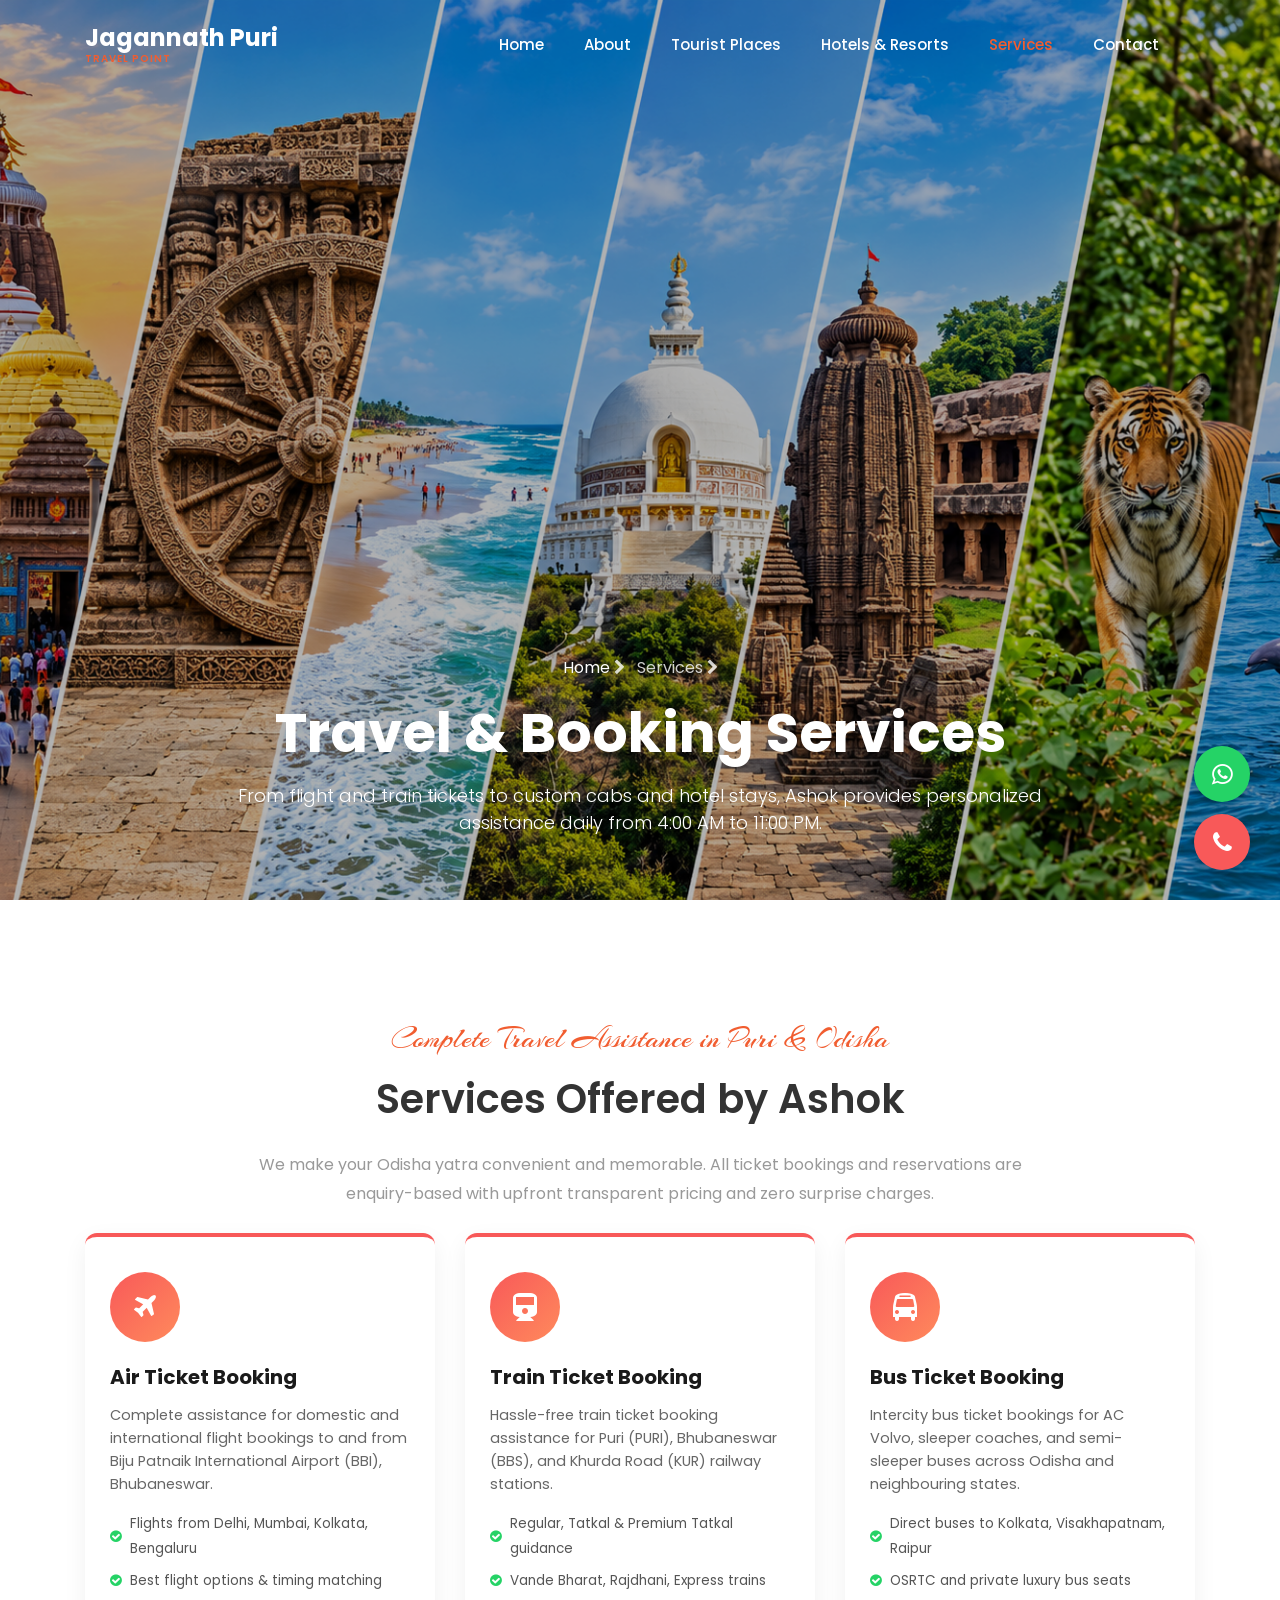
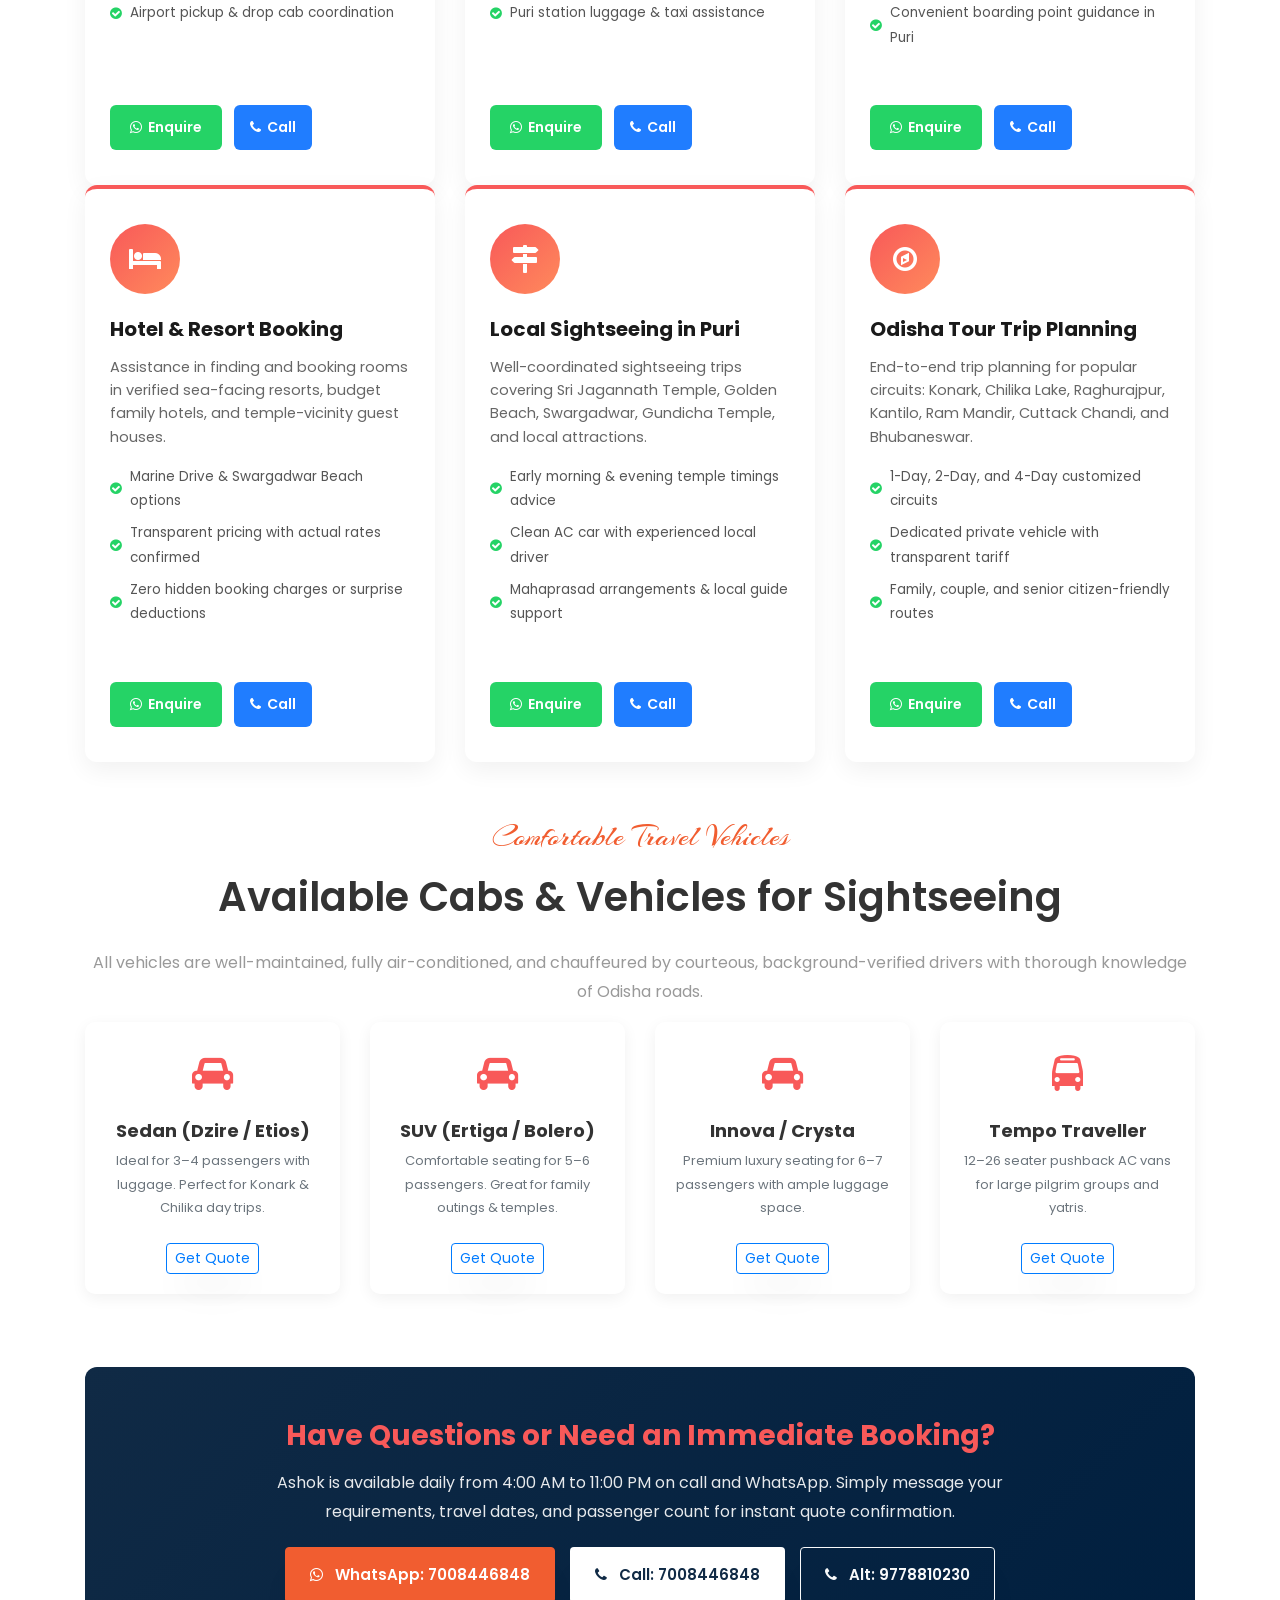
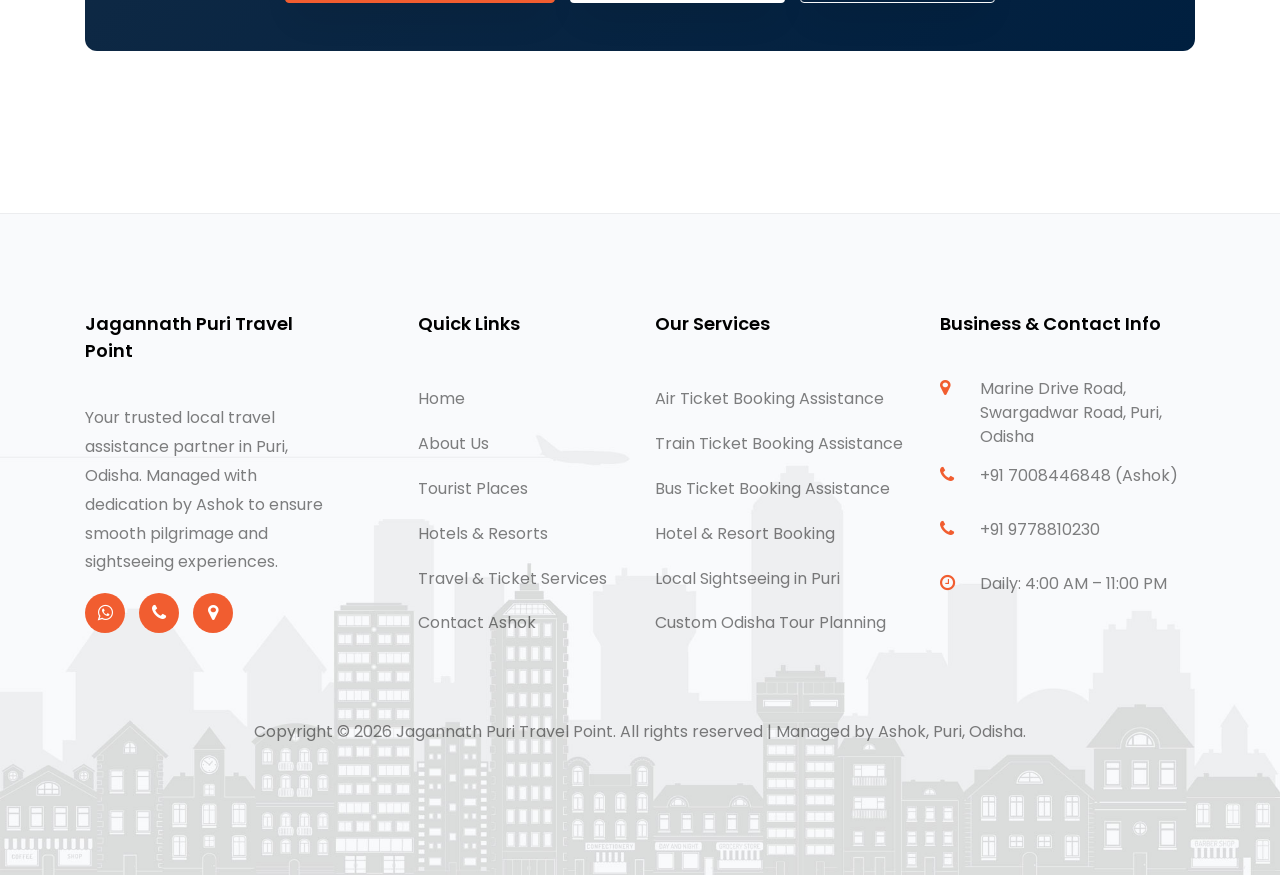
<file: blog-single.html>
<!DOCTYPE html>
<html lang="en">
<head>
  <meta http-equiv="refresh" content="0; url=services.html" />
  <title>Services | Jagannath Puri Travel Point</title>
  <script>window.location.href = "services.html";</script>
</head>
<body>
  <p>Redirecting to <a href="services.html">Services</a>...</p>
</body>
</html>
</file>
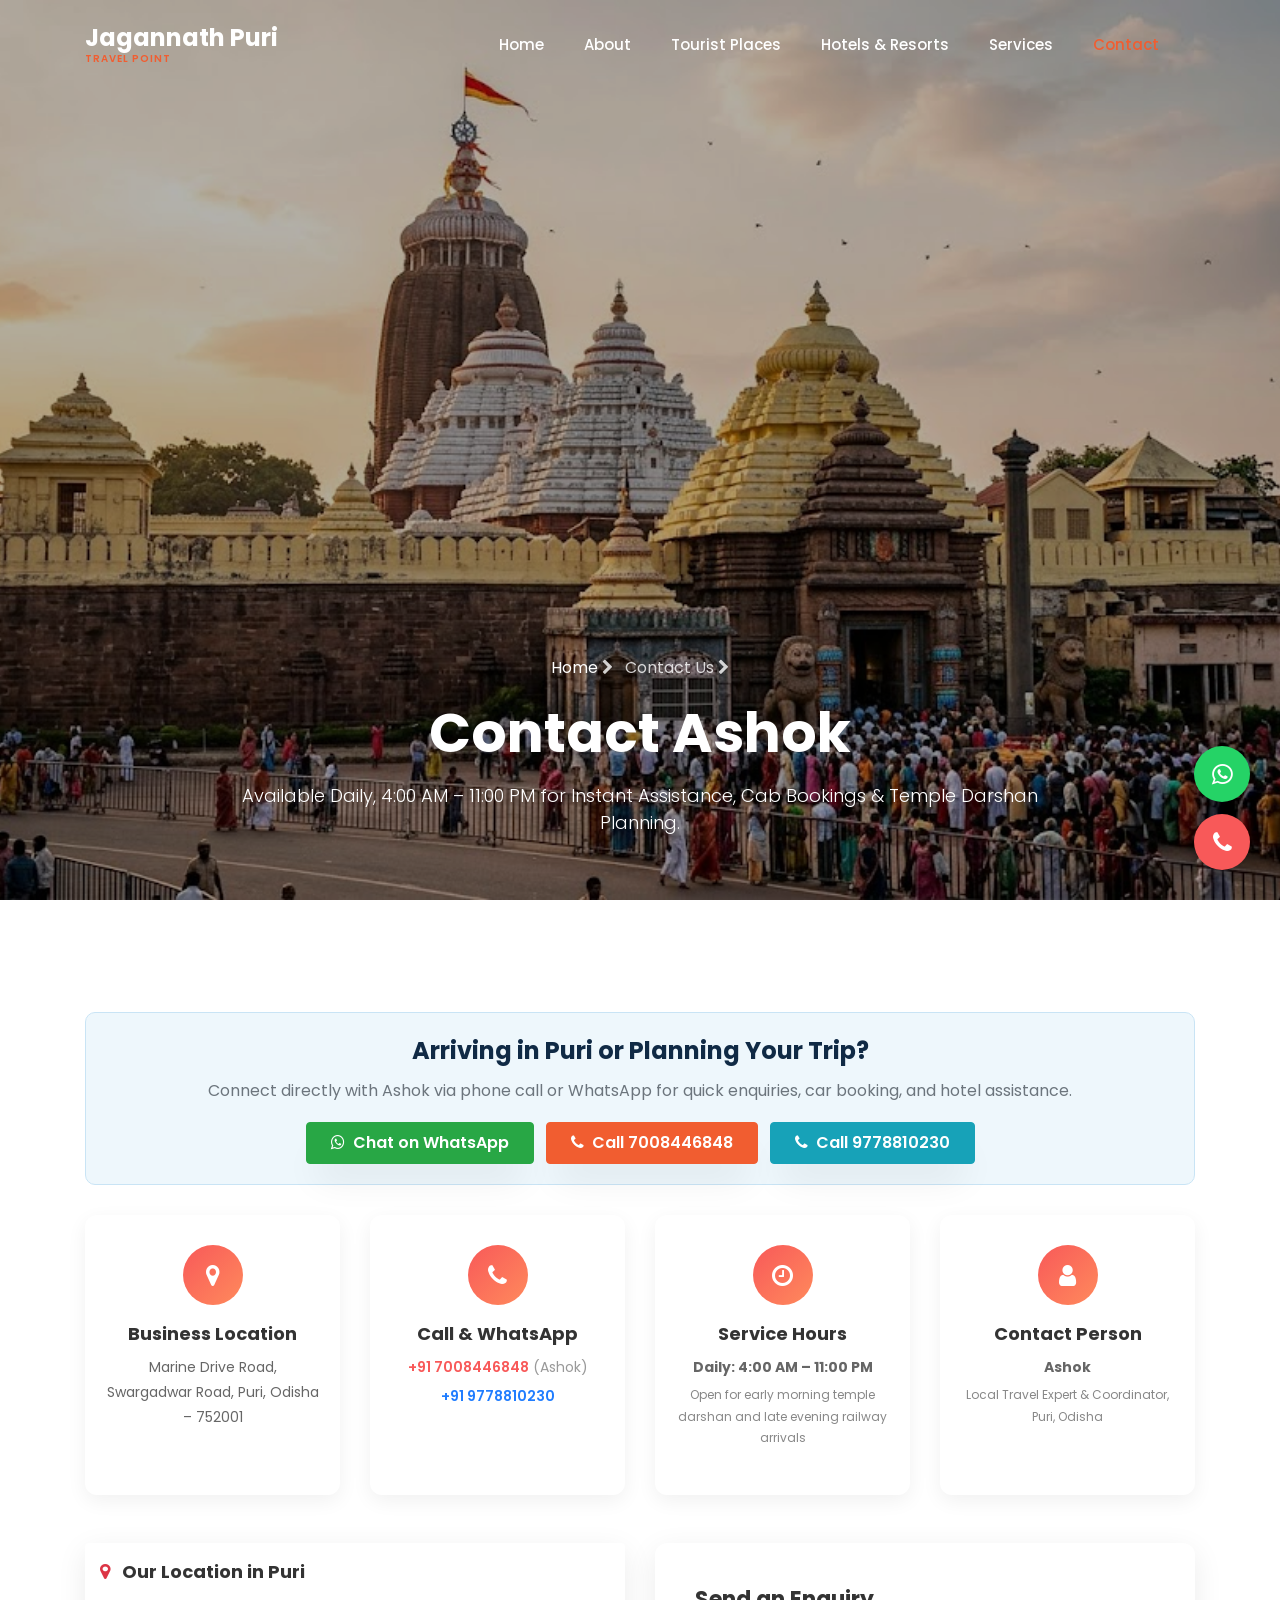
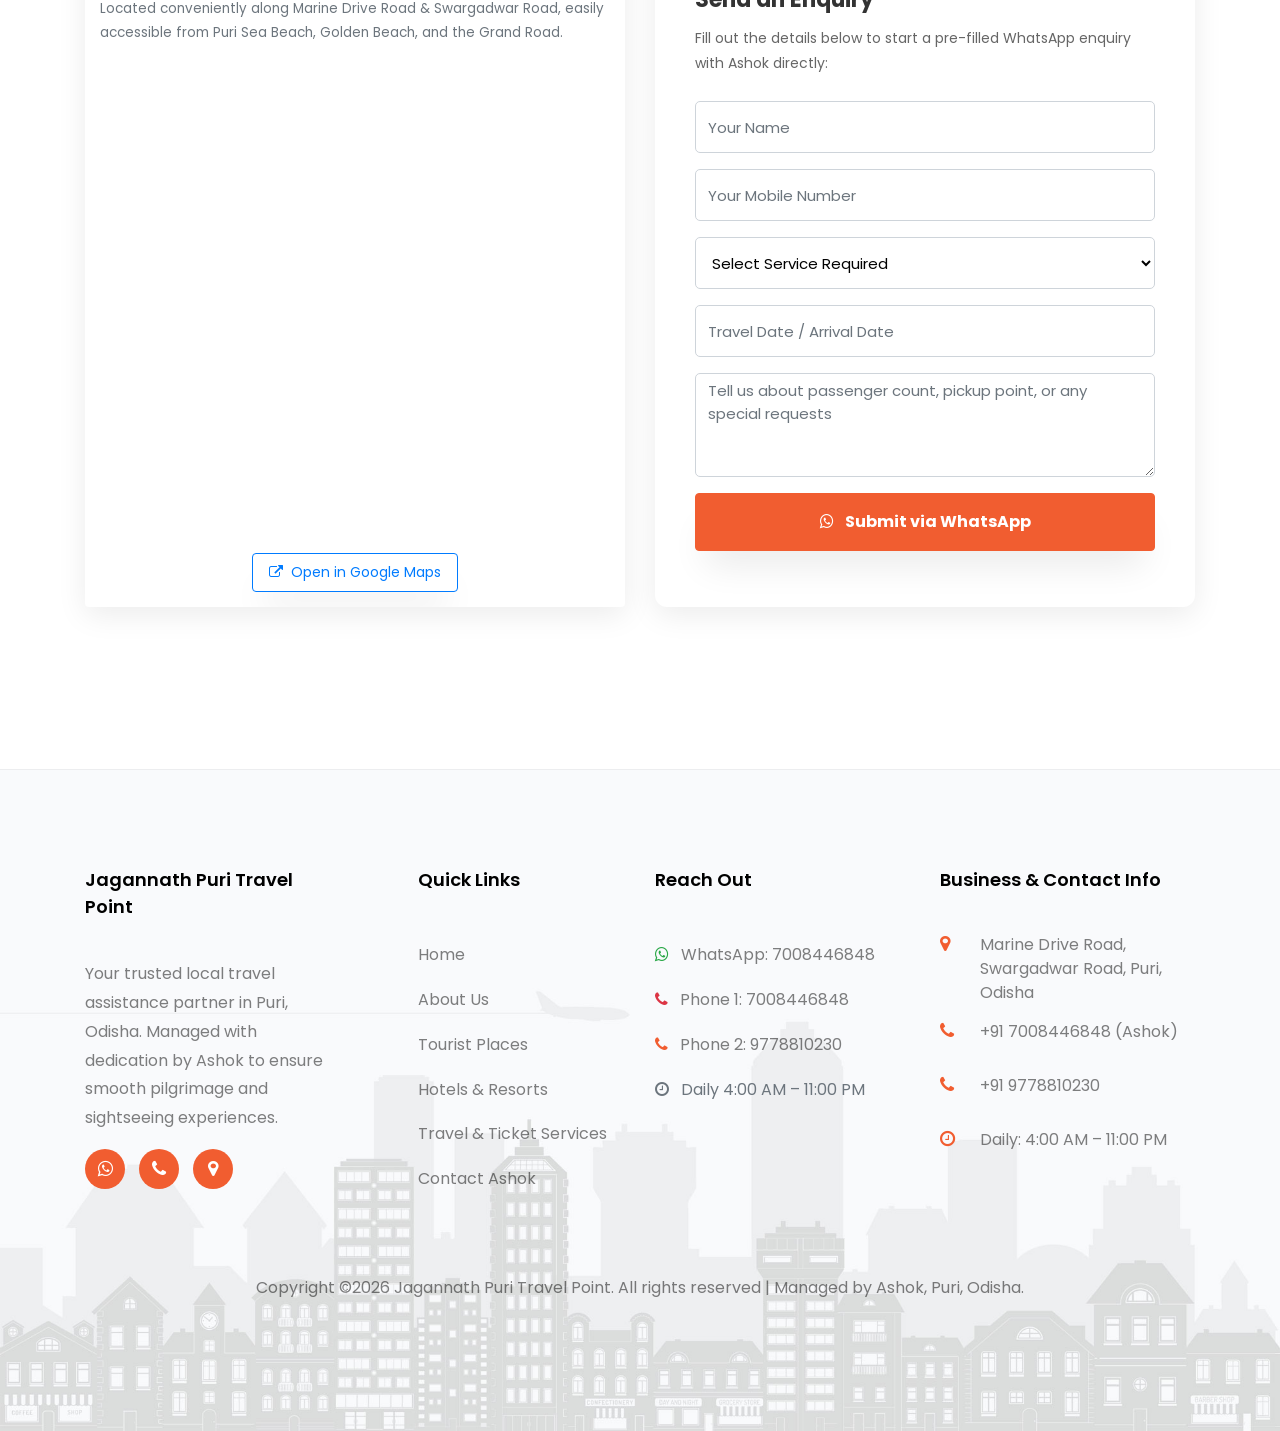
<file: contact.html>
<!DOCTYPE html>
<html lang="en">
<head>
  <title>Contact Us | Jagannath Puri Travel Point - Ashok: 7008446848</title>
  <meta charset="utf-8">
  <meta name="viewport" content="width=device-width, initial-scale=1, shrink-to-fit=no">
  <meta name="description" content="Contact Ashok at Jagannath Puri Travel Point for Puri & Odisha tour planning, cab booking, hotels, and tickets. Location: Marine Drive Road, Swargadwar Road, Puri. Call 7008446848 or 9778810230.">

  <link href="https://fonts.googleapis.com/css?family=Poppins:300,400,500,600,700,800,900" rel="stylesheet">
  <link href="https://fonts.googleapis.com/css2?family=Arizonia&display=swap" rel="stylesheet">
  <link rel="stylesheet" href="https://stackpath.bootstrapcdn.com/font-awesome/4.7.0/css/font-awesome.min.css">
  <link rel="stylesheet" href="css/animate.css">
  <link rel="stylesheet" href="css/owl.carousel.min.css">
  <link rel="stylesheet" href="css/owl.theme.default.min.css">
  <link rel="stylesheet" href="css/magnific-popup.css">
  <link rel="stylesheet" href="css/bootstrap-datepicker.css">
  <link rel="stylesheet" href="css/jquery.timepicker.css">
  <link rel="stylesheet" href="css/flaticon.css">
  <link rel="stylesheet" href="css/style.css">

  <style>
    /* Floating Contact Buttons */
    .floating-btns {
      position: fixed;
      bottom: 30px;
      right: 30px;
      z-index: 9999;
      display: flex;
      flex-direction: column;
      gap: 12px;
    }
    .floating-btns a {
      display: flex;
      align-items: center;
      justify-content: center;
      width: 56px;
      height: 56px;
      border-radius: 50%;
      color: #fff;
      font-size: 24px;
      text-decoration: none;
      box-shadow: 0 4px 15px rgba(0,0,0,0.3);
      transition: transform 0.3s ease, box-shadow 0.3s ease;
    }
    .floating-btns a:hover {
      transform: scale(1.15);
      box-shadow: 0 6px 20px rgba(0,0,0,0.4);
    }
    .btn-whatsapp { background: #25D366; }
    .btn-call-float { background: #f85959; }

    /* Contact Info Cards */
    .contact-card-item {
      background: #fff;
      border-radius: 12px;
      padding: 30px 20px;
      box-shadow: 0 6px 20px rgba(0,0,0,0.06);
      transition: transform 0.3s ease;
      height: 100%;
    }
    .contact-card-item:hover {
      transform: translateY(-5px);
    }
    .contact-card-item .icon-circle {
      width: 60px;
      height: 60px;
      border-radius: 50%;
      background: linear-gradient(135deg, #f85959, #ff8a5c);
      color: #fff;
      display: flex;
      align-items: center;
      justify-content: center;
      font-size: 24px;
      margin: 0 auto 15px;
    }
    .contact-form-card {
      background: #fff;
      border-radius: 12px;
      padding: 40px;
      box-shadow: 0 8px 30px rgba(0,0,0,0.08);
    }
    .quick-cta-bar {
      background: #eef7fc;
      border: 1px solid #c9e4f5;
      border-radius: 10px;
      padding: 20px;
      margin-bottom: 30px;
    }
  </style>
</head>
<body>
  
  <nav class="navbar navbar-expand-lg navbar-dark ftco_navbar bg-dark ftco-navbar-light" id="ftco-navbar">
    <div class="container">
      <a class="navbar-brand" href="index.html">Jagannath Puri<span>Travel Point</span></a>
      <button class="navbar-toggler" type="button" data-toggle="collapse" data-target="#ftco-nav" aria-controls="ftco-nav" aria-expanded="false" aria-label="Toggle navigation">
        <span class="oi oi-menu"></span> Menu
      </button>

      <div class="collapse navbar-collapse" id="ftco-nav">
        <ul class="navbar-nav ml-auto">
          <li class="nav-item"><a href="index.html" class="nav-link">Home</a></li>
          <li class="nav-item"><a href="about.html" class="nav-link">About</a></li>
          <li class="nav-item"><a href="destination.html" class="nav-link">Tourist Places</a></li>
          <li class="nav-item"><a href="hotel.html" class="nav-link">Hotels & Resorts</a></li>
          <li class="nav-item"><a href="services.html" class="nav-link">Services</a></li>
          <li class="nav-item active"><a href="contact.html" class="nav-link">Contact</a></li>
        </ul>
      </div>
    </div>
  </nav>
  <!-- END nav -->
  
  <section class="hero-wrap hero-wrap-2 js-fullheight" style="background-image: url('images/bg_1.jpg');">
    <div class="overlay"></div>
    <div class="container">
      <div class="row no-gutters slider-text js-fullheight align-items-end justify-content-center">
        <div class="col-md-9 ftco-animate pb-5 text-center">
         <p class="breadcrumbs"><span class="mr-2"><a href="index.html">Home <i class="fa fa-chevron-right"></i></a></span> <span>Contact Us <i class="fa fa-chevron-right"></i></span></p>
         <h1 class="mb-0 bread">Contact Ashok</h1>
         <p class="text-white mt-3" style="font-size: 18px;">Available Daily, 4:00 AM – 11:00 PM for Instant Assistance, Cab Bookings & Temple Darshan Planning.</p>
       </div>
     </div>
   </div>
 </section>

 <section class="ftco-section contact-section">
  <div class="container">
    
    <!-- Quick Callout -->
    <div class="quick-cta-bar text-center ftco-animate">
      <h4 style="color: #102a45; font-weight: 700; margin-bottom: 8px;">Arriving in Puri or Planning Your Trip?</h4>
      <p class="mb-3 text-muted">Connect directly with Ashok via phone call or WhatsApp for quick enquiries, car booking, and hotel assistance.</p>
      <div class="d-flex justify-content-center flex-wrap" style="gap: 12px;">
        <a href="https://wa.me/917008446848?text=Hello%20Ashok%2C%20I%20am%20planning%20a%20trip%20to%20Puri%20and%20need%20travel%20assistance." target="_blank" class="btn btn-success px-4 py-2" style="font-weight: 600;"><i class="fa fa-whatsapp mr-1"></i> Chat on WhatsApp</a>
        <a href="tel:7008446848" class="btn btn-primary px-4 py-2" style="font-weight: 600;"><i class="fa fa-phone mr-1"></i> Call 7008446848</a>
        <a href="tel:9778810230" class="btn btn-info px-4 py-2" style="font-weight: 600;"><i class="fa fa-phone mr-1"></i> Call 9778810230</a>
      </div>
    </div>

    <!-- Contact Info Cards -->
    <div class="row d-flex contact-info mb-5">
      <div class="col-md-3 d-flex ftco-animate">
        <div class="contact-card-item text-center w-100">
          <div class="icon-circle">
            <span class="fa fa-map-marker"></span>
          </div>
          <h4 style="font-size: 18px; font-weight: 700; margin-bottom: 8px;">Business Location</h4>
          <p style="font-size: 14px; color: #666;">Marine Drive Road, Swargadwar Road, Puri, Odisha – 752001</p>
        </div>
      </div>
      <div class="col-md-3 d-flex ftco-animate">
        <div class="contact-card-item text-center w-100">
          <div class="icon-circle">
            <span class="fa fa-phone"></span>
          </div>
          <h4 style="font-size: 18px; font-weight: 700; margin-bottom: 8px;">Call & WhatsApp</h4>
          <p style="font-size: 14px; margin-bottom: 4px;"><a href="tel:7008446848" style="color: #f85959; font-weight: 600;">+91 7008446848</a> (Ashok)</p>
          <p style="font-size: 14px;"><a href="tel:9778810230" style="color: #207dff; font-weight: 600;">+91 9778810230</a></p>
        </div>
      </div>
      <div class="col-md-3 d-flex ftco-animate">
        <div class="contact-card-item text-center w-100">
          <div class="icon-circle">
            <span class="fa fa-clock-o"></span>
          </div>
          <h4 style="font-size: 18px; font-weight: 700; margin-bottom: 8px;">Service Hours</h4>
          <p style="font-size: 14px; color: #666; margin-bottom: 4px;"><strong>Daily: 4:00 AM – 11:00 PM</strong></p>
          <p style="font-size: 12px; color: #888;">Open for early morning temple darshan and late evening railway arrivals</p>
        </div>
      </div>
      <div class="col-md-3 d-flex ftco-animate">
        <div class="contact-card-item text-center w-100">
          <div class="icon-circle">
            <span class="fa fa-user"></span>
          </div>
          <h4 style="font-size: 18px; font-weight: 700; margin-bottom: 8px;">Contact Person</h4>
          <p style="font-size: 14px; color: #666; margin-bottom: 4px;"><strong>Ashok</strong></p>
          <p style="font-size: 12px; color: #888;">Local Travel Expert & Coordinator, Puri, Odisha</p>
        </div>
      </div>
    </div>

    <!-- Contact Form & Map Section -->
    <div class="row block-9">
      <div class="col-md-6 order-md-last d-flex ftco-animate">
        <div class="contact-form-card w-100">
          <h3 style="font-weight: 700; font-size: 22px; margin-bottom: 10px;">Send an Enquiry</h3>
          <p style="color: #666; font-size: 14px; margin-bottom: 25px;">Fill out the details below to start a pre-filled WhatsApp enquiry with Ashok directly:</p>
          
          <form id="enquiryForm" onsubmit="handleFormSubmit(event)">
            <div class="form-group">
              <input type="text" id="custName" class="form-control" placeholder="Your Name" required>
            </div>
            <div class="form-group">
              <input type="tel" id="custPhone" class="form-control" placeholder="Your Mobile Number" required>
            </div>
            <div class="form-group">
              <select id="custService" class="form-control" required>
                <option value="">Select Service Required</option>
                <option value="Local Sightseeing in Puri">Local Sightseeing in Puri</option>
                <option value="Kantilo Nilamadhaba Temple Tour">Kantilo Nilamadhaba Temple Tour</option>
                <option value="Ram Mandir & Local Temples">Ram Mandir & Local Temples</option>
                <option value="Sakhigopal & Raghurajpur Tour">Sakhigopal & Raghurajpur Tour</option>
                <option value="Konark & Chandrabhaga Beach Cab">Konark & Chandrabhaga Beach Cab</option>
                <option value="Chilika Lake & Dolphin Cruise">Chilika Lake & Dolphin Cruise</option>
                <option value="Cuttack Chandi & Bhubaneswar Tour">Cuttack Chandi & Bhubaneswar Tour</option>
                <option value="Hotel / Resort Room Booking">Hotel / Resort Room Booking</option>
                <option value="Flight / Train / Bus Ticket Booking">Flight / Train / Bus Ticket Booking</option>
                <option value="Cab / Taxi Rental">Cab / Taxi Rental</option>
              </select>
            </div>
            <div class="form-group">
              <input type="text" id="custTravelDate" class="form-control" placeholder="Travel Date / Arrival Date">
            </div>
            <div class="form-group">
              <textarea id="custMessage" cols="30" rows="4" class="form-control" placeholder="Tell us about passenger count, pickup point, or any special requests"></textarea>
            </div>
            <div class="form-group">
              <button type="submit" class="btn btn-primary py-3 px-5 w-100 font-weight-bold" style="background: #25D366; border-color: #25D366; font-size: 16px;">
                <i class="fa fa-whatsapp mr-2"></i> Submit via WhatsApp
              </button>
            </div>
          </form>

          <script>
            function handleFormSubmit(e) {
              e.preventDefault();
              var name = document.getElementById('custName').value.trim();
              var phone = document.getElementById('custPhone').value.trim();
              var service = document.getElementById('custService').value;
              var date = document.getElementById('custTravelDate').value.trim();
              var msg = document.getElementById('custMessage').value.trim();

              var text = "Hello Ashok ji,\nMy Name: " + name + "\nPhone: " + phone;
              if (service) text += "\nService: " + service;
              if (date) text += "\nDate: " + date;
              if (msg) text += "\nNotes: " + msg;

              var waUrl = "https://wa.me/917008446848?text=" + encodeURIComponent(text);
              window.open(waUrl, '_blank');
            }
          </script>
        </div>
      </div>

      <div class="col-md-6 d-flex ftco-animate">
        <div class="w-100 rounded overflow-hidden" style="min-height: 450px; box-shadow: 0 8px 30px rgba(0,0,0,0.08); border-radius: 12px; background: #fff; padding: 15px; display: flex; flex-direction: column;">
          <h4 style="font-weight: 700; margin-bottom: 12px; font-size: 18px;"><i class="fa fa-map-marker text-danger mr-2"></i> Our Location in Puri</h4>
          <p class="text-muted" style="font-size: 13.5px; margin-bottom: 15px;">Located conveniently along Marine Drive Road & Swargadwar Road, easily accessible from Puri Sea Beach, Golden Beach, and the Grand Road.</p>
          <div style="flex: 1; min-height: 350px; border-radius: 8px; overflow: hidden;">
            <iframe 
              src="https://www.google.com/maps/embed?pb=!1m18!1m12!1m3!1d15011.666110368144!2d85.81594243682973!3d19.799307738363748!2m3!1f0!2f0!3f0!3m2!1i1024!2i768!4f13.1!3m3!1m2!1s0x3a19c402a46c646b%3A0x7d025b3992b49cf5!2sSwargadwar%20Beach!5e0!3m2!1sen!2sin!4v1700000000000!5m2!1sen!2sin" 
              width="100%" 
              height="100%" 
              style="border:0; min-height: 350px;" 
              allowfullscreen="" 
              loading="lazy" 
              referrerpolicy="no-referrer-when-downgrade">
            </iframe>
          </div>
          <div class="mt-3 text-center">
            <a href="https://maps.google.com/?q=Marine+Drive+Road+Swargadwar+Puri+Odisha" target="_blank" class="btn btn-outline-primary btn-sm px-3 py-2">
              <i class="fa fa-external-link mr-1"></i> Open in Google Maps
            </a>
          </div>
        </div>
      </div>
    </div>

  </div>
</section>

<!-- Footer -->
<footer class="ftco-footer bg-bottom ftco-no-pt" style="background-image: url(images/bg_3.jpg); margin-top: 50px;">
  <div class="container">
    <div class="row mb-5">
      <div class="col-md pt-5">
        <div class="ftco-footer-widget pt-md-5 mb-4">
          <h2 class="ftco-heading-2">Jagannath Puri Travel Point</h2>
          <p>Your trusted local travel assistance partner in Puri, Odisha. Managed with dedication by Ashok to ensure smooth pilgrimage and sightseeing experiences.</p>
          <ul class="ftco-footer-social list-unstyled float-md-left float-lft">
            <li class="ftco-animate"><a href="https://wa.me/917008446848" target="_blank"><span class="fa fa-whatsapp"></span></a></li>
            <li class="ftco-animate"><a href="tel:7008446848"><span class="fa fa-phone"></span></a></li>
            <li class="ftco-animate"><a href="contact.html"><span class="fa fa-map-marker"></span></a></li>
          </ul>
        </div>
      </div>
      <div class="col-md pt-5">
        <div class="ftco-footer-widget pt-md-5 mb-4 ml-md-5">
          <h2 class="ftco-heading-2">Quick Links</h2>
          <ul class="list-unstyled">
            <li><a href="index.html" class="py-2 d-block">Home</a></li>
            <li><a href="about.html" class="py-2 d-block">About Us</a></li>
            <li><a href="destination.html" class="py-2 d-block">Tourist Places</a></li>
            <li><a href="hotel.html" class="py-2 d-block">Hotels & Resorts</a></li>
            <li><a href="services.html" class="py-2 d-block">Travel & Ticket Services</a></li>
            <li><a href="contact.html" class="py-2 d-block">Contact Ashok</a></li>
          </ul>
        </div>
      </div>
      <div class="col-md pt-5">
        <div class="ftco-footer-widget pt-md-5 mb-4">
          <h2 class="ftco-heading-2">Reach Out</h2>
          <ul class="list-unstyled">
            <li><a href="https://wa.me/917008446848" class="py-2 d-block" target="_blank"><i class="fa fa-whatsapp mr-2 text-success"></i> WhatsApp: 7008446848</a></li>
            <li><a href="tel:7008446848" class="py-2 d-block"><i class="fa fa-phone mr-2 text-danger"></i> Phone 1: 7008446848</a></li>
            <li><a href="tel:9778810230" class="py-2 d-block"><i class="fa fa-phone mr-2 text-primary"></i> Phone 2: 9778810230</a></li>
            <li><span class="py-2 d-block text-muted"><i class="fa fa-clock-o mr-2"></i> Daily 4:00 AM – 11:00 PM</span></li>
          </ul>
        </div>
      </div>
      <div class="col-md pt-5">
        <div class="ftco-footer-widget pt-md-5 mb-4">
          <h2 class="ftco-heading-2">Business & Contact Info</h2>
          <div class="block-23 mb-3">
            <ul>
              <li><span class="icon fa fa-map-marker"></span><span class="text">Marine Drive Road, Swargadwar Road, Puri, Odisha</span></li>
              <li><a href="tel:7008446848"><span class="icon fa fa-phone"></span><span class="text">+91 7008446848 (Ashok)</span></a></li>
              <li><a href="tel:9778810230"><span class="icon fa fa-phone"></span><span class="text">+91 9778810230</span></a></li>
              <li><span class="icon fa fa-clock-o"></span><span class="text">Daily: 4:00 AM – 11:00 PM</span></li>
            </ul>
          </div>
        </div>
      </div>
    </div>
    <div class="row">
      <div class="col-md-12 text-center">
        <p>Copyright &copy;<script>document.write(new Date().getFullYear());</script> Jagannath Puri Travel Point. All rights reserved | Managed by Ashok, Puri, Odisha.</p>
      </div>
    </div>
  </div>
</footer>

<!-- Floating WhatsApp & Call Buttons -->
<div class="floating-btns">
  <a href="https://wa.me/917008446848?text=Hello%20Ashok%2C%20I%20am%20visiting%20Puri%20and%20would%20like%20to%20enquire%20about%20travel%20assistance." target="_blank" class="btn-whatsapp" title="Chat on WhatsApp">
    <i class="fa fa-whatsapp"></i>
  </a>
  <a href="tel:7008446848" class="btn-call-float" title="Call Ashok Now">
    <i class="fa fa-phone"></i>
  </a>
</div>

<!-- loader -->
<div id="ftco-loader" class="show fullscreen"><svg class="circular" width="48px" height="48px"><circle class="path-bg" cx="24" cy="24" r="22" fill="none" stroke-width="4" stroke="#eeeeee"/><circle class="path" cx="24" cy="24" r="22" fill="none" stroke-width="4" stroke-miterlimit="10" stroke="#F96D41"/></svg></div>

<script src="js/jquery.min.js"></script>
<script src="js/jquery-migrate-3.0.1.min.js"></script>
<script src="js/popper.min.js"></script>
<script src="js/bootstrap.min.js"></script>
<script src="js/jquery.easing.1.3.js"></script>
<script src="js/jquery.waypoints.min.js"></script>
<script src="js/jquery.stellar.min.js"></script>
<script src="js/owl.carousel.min.js"></script>
<script src="js/jquery.magnific-popup.min.js"></script>
<script src="js/jquery.animateNumber.min.js"></script>
<script src="js/bootstrap-datepicker.js"></script>
<script src="js/scrollax.min.js"></script>
<script src="js/main.js"></script>

</body>
</html>
</file>
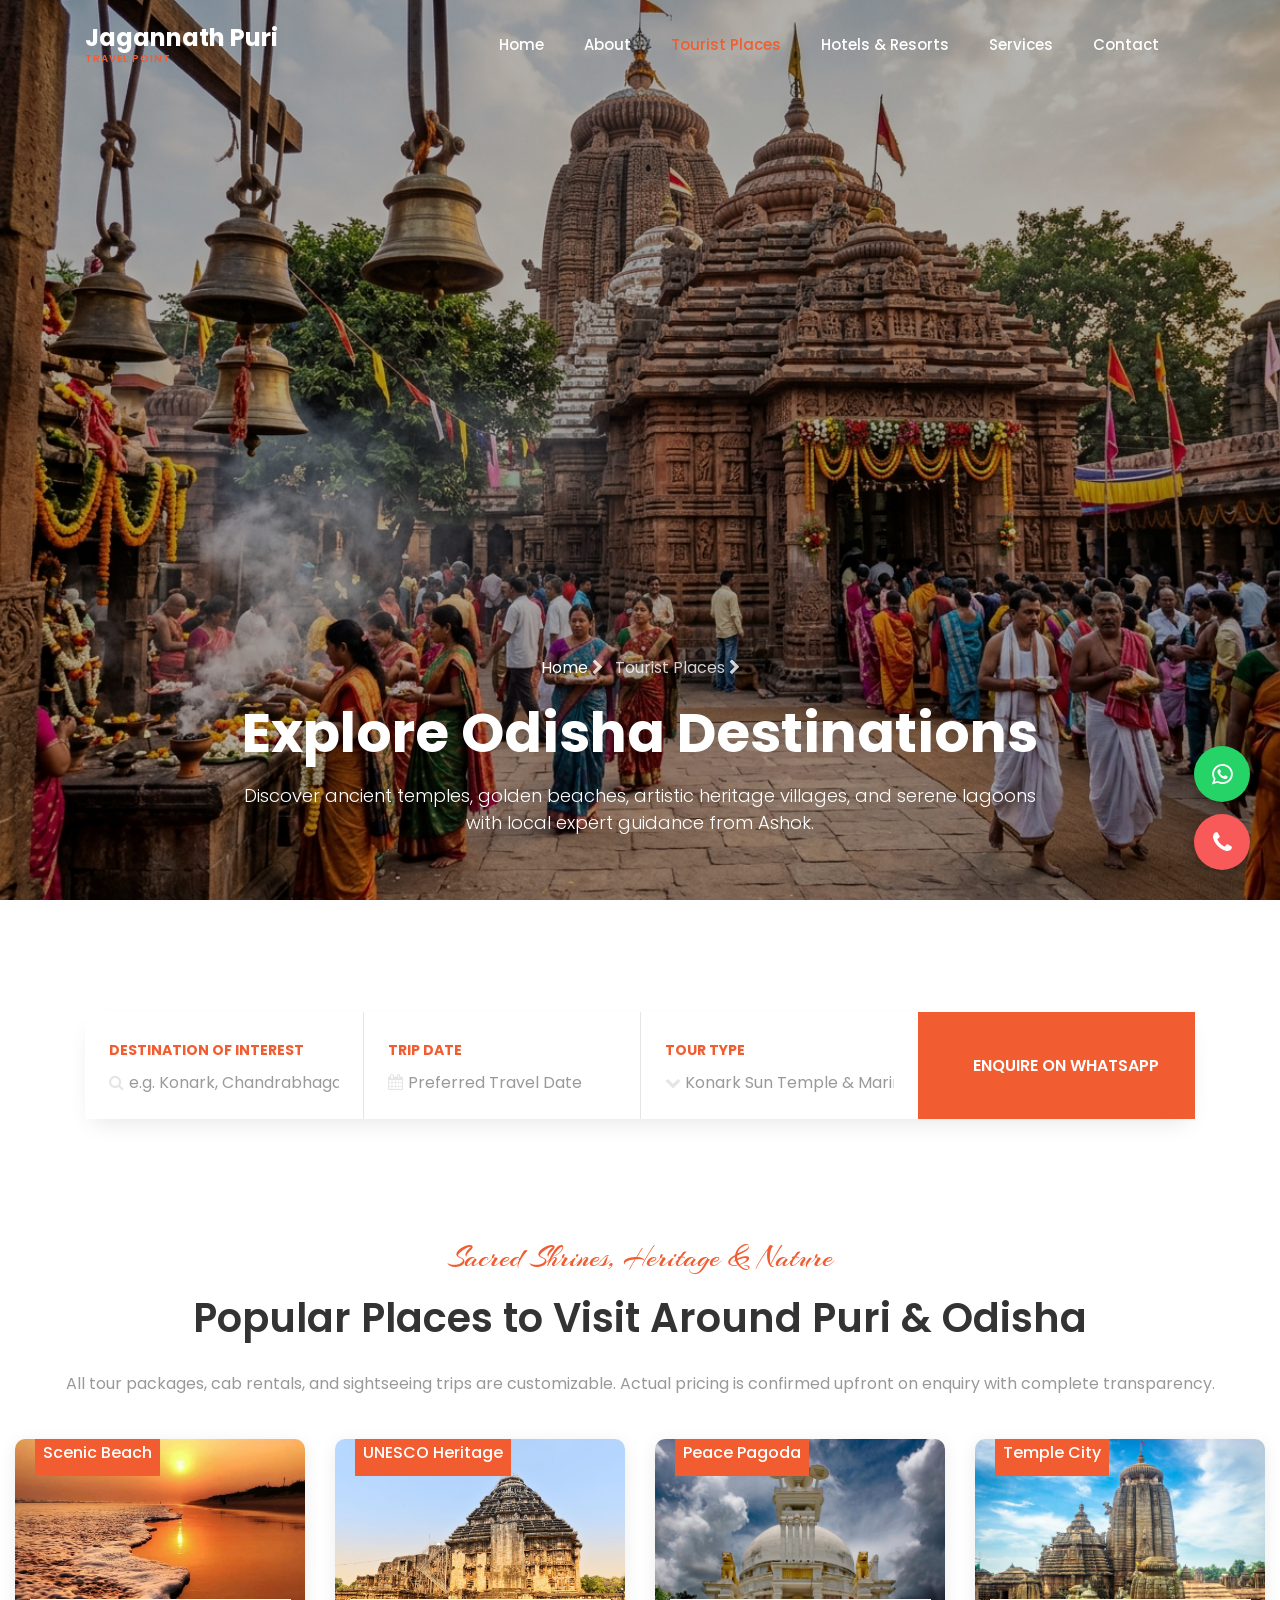
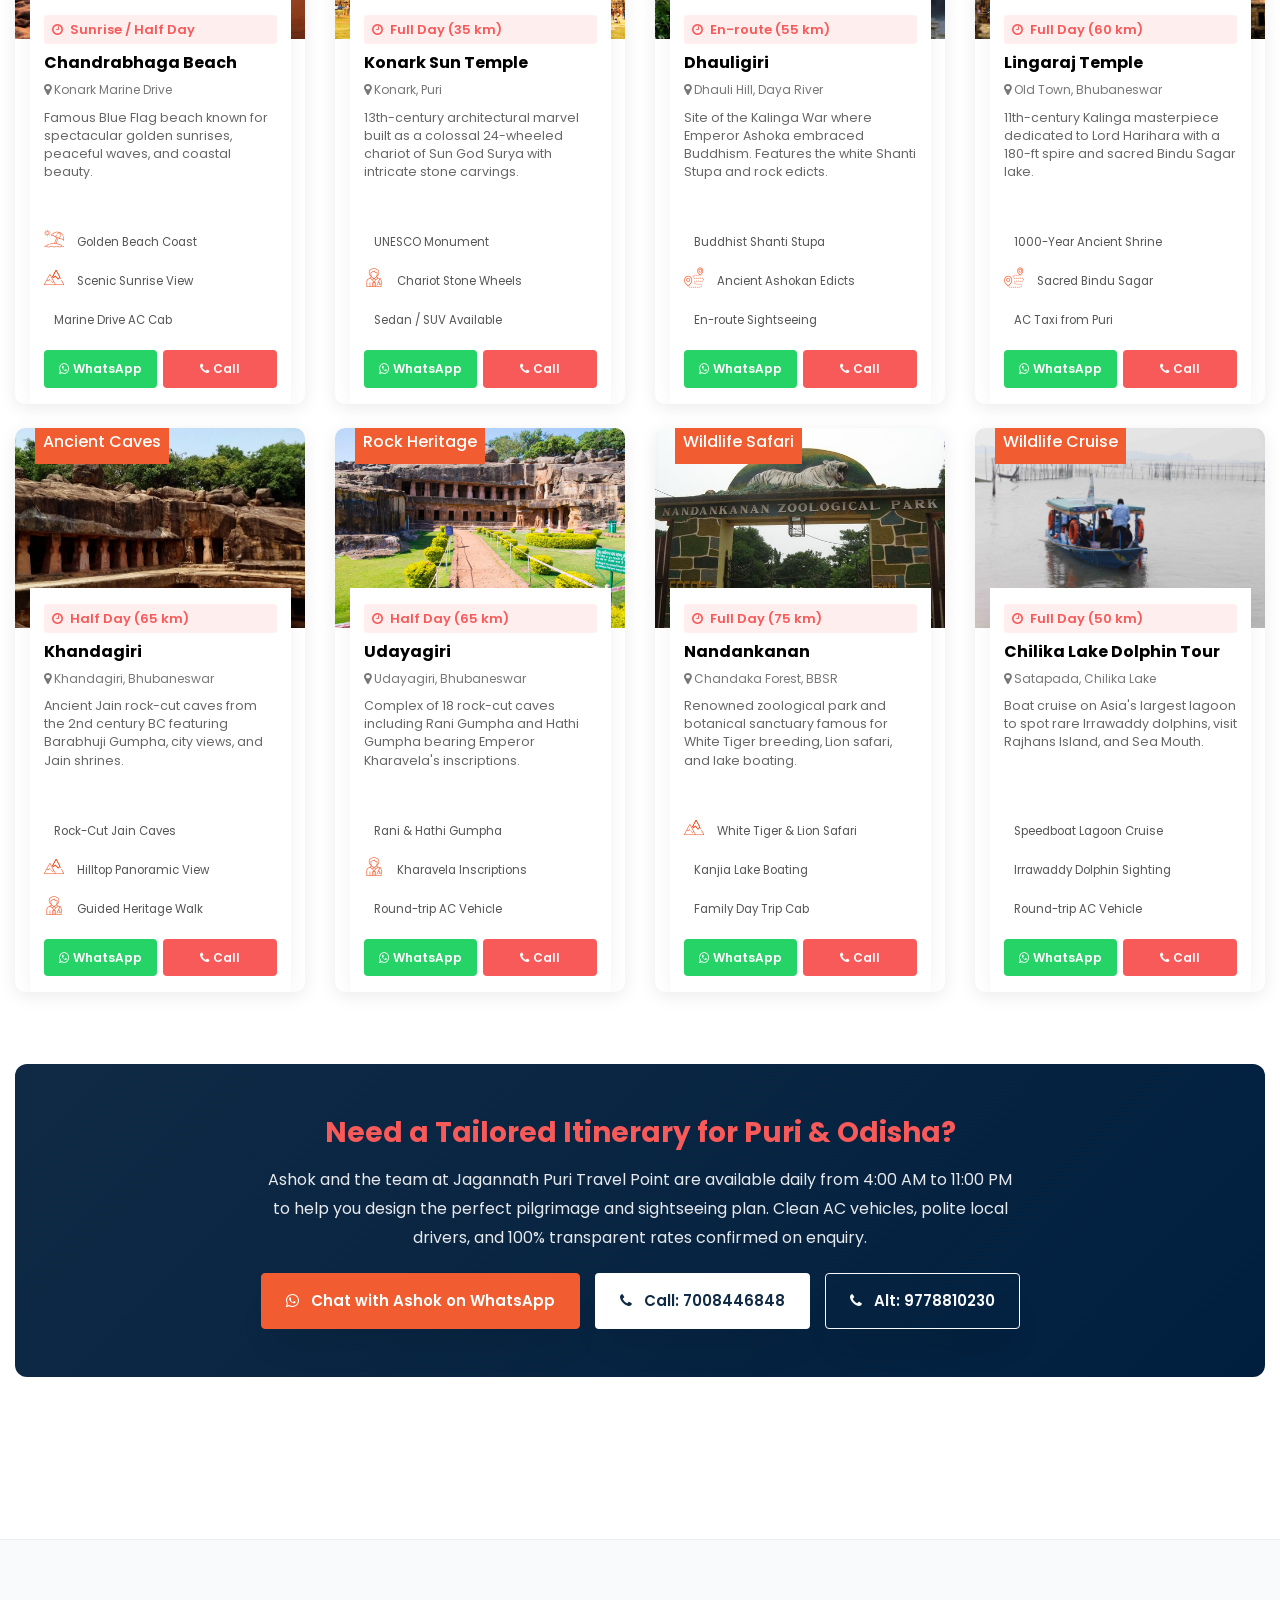
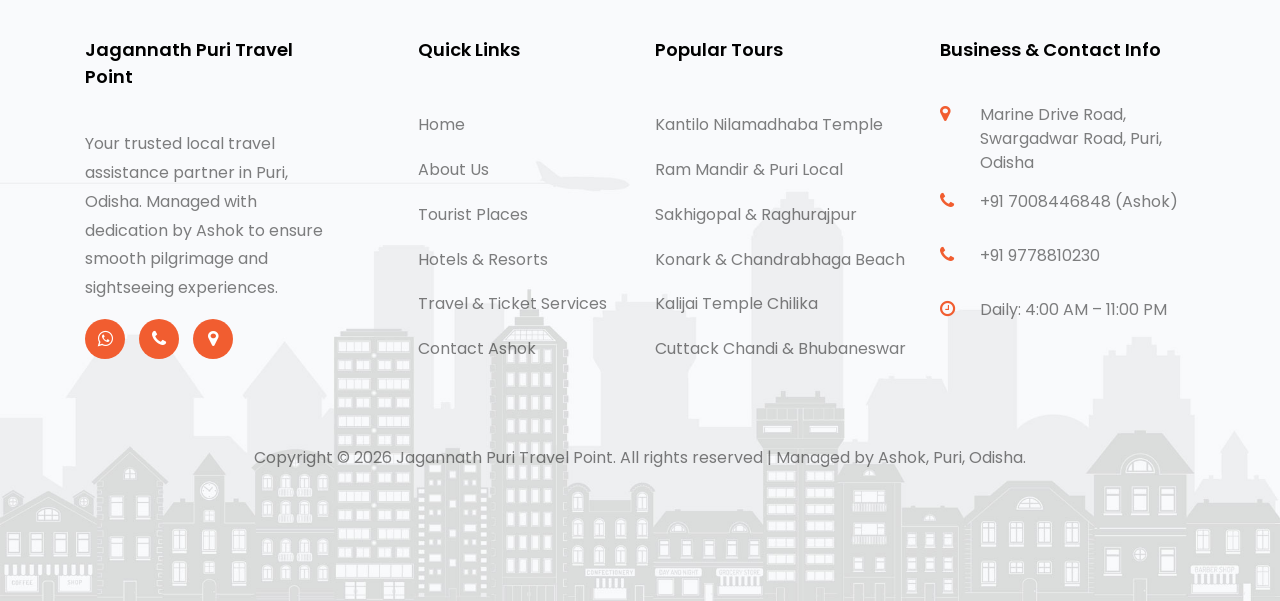
<file: destination.html>
<!DOCTYPE html>
<html lang="en">

<head>
  <title>Tourist Places in Puri & Odisha | Jagannath Puri Travel Point</title>
  <meta charset="utf-8">
  <meta name="viewport" content="width=device-width, initial-scale=1, shrink-to-fit=no">
  <meta name="description"
    content="Explore popular tourist places around Puri and Odisha with Jagannath Puri Travel Point. Tours to Jagannath Temple, Kantilo Nilamadhaba, Ram Mandir, Sakhigopal, Raghurajpur, Cuttack Chandi, Chilika Lake, Konark, and more. Contact Ashok: 7008446848.">

  <link href="https://fonts.googleapis.com/css?family=Poppins:300,400,500,600,700,800,900" rel="stylesheet">
  <link href="https://fonts.googleapis.com/css2?family=Arizonia&display=swap" rel="stylesheet">
  <link rel="stylesheet" href="https://stackpath.bootstrapcdn.com/font-awesome/4.7.0/css/font-awesome.min.css">
  <link rel="stylesheet" href="css/animate.css">
  <link rel="stylesheet" href="css/owl.carousel.min.css">
  <link rel="stylesheet" href="css/owl.theme.default.min.css">
  <link rel="stylesheet" href="css/magnific-popup.css">
  <link rel="stylesheet" href="css/bootstrap-datepicker.css">
  <link rel="stylesheet" href="css/jquery.timepicker.css">
  <link rel="stylesheet" href="css/flaticon.css">
  <link rel="stylesheet" href="css/style.css">

  <style>
    /* Floating Contact Buttons */
    .floating-btns {
      position: fixed;
      bottom: 30px;
      right: 30px;
      z-index: 9999;
      display: flex;
      flex-direction: column;
      gap: 12px;
    }

    .floating-btns a {
      display: flex;
      align-items: center;
      justify-content: center;
      width: 56px;
      height: 56px;
      border-radius: 50%;
      color: #fff;
      font-size: 24px;
      text-decoration: none;
      box-shadow: 0 4px 15px rgba(0, 0, 0, 0.3);
      transition: transform 0.3s ease, box-shadow 0.3s ease;
    }

    .floating-btns a:hover {
      transform: scale(1.15);
      box-shadow: 0 6px 20px rgba(0, 0, 0, 0.4);
    }

    .btn-whatsapp {
      background: #25D366;
    }

    .btn-call-float {
      background: #f85959;
    }

    /* Enquiry Button for Place Cards */
    .project-wrap .btn-enquire {
      display: inline-block;
      background: #f85959;
      color: #fff;
      padding: 8px 18px;
      border-radius: 4px;
      font-size: 13px;
      font-weight: 500;
      margin-top: 10px;
      transition: background 0.3s;
      text-decoration: none;
    }

    .project-wrap .btn-enquire:hover {
      background: #e04848;
      color: #fff;
    }

    .project-wrap .btn-call-sm {
      display: inline-block;
      background: #207dff;
      color: #fff;
      padding: 8px 16px;
      border-radius: 4px;
      font-size: 13px;
      font-weight: 500;
      margin-top: 10px;
      margin-left: 6px;
      transition: background 0.3s;
      text-decoration: none;
    }

    .project-wrap .btn-call-sm:hover {
      background: #1062d4;
      color: #fff;
    }

    /* 4-Card Grid & Container Styles */
    .container-wide {
      max-width: 1360px !important;
      width: 100%;
    }

    .places-grid .project-wrap {
      height: 100%;
      display: flex;
      flex-direction: column;
      border-radius: 10px;
      overflow: hidden;
      box-shadow: 0 4px 18px rgba(0, 0, 0, 0.08);
      transition: transform 0.3s ease, box-shadow 0.3s ease;
      background: #fff;
    }

    .places-grid .project-wrap:hover {
      transform: translateY(-6px);
      box-shadow: 0 12px 28px rgba(0, 0, 0, 0.15);
    }

    .places-grid .project-wrap .img {
      height: 200px;
      background-size: cover;
      background-position: center center;
      position: relative;
    }

    .places-grid .project-wrap .text {
      flex: 1;
      display: flex;
      flex-direction: column;
      justify-content: space-between;
      padding: 16px 14px !important;
    }

    .places-grid .project-wrap .text h3 {
      font-size: 16px;
      font-weight: 700;
      margin-bottom: 5px;
      line-height: 1.35;
    }

    .places-grid .project-wrap .text .location {
      font-size: 12px;
      color: #777;
      margin-bottom: 8px;
    }

    .places-grid .project-wrap .text p.place-desc {
      font-size: 12.5px;
      color: #666;
      line-height: 1.45;
      margin-bottom: 10px;
      flex-grow: 1;
    }

    .places-grid .project-wrap ul {
      margin-bottom: 12px;
      padding-left: 0;
      list-style: none;
    }

    .places-grid .project-wrap ul li {
      font-size: 11.5px;
      color: #555;
      margin-bottom: 3px;
    }

    .places-grid .card-action-btns {
      display: flex;
      gap: 6px;
      margin-top: auto;
      width: 100%;
    }

    .places-grid .card-action-btns .btn-enquire {
      flex: 1;
      background: #25D366;
      color: #fff;
      padding: 8px 4px;
      font-size: 12px;
      font-weight: 600;
      border-radius: 4px;
      text-decoration: none;
      display: inline-flex;
      align-items: center;
      justify-content: center;
      margin: 0;
      transition: background 0.3s;
    }

    .places-grid .card-action-btns .btn-enquire:hover {
      background: #1da851;
      color: #fff;
    }

    .places-grid .card-action-btns .btn-call-sm {
      flex: 1;
      background: #f85959;
      color: #fff;
      padding: 8px 4px;
      font-size: 12px;
      font-weight: 600;
      border-radius: 4px;
      text-decoration: none;
      display: inline-flex;
      align-items: center;
      justify-content: center;
      margin: 0;
      transition: background 0.3s;
    }

    .places-grid .card-action-btns .btn-call-sm:hover {
      background: #e04848;
      color: #fff;
    }

    .badge-timing {
      display: inline-block;
      background: rgba(248, 89, 89, 0.1);
      color: #f85959;
      font-size: 12px;
      font-weight: 600;
      padding: 3px 8px;
      border-radius: 4px;
      margin-bottom: 8px;
    }
  </style>
</head>

<body>

  <nav class="navbar navbar-expand-lg navbar-dark ftco_navbar bg-dark ftco-navbar-light" id="ftco-navbar">
    <div class="container">
      <a class="navbar-brand" href="index.html">Jagannath Puri<span>Travel Point</span></a>
      <button class="navbar-toggler" type="button" data-toggle="collapse" data-target="#ftco-nav"
        aria-controls="ftco-nav" aria-expanded="false" aria-label="Toggle navigation">
        <span class="oi oi-menu"></span> Menu
      </button>

      <div class="collapse navbar-collapse" id="ftco-nav">
        <ul class="navbar-nav ml-auto">
          <li class="nav-item"><a href="index.html" class="nav-link">Home</a></li>
          <li class="nav-item"><a href="about.html" class="nav-link">About</a></li>
          <li class="nav-item active"><a href="destination.html" class="nav-link">Tourist Places</a></li>
          <li class="nav-item"><a href="hotel.html" class="nav-link">Hotels & Resorts</a></li>
          <li class="nav-item"><a href="services.html" class="nav-link">Services</a></li>
          <li class="nav-item"><a href="contact.html" class="nav-link">Contact</a></li>
        </ul>
      </div>
    </div>
  </nav>
  <!-- END nav -->

  <section class="hero-wrap hero-wrap-2 js-fullheight"
    style="background-image: url('images/website-images/cuttack-chandi-temple.jpg');">
    <div class="overlay"></div>
    <div class="container">
      <div class="row no-gutters slider-text js-fullheight align-items-end justify-content-center">
        <div class="col-md-9 ftco-animate pb-5 text-center">
          <p class="breadcrumbs"><span class="mr-2"><a href="index.html">Home <i
                  class="fa fa-chevron-right"></i></a></span> <span>Tourist Places <i
                class="fa fa-chevron-right"></i></span></p>
          <h1 class="mb-0 bread">Explore Odisha Destinations</h1>
          <p class="text-white mt-3" style="font-size: 18px;">Discover ancient temples, golden beaches, artistic
            heritage villages, and serene lagoons with local expert guidance from Ashok.</p>
        </div>
      </div>
    </div>
  </section>

  <section class="ftco-section ftco-no-pb">
    <div class="container">
      <div class="row">
        <div class="col-md-12">
          <div class="search-wrap-1 ftco-animate">
            <form action="contact.html" class="search-property-1">
              <div class="row no-gutters">
                <div class="col-lg d-flex">
                  <div class="form-group p-4 border-0">
                    <label for="#">Destination of Interest</label>
                    <div class="form-field">
                      <div class="icon"><span class="fa fa-search"></span></div>
                      <input type="text" class="form-control"
                        placeholder="e.g. Konark, Chandrabhaga, Chilika, Lingaraj, Nandankanan">
                    </div>
                  </div>
                </div>
                <div class="col-lg d-flex">
                  <div class="form-group p-4">
                    <label for="#">Trip Date</label>
                    <div class="form-field">
                      <div class="icon"><span class="fa fa-calendar"></span></div>
                      <input type="text" class="form-control checkin_date" placeholder="Preferred Travel Date">
                    </div>
                  </div>
                </div>
                <div class="col-lg d-flex">
                  <div class="form-group p-4">
                    <label for="#">Tour Type</label>
                    <div class="form-field">
                      <div class="select-wrap">
                        <div class="icon"><span class="fa fa-chevron-down"></span></div>
                        <select name="" id="" class="form-control">
                          <option value="">Konark Sun Temple & Marine Drive</option>
                          <option value="">Chandrabhaga Beach Sunrise</option>
                          <option value="">Chilika Lake Dolphin Cruise</option>
                          <option value="">Lingaraj Temple Pilgrimage</option>
                          <option value="">Dhauligiri Peace Pagoda</option>
                          <option value="">Khandagiri & Udayagiri Caves</option>
                          <option value="">Nandankanan Zoological Park Safari</option>
                          <option value="">Custom Odisha Sightseeing Package</option>
                        </select>
                      </div>
                    </div>
                  </div>
                </div>
                <div class="col-lg d-flex">
                  <div class="form-group d-flex w-100 border-0">
                    <div class="form-field w-100 align-items-center d-flex">
                      <a href="https://wa.me/917008446848?text=Hello%20Ashok%20ji%2C%20I%20want%20to%20plan%20a%20tour%20in%20Puri%20and%20Odisha."
                        target="_blank"
                        class="align-self-stretch form-control btn btn-primary text-center d-flex align-items-center justify-content-center"
                        style="color: #fff !important; font-weight: 600;">Enquire on WhatsApp</a>
                    </div>
                  </div>
                </div>
              </div>
            </form>
          </div>
        </div>
      </div>
    </div>
  </section>

  <section class="ftco-section">
    <div class="container container-wide">
      <div class="row justify-content-center pb-4">
        <div class="col-md-12 heading-section text-center ftco-animate">
          <span class="subheading">Sacred Shrines, Heritage & Nature</span>
          <h2 class="mb-4">Popular Places to Visit Around Puri & Odisha</h2>
          <p>All tour packages, cab rentals, and sightseeing trips are customizable. Actual pricing is confirmed upfront
            on enquiry with complete transparency.</p>
        </div>
      </div>

      <div class="row places-grid">

        <!-- 1. Chandrabhaga Beach -->
        <div class="col-lg-3 col-md-6 mb-4 ftco-animate">
          <div class="project-wrap">
            <a href="https://wa.me/917008446848?text=Hello%20Ashok%2C%20I%20want%20to%20enquire%20about%20Chandrabhaga%20Beach%20tour."
              target="_blank" class="img" style="background-image: url('images/visit/Chandrabhaga.jpg');">
              <span class="price">Scenic Beach</span>
            </a>
            <div class="text">
              <span class="badge-timing"><i class="fa fa-clock-o mr-1"></i> Sunrise / Half Day</span>
              <h3><a
                  href="https://wa.me/917008446848?text=Hello%20Ashok%2C%20I%20want%20to%20enquire%20about%20Chandrabhaga%20Beach%20tour."
                  target="_blank">Chandrabhaga Beach</a></h3>
              <p class="location"><span class="fa fa-map-marker"></span> Konark Marine Drive</p>
              <p class="place-desc">Famous Blue Flag beach known for spectacular golden sunrises, peaceful waves, and
                coastal beauty.</p>
              <ul>
                <li><span class="flaticon-sun-umbrella"></span> Golden Beach Coast</li>
                <li><span class="flaticon-mountains"></span> Scenic Sunrise View</li>
                <li><span class="flaticon-car"></span> Marine Drive AC Cab</li>
              </ul>
              <div class="card-action-btns">
                <a href="https://wa.me/917008446848?text=Hello%20Ashok%2C%20I%20want%20to%20enquire%20about%20Chandrabhaga%20Beach%20tour."
                  target="_blank" class="btn-enquire"><i class="fa fa-whatsapp mr-1"></i> WhatsApp</a>
                <a href="tel:7008446848" class="btn-call-sm"><i class="fa fa-phone mr-1"></i> Call</a>
              </div>
            </div>
          </div>
        </div>

        <!-- 2. Konark Sun Temple -->
        <div class="col-lg-3 col-md-6 mb-4 ftco-animate">
          <div class="project-wrap">
            <a href="https://wa.me/917008446848?text=Hello%20Ashok%2C%20I%20want%20to%20enquire%20about%20Konark%20Sun%20Temple%20tour."
              target="_blank" class="img" style="background-image: url('images/visit/Konark_Temple.jpg');">
              <span class="price">UNESCO Heritage</span>
            </a>
            <div class="text">
              <span class="badge-timing"><i class="fa fa-clock-o mr-1"></i> Full Day (35 km)</span>
              <h3><a
                  href="https://wa.me/917008446848?text=Hello%20Ashok%2C%20I%20want%20to%20enquire%20about%20Konark%20Sun%20Temple%20tour."
                  target="_blank">Konark Sun Temple</a></h3>
              <p class="location"><span class="fa fa-map-marker"></span> Konark, Puri</p>
              <p class="place-desc">13th-century architectural marvel built as a colossal 24-wheeled chariot of Sun God
                Surya with intricate stone carvings.</p>
              <ul>
                <li><span class="flaticon-museum"></span> UNESCO Monument</li>
                <li><span class="flaticon-tour-guide"></span> Chariot Stone Wheels</li>
                <li><span class="flaticon-car"></span> Sedan / SUV Available</li>
              </ul>
              <div class="card-action-btns">
                <a href="https://wa.me/917008446848?text=Hello%20Ashok%2C%20I%20want%20to%20enquire%20about%20Konark%20Sun%20Temple%20tour."
                  target="_blank" class="btn-enquire"><i class="fa fa-whatsapp mr-1"></i> WhatsApp</a>
                <a href="tel:7008446848" class="btn-call-sm"><i class="fa fa-phone mr-1"></i> Call</a>
              </div>
            </div>
          </div>
        </div>

        <!-- 3. Dhauligiri (Peace Pagoda) -->
        <div class="col-lg-3 col-md-6 mb-4 ftco-animate">
          <div class="project-wrap">
            <a href="https://wa.me/917008446848?text=Hello%20Ashok%2C%20I%20want%20to%20enquire%20about%20Dhauligiri%20Shanti%20Stupa%20tour."
              target="_blank" class="img" style="background-image: url('images/visit/Dhauli_Giri.jpg');">
              <span class="price">Peace Pagoda</span>
            </a>
            <div class="text">
              <span class="badge-timing"><i class="fa fa-clock-o mr-1"></i> En-route (55 km)</span>
              <h3><a
                  href="https://wa.me/917008446848?text=Hello%20Ashok%2C%20I%20want%20to%20enquire%20about%20Dhauligiri%20Shanti%20Stupa%20tour."
                  target="_blank">Dhauligiri</a></h3>
              <p class="location"><span class="fa fa-map-marker"></span> Dhauli Hill, Daya River</p>
              <p class="place-desc">Site of the Kalinga War where Emperor Ashoka embraced Buddhism. Features the white
                Shanti Stupa and rock edicts.</p>
              <ul>
                <li><span class="flaticon-monument"></span> Buddhist Shanti Stupa</li>
                <li><span class="flaticon-route"></span> Ancient Ashokan Edicts</li>
                <li><span class="flaticon-car"></span> En-route Sightseeing</li>
              </ul>
              <div class="card-action-btns">
                <a href="https://wa.me/917008446848?text=Hello%20Ashok%2C%20I%20want%20to%20enquire%20about%20Dhauligiri%20Shanti%20Stupa%20tour."
                  target="_blank" class="btn-enquire"><i class="fa fa-whatsapp mr-1"></i> WhatsApp</a>
                <a href="tel:7008446848" class="btn-call-sm"><i class="fa fa-phone mr-1"></i> Call</a>
              </div>
            </div>
          </div>
        </div>

        <!-- 4. Lingaraj Temple -->
        <div class="col-lg-3 col-md-6 mb-4 ftco-animate">
          <div class="project-wrap">
            <a href="https://wa.me/917008446848?text=Hello%20Ashok%2C%20I%20want%20to%20enquire%20about%20Lingaraj%20Temple%20tour."
              target="_blank" class="img" style="background-image: url('images/visit/Lingaraj_Temple.jpg');">
              <span class="price">Temple City</span>
            </a>
            <div class="text">
              <span class="badge-timing"><i class="fa fa-clock-o mr-1"></i> Full Day (60 km)</span>
              <h3><a
                  href="https://wa.me/917008446848?text=Hello%20Ashok%2C%20I%20want%20to%20enquire%20about%20Lingaraj%20Temple%20tour."
                  target="_blank">Lingaraj Temple</a></h3>
              <p class="location"><span class="fa fa-map-marker"></span> Old Town, Bhubaneswar</p>
              <p class="place-desc">11th-century Kalinga masterpiece dedicated to Lord Harihara with a 180-ft spire and
                sacred Bindu Sagar lake.</p>
              <ul>
                <li><span class="flaticon-temple"></span> 1000-Year Ancient Shrine</li>
                <li><span class="flaticon-route"></span> Sacred Bindu Sagar</li>
                <li><span class="flaticon-car"></span> AC Taxi from Puri</li>
              </ul>
              <div class="card-action-btns">
                <a href="https://wa.me/917008446848?text=Hello%20Ashok%2C%20I%20want%20to%20enquire%20about%20Lingaraj%20Temple%20tour."
                  target="_blank" class="btn-enquire"><i class="fa fa-whatsapp mr-1"></i> WhatsApp</a>
                <a href="tel:7008446848" class="btn-call-sm"><i class="fa fa-phone mr-1"></i> Call</a>
              </div>
            </div>
          </div>
        </div>

        <!-- 5. Khandagiri -->
        <div class="col-lg-3 col-md-6 mb-4 ftco-animate">
          <div class="project-wrap">
            <a href="https://wa.me/917008446848?text=Hello%20Ashok%2C%20I%20want%20to%20enquire%20about%20Khandagiri%20Caves%20trip."
              target="_blank" class="img" style="background-image: url('images/visit/Khandagiri.jpg');">
              <span class="price">Ancient Caves</span>
            </a>
            <div class="text">
              <span class="badge-timing"><i class="fa fa-clock-o mr-1"></i> Half Day (65 km)</span>
              <h3><a
                  href="https://wa.me/917008446848?text=Hello%20Ashok%2C%20I%20want%20to%20enquire%20about%20Khandagiri%20Caves%20trip."
                  target="_blank">Khandagiri</a></h3>
              <p class="location"><span class="fa fa-map-marker"></span> Khandagiri, Bhubaneswar</p>
              <p class="place-desc">Ancient Jain rock-cut caves from the 2nd century BC featuring Barabhuji Gumpha, city
                views, and Jain shrines.</p>
              <ul>
                <li><span class="flaticon-museum"></span> Rock-Cut Jain Caves</li>
                <li><span class="flaticon-mountains"></span> Hilltop Panoramic View</li>
                <li><span class="flaticon-tour-guide"></span> Guided Heritage Walk</li>
              </ul>
              <div class="card-action-btns">
                <a href="https://wa.me/917008446848?text=Hello%20Ashok%2C%20I%20want%20to%20enquire%20about%20Khandagiri%20Caves%20trip."
                  target="_blank" class="btn-enquire"><i class="fa fa-whatsapp mr-1"></i> WhatsApp</a>
                <a href="tel:7008446848" class="btn-call-sm"><i class="fa fa-phone mr-1"></i> Call</a>
              </div>
            </div>
          </div>
        </div>

        <!-- 6. Udayagiri -->
        <div class="col-lg-3 col-md-6 mb-4 ftco-animate">
          <div class="project-wrap">
            <a href="https://wa.me/917008446848?text=Hello%20Ashok%2C%20I%20want%20to%20enquire%20about%20Udayagiri%20Caves%20trip."
              target="_blank" class="img" style="background-image: url('images/visit/Udayagiri.jpg');">
              <span class="price">Rock Heritage</span>
            </a>
            <div class="text">
              <span class="badge-timing"><i class="fa fa-clock-o mr-1"></i> Half Day (65 km)</span>
              <h3><a
                  href="https://wa.me/917008446848?text=Hello%20Ashok%2C%20I%20want%20to%20enquire%20about%20Udayagiri%20Caves%20trip."
                  target="_blank">Udayagiri</a></h3>
              <p class="location"><span class="fa fa-map-marker"></span> Udayagiri, Bhubaneswar</p>
              <p class="place-desc">Complex of 18 rock-cut caves including Rani Gumpha and Hathi Gumpha bearing Emperor
                Kharavela's inscriptions.</p>
              <ul>
                <li><span class="flaticon-museum"></span> Rani & Hathi Gumpha</li>
                <li><span class="flaticon-tour-guide"></span> Kharavela Inscriptions</li>
                <li><span class="flaticon-car"></span> Round-trip AC Vehicle</li>
              </ul>
              <div class="card-action-btns">
                <a href="https://wa.me/917008446848?text=Hello%20Ashok%2C%20I%20want%20to%20enquire%20about%20Udayagiri%20Caves%20trip."
                  target="_blank" class="btn-enquire"><i class="fa fa-whatsapp mr-1"></i> WhatsApp</a>
                <a href="tel:7008446848" class="btn-call-sm"><i class="fa fa-phone mr-1"></i> Call</a>
              </div>
            </div>
          </div>
        </div>

        <!-- 7. Nandankanan -->
        <div class="col-lg-3 col-md-6 mb-4 ftco-animate">
          <div class="project-wrap">
            <a href="https://wa.me/917008446848?text=Hello%20Ashok%2C%20I%20want%20to%20enquire%20about%20Nandankanan%20Zoological%20Park%20tour."
              target="_blank" class="img" style="background-image: url('images/visit/Nandankanan_Wildlife.jpg');">
              <span class="price">Wildlife Safari</span>
            </a>
            <div class="text">
              <span class="badge-timing"><i class="fa fa-clock-o mr-1"></i> Full Day (75 km)</span>
              <h3><a
                  href="https://wa.me/917008446848?text=Hello%20Ashok%2C%20I%20want%20to%20enquire%20about%20Nandankanan%20Zoological%20Park%20tour."
                  target="_blank">Nandankanan</a></h3>
              <p class="location"><span class="fa fa-map-marker"></span> Chandaka Forest, BBSR</p>
              <p class="place-desc">Renowned zoological park and botanical sanctuary famous for White Tiger breeding,
                Lion safari, and lake boating.</p>
              <ul>
                <li><span class="flaticon-mountains"></span> White Tiger & Lion Safari</li>
                <li><span class="flaticon-boat"></span> Kanjia Lake Boating</li>
                <li><span class="flaticon-car"></span> Family Day Trip Cab</li>
              </ul>
              <div class="card-action-btns">
                <a href="https://wa.me/917008446848?text=Hello%20Ashok%2C%20I%20want%20to%20enquire%20about%20Nandankanan%20Zoological%20Park%20tour."
                  target="_blank" class="btn-enquire"><i class="fa fa-whatsapp mr-1"></i> WhatsApp</a>
                <a href="tel:7008446848" class="btn-call-sm"><i class="fa fa-phone mr-1"></i> Call</a>
              </div>
            </div>
          </div>
        </div>

        <!-- 8. Chilika Lake Dolphin Tour -->
        <div class="col-lg-3 col-md-6 mb-4 ftco-animate">
          <div class="project-wrap">
            <a href="https://wa.me/917008446848?text=Hello%20Ashok%2C%20I%20want%20to%20enquire%20about%20Chilika%20Lake%20Dolphin%20Tour."
              target="_blank" class="img" style="background-image: url('images/visit/Chilika_Dolphin.jpg');">
              <span class="price">Wildlife Cruise</span>
            </a>
            <div class="text">
              <span class="badge-timing"><i class="fa fa-clock-o mr-1"></i> Full Day (50 km)</span>
              <h3><a
                  href="https://wa.me/917008446848?text=Hello%20Ashok%2C%20I%20want%20to%20enquire%20about%20Chilika%20Lake%20Dolphin%20Tour."
                  target="_blank">Chilika Lake Dolphin Tour</a></h3>
              <p class="location"><span class="fa fa-map-marker"></span> Satapada, Chilika Lake</p>
              <p class="place-desc">Boat cruise on Asia's largest lagoon to spot rare Irrawaddy dolphins, visit Rajhans
                Island, and Sea Mouth.</p>
              <ul>
                <li><span class="flaticon-boat"></span> Speedboat Lagoon Cruise</li>
                <li><span class="flaticon-sea"></span> Irrawaddy Dolphin Sighting</li>
                <li><span class="flaticon-car"></span> Round-trip AC Vehicle</li>
              </ul>
              <div class="card-action-btns">
                <a href="https://wa.me/917008446848?text=Hello%20Ashok%2C%20I%20want%20to%20enquire%20about%20Chilika%20Lake%20Dolphin%20Tour."
                  target="_blank" class="btn-enquire"><i class="fa fa-whatsapp mr-1"></i> WhatsApp</a>
                <a href="tel:7008446848" class="btn-call-sm"><i class="fa fa-phone mr-1"></i> Call</a>
              </div>
            </div>
          </div>
        </div>

      </div>

      <!-- Booking Notice Card -->
      <div class="row mt-5">
        <div class="col-md-12">
          <div class="p-4 p-md-5 text-center"
            style="background: linear-gradient(135deg, #102a45, #001f3f); border-radius: 12px; color: #fff;">
            <h3 style="color: #f85959; font-weight: 700; margin-bottom: 12px;">Need a Tailored Itinerary for Puri &
              Odisha?</h3>
            <p style="max-width: 750px; margin: 0 auto 20px; font-size: 16px; opacity: 0.9;">Ashok and the team at
              Jagannath Puri Travel Point are available daily from 4:00 AM to 11:00 PM to help you design the perfect
              pilgrimage and sightseeing plan. Clean AC vehicles, polite local drivers, and 100% transparent rates
              confirmed on enquiry.</p>
            <div class="d-flex justify-content-center flex-wrap" style="gap: 15px;">
              <a href="https://wa.me/917008446848?text=Hello%20Ashok%2C%20please%20help%20me%20design%20a%20customized%20Odisha%20tour%20itinerary."
                target="_blank" class="btn btn-primary px-4 py-3" style="font-weight: 600; font-size: 15px;"><i
                  class="fa fa-whatsapp mr-2"></i> Chat with Ashok on WhatsApp</a>
              <a href="tel:7008446848" class="btn btn-white px-4 py-3"
                style="font-weight: 600; font-size: 15px; background: #fff; color: #102a45;"><i
                  class="fa fa-phone mr-2"></i> Call: 7008446848</a>
              <a href="tel:9778810230" class="btn btn-outline-light px-4 py-3"
                style="font-weight: 600; font-size: 15px;"><i class="fa fa-phone mr-2"></i> Alt: 9778810230</a>
            </div>
          </div>
        </div>
      </div>

    </div>
  </section>

  <!-- Footer -->
  <footer class="ftco-footer bg-bottom ftco-no-pt" style="background-image: url(images/bg_3.jpg); margin-top: 50px;">
    <div class="container">
      <div class="row mb-5">
        <div class="col-md pt-5">
          <div class="ftco-footer-widget pt-md-5 mb-4">
            <h2 class="ftco-heading-2">Jagannath Puri Travel Point</h2>
            <p>Your trusted local travel assistance partner in Puri, Odisha. Managed with dedication by Ashok to ensure
              smooth pilgrimage and sightseeing experiences.</p>
            <ul class="ftco-footer-social list-unstyled float-md-left float-lft">
              <li class="ftco-animate"><a href="https://wa.me/917008446848" target="_blank"><span
                    class="fa fa-whatsapp"></span></a></li>
              <li class="ftco-animate"><a href="tel:7008446848"><span class="fa fa-phone"></span></a></li>
              <li class="ftco-animate"><a href="contact.html"><span class="fa fa-map-marker"></span></a></li>
            </ul>
          </div>
        </div>
        <div class="col-md pt-5">
          <div class="ftco-footer-widget pt-md-5 mb-4 ml-md-5">
            <h2 class="ftco-heading-2">Quick Links</h2>
            <ul class="list-unstyled">
              <li><a href="index.html" class="py-2 d-block">Home</a></li>
              <li><a href="about.html" class="py-2 d-block">About Us</a></li>
              <li><a href="destination.html" class="py-2 d-block">Tourist Places</a></li>
              <li><a href="hotel.html" class="py-2 d-block">Hotels & Resorts</a></li>
              <li><a href="services.html" class="py-2 d-block">Travel & Ticket Services</a></li>
              <li><a href="contact.html" class="py-2 d-block">Contact Ashok</a></li>
            </ul>
          </div>
        </div>
        <div class="col-md pt-5">
          <div class="ftco-footer-widget pt-md-5 mb-4">
            <h2 class="ftco-heading-2">Popular Tours</h2>
            <ul class="list-unstyled">
              <li><a href="destination.html" class="py-2 d-block">Kantilo Nilamadhaba Temple</a></li>
              <li><a href="destination.html" class="py-2 d-block">Ram Mandir & Puri Local</a></li>
              <li><a href="destination.html" class="py-2 d-block">Sakhigopal & Raghurajpur</a></li>
              <li><a href="destination.html" class="py-2 d-block">Konark & Chandrabhaga Beach</a></li>
              <li><a href="destination.html" class="py-2 d-block">Kalijai Temple Chilika</a></li>
              <li><a href="destination.html" class="py-2 d-block">Cuttack Chandi & Bhubaneswar</a></li>
            </ul>
          </div>
        </div>
        <div class="col-md pt-5">
          <div class="ftco-footer-widget pt-md-5 mb-4">
            <h2 class="ftco-heading-2">Business & Contact Info</h2>
            <div class="block-23 mb-3">
              <ul>
                <li><span class="icon fa fa-map-marker"></span><span class="text">Marine Drive Road, Swargadwar Road,
                    Puri, Odisha</span></li>
                <li><a href="tel:7008446848"><span class="icon fa fa-phone"></span><span class="text">+91 7008446848
                      (Ashok)</span></a></li>
                <li><a href="tel:9778810230"><span class="icon fa fa-phone"></span><span class="text">+91
                      9778810230</span></a></li>
                <li><span class="icon fa fa-clock-o"></span><span class="text">Daily: 4:00 AM – 11:00 PM</span></li>
              </ul>
            </div>
          </div>
        </div>
      </div>
      <div class="row">
        <div class="col-md-12 text-center">
          <p>Copyright &copy;
            <script>document.write(new Date().getFullYear());</script> Jagannath Puri Travel Point. All rights reserved
            | Managed by Ashok, Puri, Odisha.
          </p>
        </div>
      </div>
    </div>
  </footer>

  <!-- Floating WhatsApp & Call Buttons -->
  <div class="floating-btns">
    <a href="https://wa.me/917008446848?text=Hello%20Ashok%2C%20I%20am%20visiting%20Puri%20and%20would%20like%20to%20enquire%20about%20travel%20assistance."
      target="_blank" class="btn-whatsapp" title="Chat on WhatsApp">
      <i class="fa fa-whatsapp"></i>
    </a>
    <a href="tel:7008446848" class="btn-call-float" title="Call Ashok Now">
      <i class="fa fa-phone"></i>
    </a>
  </div>

  <!-- loader -->
  <div id="ftco-loader" class="show fullscreen"><svg class="circular" width="48px" height="48px">
      <circle class="path-bg" cx="24" cy="24" r="22" fill="none" stroke-width="4" stroke="#eeeeee" />
      <circle class="path" cx="24" cy="24" r="22" fill="none" stroke-width="4" stroke-miterlimit="10"
        stroke="#F96D41" />
    </svg></div>

  <script src="js/jquery.min.js"></script>
  <script src="js/jquery-migrate-3.0.1.min.js"></script>
  <script src="js/popper.min.js"></script>
  <script src="js/bootstrap.min.js"></script>
  <script src="js/jquery.easing.1.3.js"></script>
  <script src="js/jquery.waypoints.min.js"></script>
  <script src="js/jquery.stellar.min.js"></script>
  <script src="js/owl.carousel.min.js"></script>
  <script src="js/jquery.magnific-popup.min.js"></script>
  <script src="js/jquery.animateNumber.min.js"></script>
  <script src="js/bootstrap-datepicker.js"></script>
  <script src="js/scrollax.min.js"></script>
  <script src="js/main.js"></script>

</body>

</html>
</file>
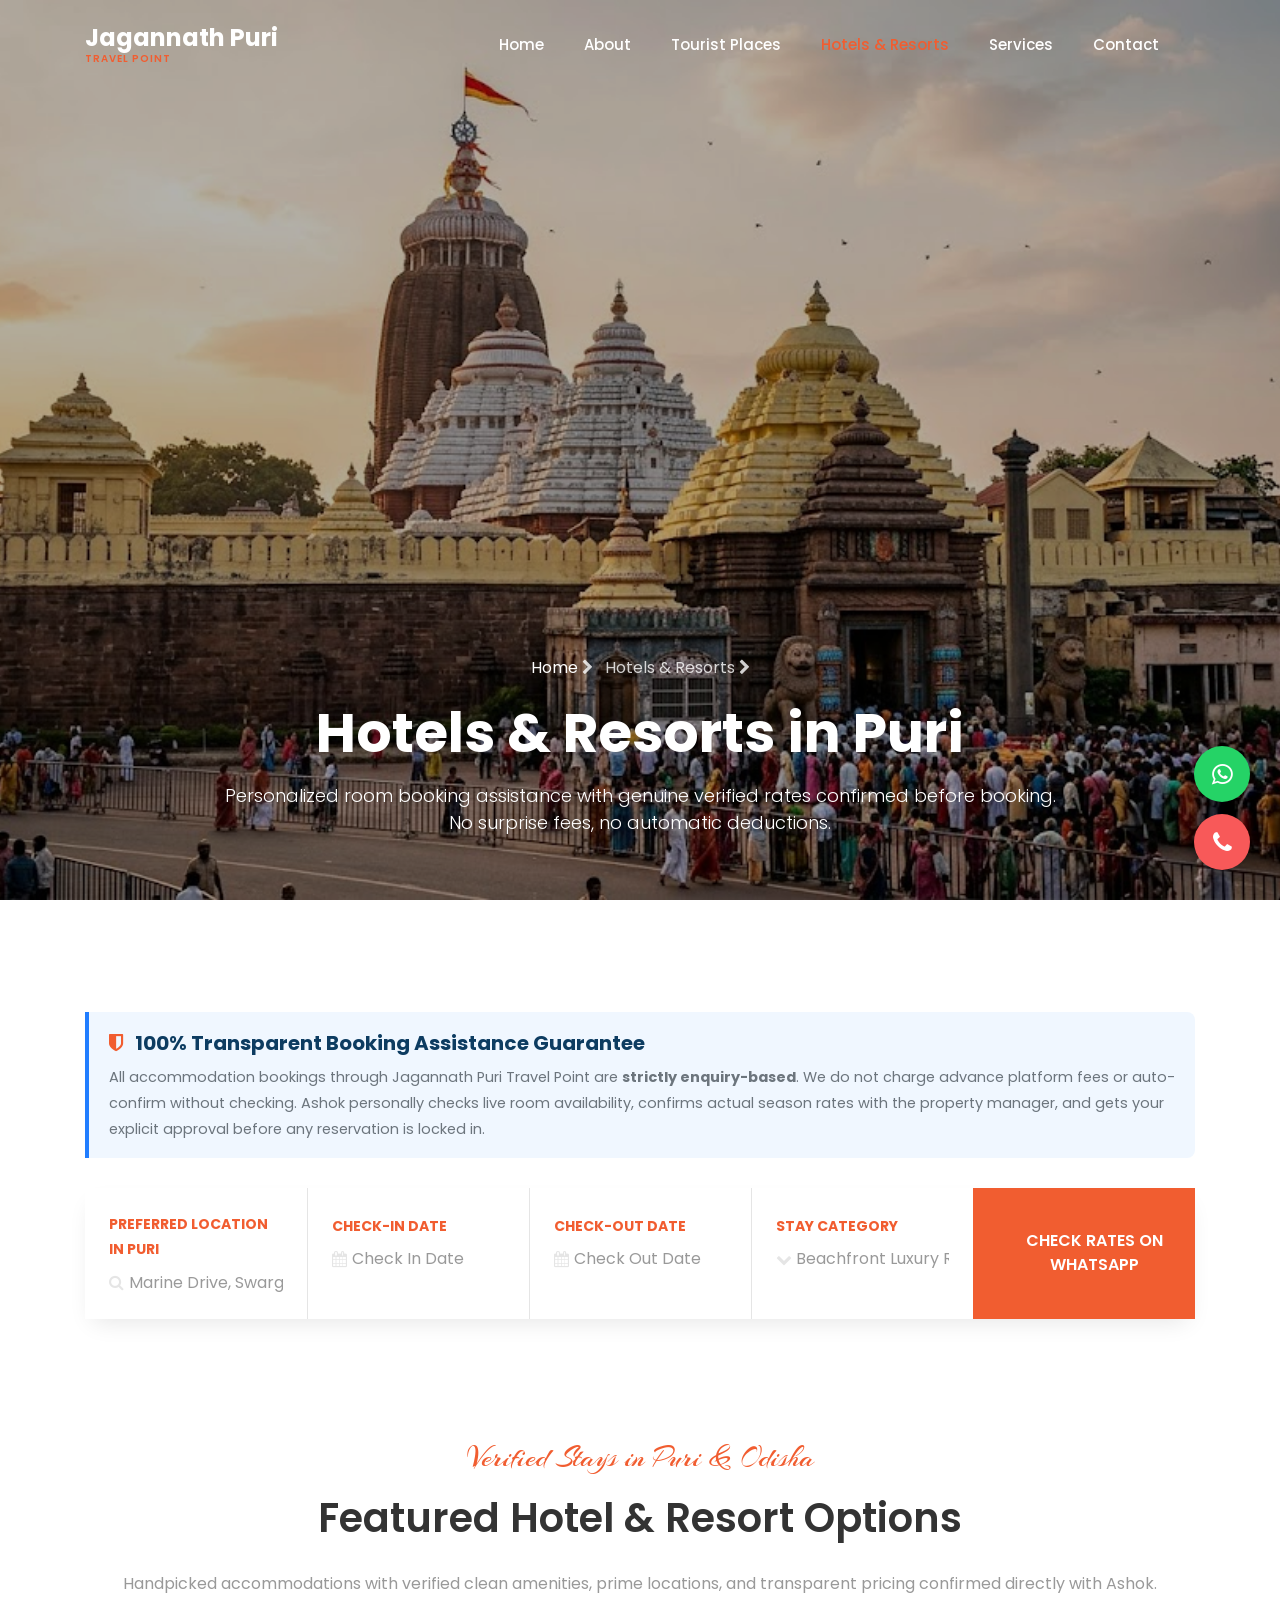
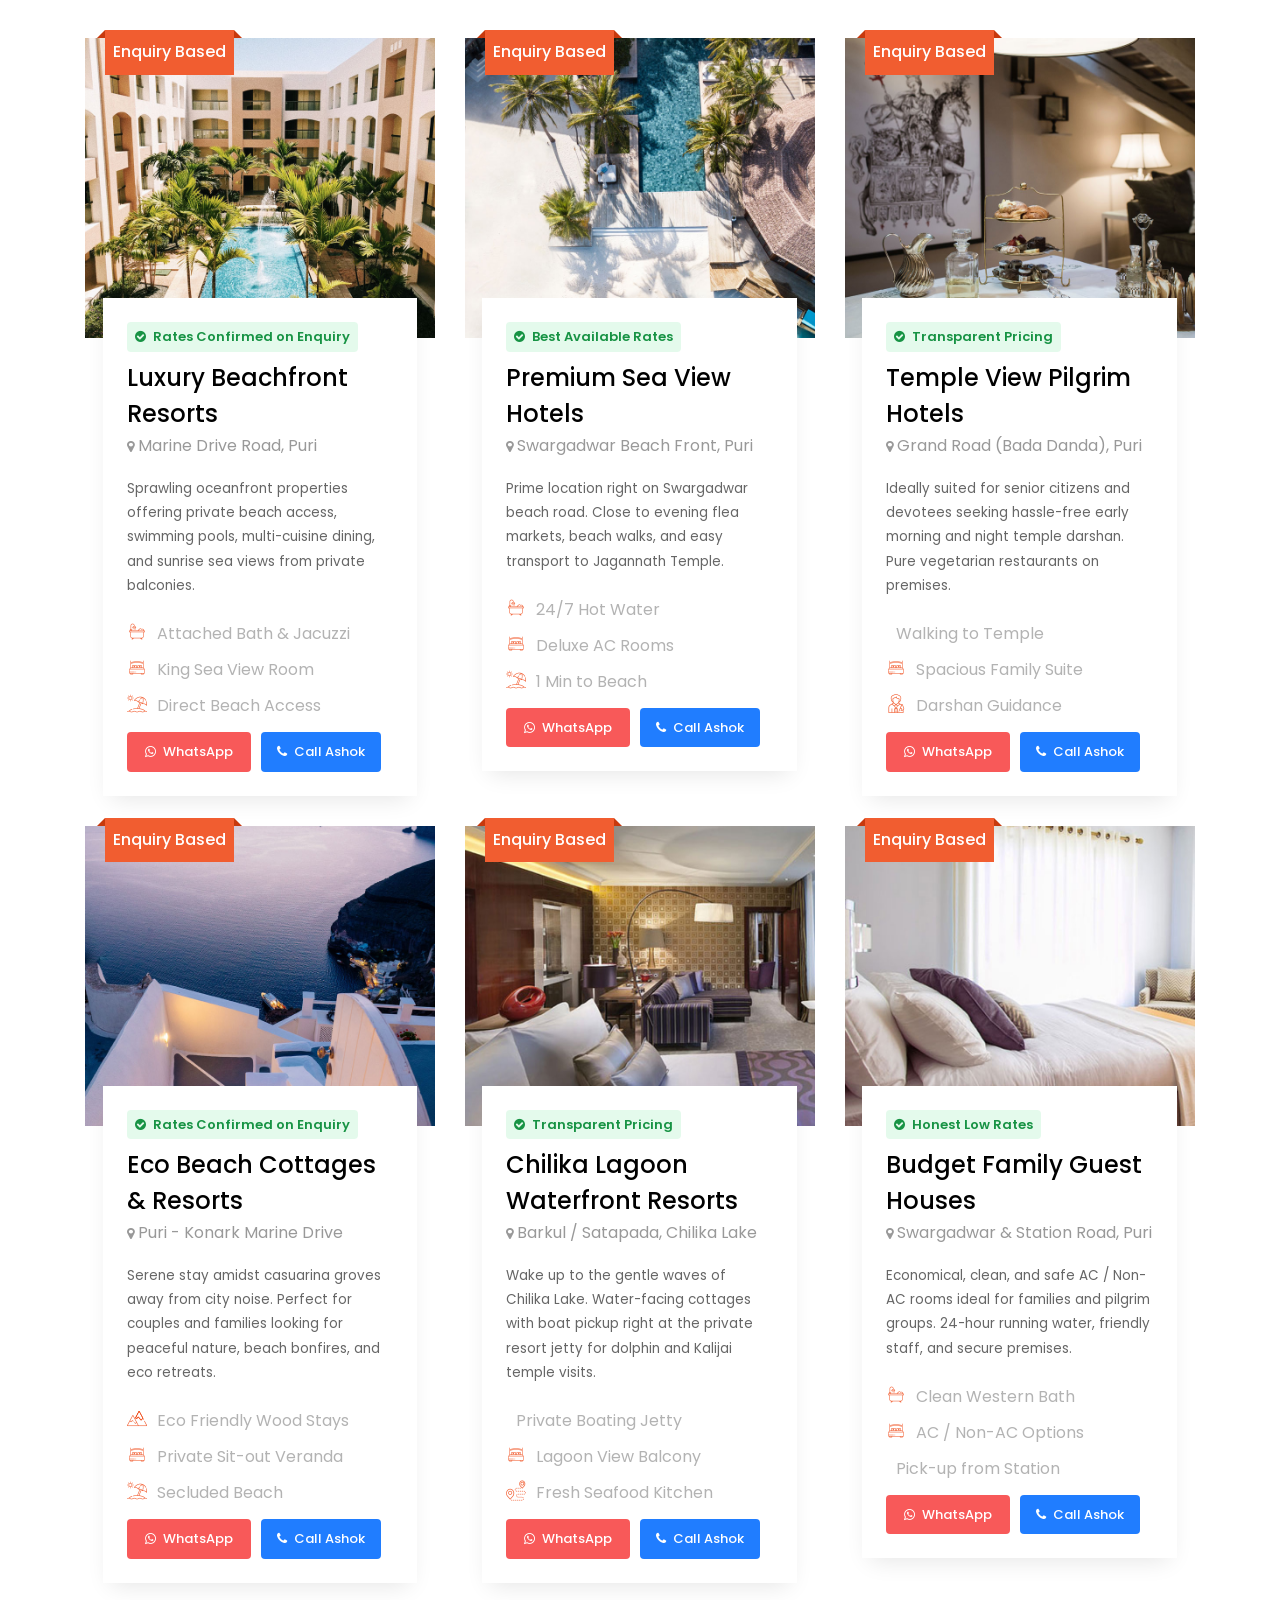
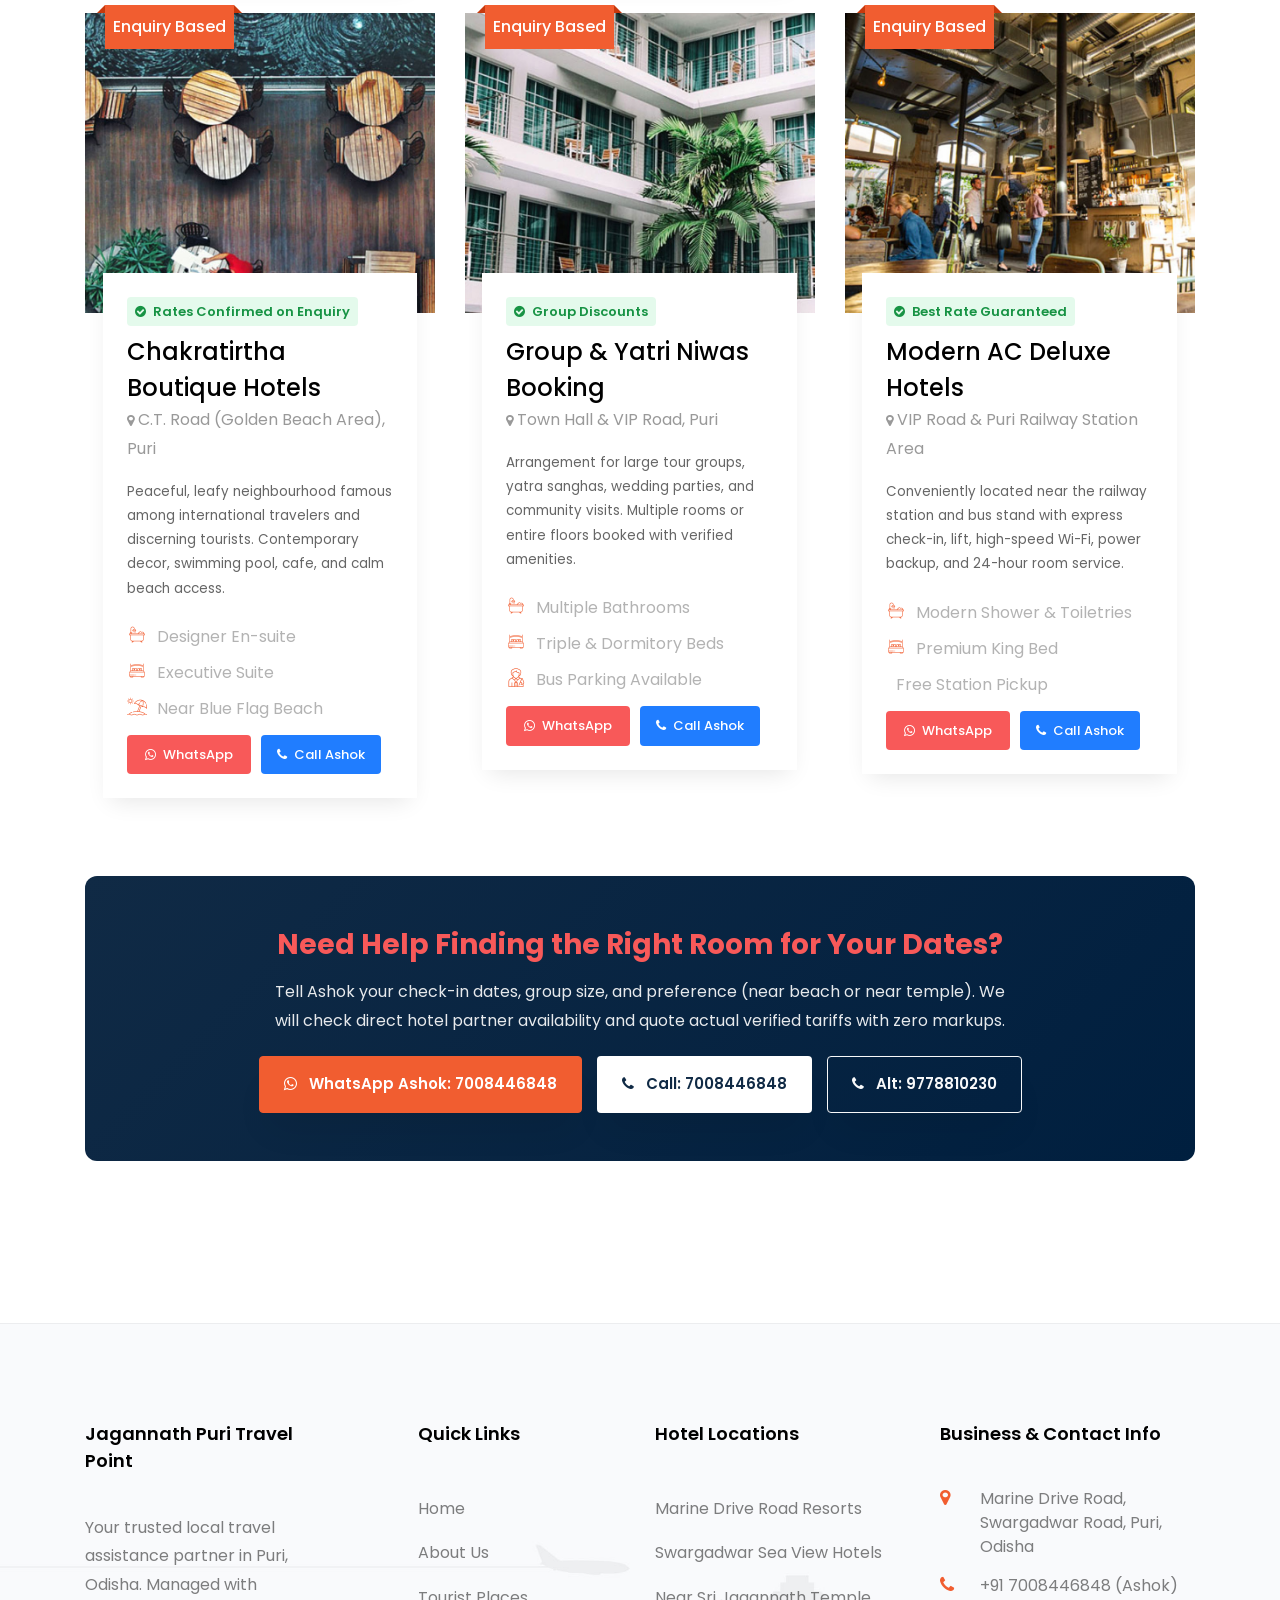
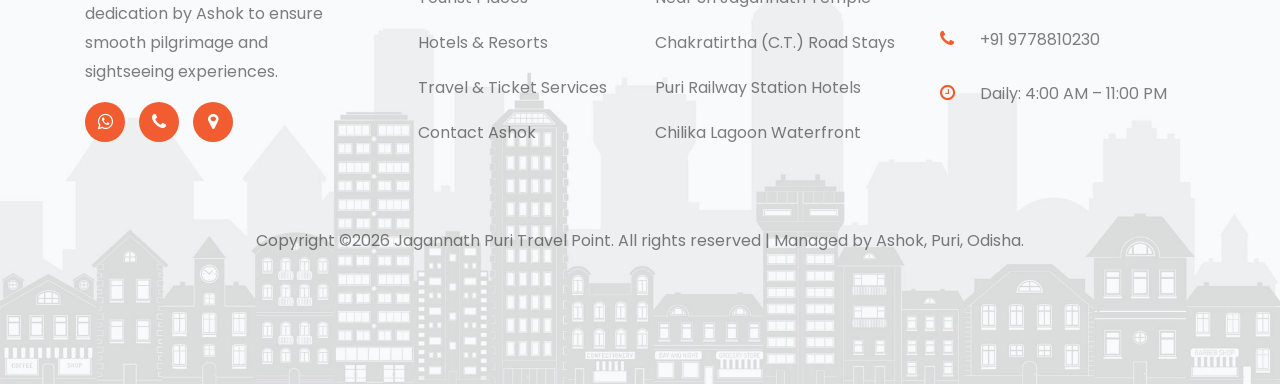
<file: hotel.html>
<!DOCTYPE html>
<html lang="en">
<head>
  <title>Hotels & Resorts Booking Assistance in Puri | Jagannath Puri Travel Point</title>
  <meta charset="utf-8">
  <meta name="viewport" content="width=device-width, initial-scale=1, shrink-to-fit=no">
  <meta name="description" content="Get reliable hotel and resort room booking assistance in Puri, Marine Drive Road, and Swargadwar with Jagannath Puri Travel Point. Transparent pricing, best available rates confirmed before booking. Contact Ashok: 7008446848.">

  <link href="https://fonts.googleapis.com/css?family=Poppins:300,400,500,600,700,800,900" rel="stylesheet">
  <link href="https://fonts.googleapis.com/css2?family=Arizonia&display=swap" rel="stylesheet">
  <link rel="stylesheet" href="https://stackpath.bootstrapcdn.com/font-awesome/4.7.0/css/font-awesome.min.css">
  <link rel="stylesheet" href="css/animate.css">
  <link rel="stylesheet" href="css/owl.carousel.min.css">
  <link rel="stylesheet" href="css/owl.theme.default.min.css">
  <link rel="stylesheet" href="css/magnific-popup.css">
  <link rel="stylesheet" href="css/bootstrap-datepicker.css">
  <link rel="stylesheet" href="css/jquery.timepicker.css">
  <link rel="stylesheet" href="css/flaticon.css">
  <link rel="stylesheet" href="css/style.css">

  <style>
    /* Floating Contact Buttons */
    .floating-btns {
      position: fixed;
      bottom: 30px;
      right: 30px;
      z-index: 9999;
      display: flex;
      flex-direction: column;
      gap: 12px;
    }
    .floating-btns a {
      display: flex;
      align-items: center;
      justify-content: center;
      width: 56px;
      height: 56px;
      border-radius: 50%;
      color: #fff;
      font-size: 24px;
      text-decoration: none;
      box-shadow: 0 4px 15px rgba(0,0,0,0.3);
      transition: transform 0.3s ease, box-shadow 0.3s ease;
    }
    .floating-btns a:hover {
      transform: scale(1.15);
      box-shadow: 0 6px 20px rgba(0,0,0,0.4);
    }
    .btn-whatsapp { background: #25D366; }
    .btn-call-float { background: #f85959; }

    /* Enquiry Button for Cards */
    .project-wrap .btn-enquire {
      display: inline-block;
      background: #f85959;
      color: #fff;
      padding: 8px 18px;
      border-radius: 4px;
      font-size: 13px;
      font-weight: 500;
      margin-top: 10px;
      transition: background 0.3s;
      text-decoration: none;
    }
    .project-wrap .btn-enquire:hover {
      background: #e04848;
      color: #fff;
    }
    .project-wrap .btn-call-sm {
      display: inline-block;
      background: #207dff;
      color: #fff;
      padding: 8px 16px;
      border-radius: 4px;
      font-size: 13px;
      font-weight: 500;
      margin-top: 10px;
      margin-left: 6px;
      transition: background 0.3s;
      text-decoration: none;
    }
    .project-wrap .btn-call-sm:hover {
      background: #1062d4;
      color: #fff;
    }
    .badge-transparency {
      display: inline-block;
      background: rgba(37, 211, 102, 0.12);
      color: #179344;
      font-size: 12px;
      font-weight: 600;
      padding: 3px 8px;
      border-radius: 4px;
      margin-bottom: 8px;
    }
    .info-callout {
      background: #f0f7ff;
      border-left: 4px solid #207dff;
      padding: 16px 20px;
      border-radius: 0 8px 8px 0;
      margin-bottom: 30px;
    }
  </style>
</head>
<body>
  
  <nav class="navbar navbar-expand-lg navbar-dark ftco_navbar bg-dark ftco-navbar-light" id="ftco-navbar">
    <div class="container">
      <a class="navbar-brand" href="index.html">Jagannath Puri<span>Travel Point</span></a>
      <button class="navbar-toggler" type="button" data-toggle="collapse" data-target="#ftco-nav" aria-controls="ftco-nav" aria-expanded="false" aria-label="Toggle navigation">
        <span class="oi oi-menu"></span> Menu
      </button>

      <div class="collapse navbar-collapse" id="ftco-nav">
        <ul class="navbar-nav ml-auto">
          <li class="nav-item"><a href="index.html" class="nav-link">Home</a></li>
          <li class="nav-item"><a href="about.html" class="nav-link">About</a></li>
          <li class="nav-item"><a href="destination.html" class="nav-link">Tourist Places</a></li>
          <li class="nav-item active"><a href="hotel.html" class="nav-link">Hotels & Resorts</a></li>
          <li class="nav-item"><a href="services.html" class="nav-link">Services</a></li>
          <li class="nav-item"><a href="contact.html" class="nav-link">Contact</a></li>
        </ul>
      </div>
    </div>
  </nav>
  <!-- END nav -->
  
  <section class="hero-wrap hero-wrap-2 js-fullheight" style="background-image: url('images/bg_1.jpg');">
    <div class="overlay"></div>
    <div class="container">
      <div class="row no-gutters slider-text js-fullheight align-items-end justify-content-center">
        <div class="col-md-9 ftco-animate pb-5 text-center">
         <p class="breadcrumbs"><span class="mr-2"><a href="index.html">Home <i class="fa fa-chevron-right"></i></a></span> <span>Hotels & Resorts <i class="fa fa-chevron-right"></i></span></p>
         <h1 class="mb-0 bread">Hotels & Resorts in Puri</h1>
         <p class="text-white mt-3" style="font-size: 18px;">Personalized room booking assistance with genuine verified rates confirmed before booking. No surprise fees, no automatic deductions.</p>
       </div>
     </div>
   </div>
 </section>

 <section class="ftco-section ftco-no-pb">
   <div class="container">
      <div class="row">
       <div class="col-md-12">
          <!-- Transparency Banner -->
          <div class="info-callout ftco-animate">
            <h5 style="color: #0d3c61; font-weight: 700; margin-bottom: 6px;"><i class="fa fa-shield mr-2 text-primary"></i> 100% Transparent Booking Assistance Guarantee</h5>
            <p class="mb-0 text-muted" style="font-size: 14.5px;">All accommodation bookings through Jagannath Puri Travel Point are <strong>strictly enquiry-based</strong>. We do not charge advance platform fees or auto-confirm without checking. Ashok personally checks live room availability, confirms actual season rates with the property manager, and gets your explicit approval before any reservation is locked in.</p>
          </div>

          <div class="search-wrap-1 ftco-animate">
             <form action="contact.html" class="search-property-1">
                <div class="row no-gutters">
                   <div class="col-lg d-flex">
                      <div class="form-group p-4 border-0">
                         <label for="#">Preferred Location in Puri</label>
                         <div class="form-field">
                           <div class="icon"><span class="fa fa-search"></span></div>
                           <input type="text" class="form-control" placeholder="Marine Drive, Swargadwar, Near Temple">
                       </div>
                   </div>
               </div>
               <div class="col-lg d-flex">
                  <div class="form-group p-4">
                     <label for="#">Check-in Date</label>
                     <div class="form-field">
                       <div class="icon"><span class="fa fa-calendar"></span></div>
                       <input type="text" class="form-control checkin_date" placeholder="Check In Date">
                   </div>
               </div>
           </div>
           <div class="col-lg d-flex">
              <div class="form-group p-4">
                 <label for="#">Check-out Date</label>
                 <div class="form-field">
                   <div class="icon"><span class="fa fa-calendar"></span></div>
                   <input type="text" class="form-control checkout_date" placeholder="Check Out Date">
               </div>
           </div>
         </div>
         <div class="col-lg d-flex">
          <div class="form-group p-4">
             <label for="#">Stay Category</label>
             <div class="form-field">
               <div class="select-wrap">
                <div class="icon"><span class="fa fa-chevron-down"></span></div>
                <select name="" id="" class="form-control">
                  <option value="">Beachfront Luxury Resort</option>
                  <option value="">Premium Sea View Hotel</option>
                  <option value="">Family Hotel near Temple</option>
                  <option value="">Budget Pilgrim Guest House</option>
                  <option value="">Chilika Lagoon Resort</option>
                </select>
              </div>
          </div>
        </div>
      </div>
      <div class="col-lg d-flex">
        <div class="form-group d-flex w-100 border-0">
           <div class="form-field w-100 align-items-center d-flex">
              <a href="https://wa.me/917008446848?text=Hello%20Ashok%2C%20I%20am%20looking%20for%20hotel%20room%20booking%20assistance%20in%20Puri." target="_blank" class="align-self-stretch form-control btn btn-primary text-center d-flex align-items-center justify-content-center" style="color: #fff !important; font-weight: 600;">Check Rates on WhatsApp</a>
          </div>
      </div>
    </div>
  </div>
</form>
</div>
</div>
</div>
</div>
</section>

<section class="ftco-section">
 <div class="container">
  <div class="row justify-content-center pb-4">
    <div class="col-md-12 heading-section text-center ftco-animate">
      <span class="subheading">Verified Stays in Puri & Odisha</span>
      <h2 class="mb-4">Featured Hotel & Resort Options</h2>
      <p>Handpicked accommodations with verified clean amenities, prime locations, and transparent pricing confirmed directly with Ashok.</p>
    </div>
  </div>

  <div class="row">
     <!-- 1. Beachfront Luxury Resort -->
     <div class="col-md-4 ftco-animate">
        <div class="project-wrap hotel-wrap">
           <a href="https://wa.me/917008446848?text=Hello%20Ashok%2C%20I%20want%20to%20enquire%20about%20Luxury%20Beachfront%20Resorts%20on%20Marine%20Drive%20Road%20Puri." target="_blank" class="img" style="background-image: url(images/hotel-resto-1.jpg);">
              <span class="price">Enquiry Based</span>
          </a>
          <div class="text p-4">
              <span class="badge-transparency"><i class="fa fa-check-circle mr-1"></i> Rates Confirmed on Enquiry</span>
              <h3><a href="https://wa.me/917008446848?text=Hello%20Ashok%2C%20I%20want%20to%20enquire%20about%20Luxury%20Beachfront%20Resorts%20on%20Marine%20Drive%20Road%20Puri." target="_blank">Luxury Beachfront Resorts</a></h3>
              <p class="location"><span class="fa fa-map-marker"></span> Marine Drive Road, Puri</p>
              <p style="font-size: 13.5px; color: #666;">Sprawling oceanfront properties offering private beach access, swimming pools, multi-cuisine dining, and sunrise sea views from private balconies.</p>
              <ul>
                 <li><span class="flaticon-shower"></span>Attached Bath & Jacuzzi</li>
                 <li><span class="flaticon-king-size"></span>King Sea View Room</li>
                 <li><span class="flaticon-sun-umbrella"></span>Direct Beach Access</li>
             </ul>
             <div>
                <a href="https://wa.me/917008446848?text=Hello%20Ashok%2C%20I%20want%20to%20enquire%20about%20Luxury%20Beachfront%20Resorts%20on%20Marine%20Drive%20Road%20Puri." target="_blank" class="btn-enquire"><i class="fa fa-whatsapp mr-1"></i> WhatsApp</a>
                <a href="tel:7008446848" class="btn-call-sm"><i class="fa fa-phone mr-1"></i> Call Ashok</a>
             </div>
         </div>
     </div>
 </div>

 <!-- 2. Premium Sea View Hotels -->
 <div class="col-md-4 ftco-animate">
    <div class="project-wrap hotel-wrap">
       <a href="https://wa.me/917008446848?text=Hello%20Ashok%2C%20I%20want%20to%20enquire%20about%20Premium%20Sea%20View%20Hotels%20near%20Swargadwar." target="_blank" class="img" style="background-image: url(images/hotel-resto-2.jpg);">
          <span class="price">Enquiry Based</span>
      </a>
      <div class="text p-4">
          <span class="badge-transparency"><i class="fa fa-check-circle mr-1"></i> Best Available Rates</span>
          <h3><a href="https://wa.me/917008446848?text=Hello%20Ashok%2C%20I%20want%20to%20enquire%20about%20Premium%20Sea%20View%20Hotels%20near%20Swargadwar." target="_blank">Premium Sea View Hotels</a></h3>
          <p class="location"><span class="fa fa-map-marker"></span> Swargadwar Beach Front, Puri</p>
          <p style="font-size: 13.5px; color: #666;">Prime location right on Swargadwar beach road. Close to evening flea markets, beach walks, and easy transport to Jagannath Temple.</p>
          <ul>
             <li><span class="flaticon-shower"></span>24/7 Hot Water</li>
             <li><span class="flaticon-king-size"></span>Deluxe AC Rooms</li>
             <li><span class="flaticon-sun-umbrella"></span>1 Min to Beach</li>
         </ul>
         <div>
            <a href="https://wa.me/917008446848?text=Hello%20Ashok%2C%20I%20want%20to%20enquire%20about%20Premium%20Sea%20View%20Hotels%20near%20Swargadwar." target="_blank" class="btn-enquire"><i class="fa fa-whatsapp mr-1"></i> WhatsApp</a>
            <a href="tel:7008446848" class="btn-call-sm"><i class="fa fa-phone mr-1"></i> Call Ashok</a>
         </div>
     </div>
 </div>
</div>

<!-- 3. Heritage & Pilgrim Hotels near Temple -->
<div class="col-md-4 ftco-animate">
  <div class="project-wrap hotel-wrap">
     <a href="https://wa.me/917008446848?text=Hello%20Ashok%2C%20I%20want%20to%20enquire%20about%20Pilgrim%20Hotels%20near%20Jagannath%20Temple." target="_blank" class="img" style="background-image: url(images/hotel-resto-3.jpg);">
        <span class="price">Enquiry Based</span>
    </a>
    <div class="text p-4">
        <span class="badge-transparency"><i class="fa fa-check-circle mr-1"></i> Transparent Pricing</span>
        <h3><a href="https://wa.me/917008446848?text=Hello%20Ashok%2C%20I%20want%20to%20enquire%20about%20Pilgrim%20Hotels%20near%20Jagannath%20Temple." target="_blank">Temple View Pilgrim Hotels</a></h3>
        <p class="location"><span class="fa fa-map-marker"></span> Grand Road (Bada Danda), Puri</p>
        <p style="font-size: 13.5px; color: #666;">Ideally suited for senior citizens and devotees seeking hassle-free early morning and night temple darshan. Pure vegetarian restaurants on premises.</p>
        <ul>
           <li><span class="flaticon-temple"></span>Walking to Temple</li>
           <li><span class="flaticon-king-size"></span>Spacious Family Suite</li>
           <li><span class="flaticon-tour-guide"></span>Darshan Guidance</li>
       </ul>
       <div>
          <a href="https://wa.me/917008446848?text=Hello%20Ashok%2C%20I%20want%20to%20enquire%20about%20Pilgrim%20Hotels%20near%20Jagannath%20Temple." target="_blank" class="btn-enquire"><i class="fa fa-whatsapp mr-1"></i> WhatsApp</a>
          <a href="tel:7008446848" class="btn-call-sm"><i class="fa fa-phone mr-1"></i> Call Ashok</a>
       </div>
   </div>
</div>
</div>

<!-- 4. Eco Beach Cottages & Nature Resorts -->
<div class="col-md-4 ftco-animate">
  <div class="project-wrap hotel-wrap">
     <a href="https://wa.me/917008446848?text=Hello%20Ashok%2C%20I%20want%20to%20enquire%20about%20Eco%20Beach%20Cottages%20near%20Konark%20Marine%20Drive." target="_blank" class="img" style="background-image: url(images/hotel-resto-4.jpg);">
        <span class="price">Enquiry Based</span>
    </a>
    <div class="text p-4">
        <span class="badge-transparency"><i class="fa fa-check-circle mr-1"></i> Rates Confirmed on Enquiry</span>
        <h3><a href="https://wa.me/917008446848?text=Hello%20Ashok%2C%20I%20want%20to%20enquire%20about%20Eco%20Beach%20Cottages%20near%20Konark%20Marine%20Drive." target="_blank">Eco Beach Cottages & Resorts</a></h3>
        <p class="location"><span class="fa fa-map-marker"></span> Puri - Konark Marine Drive</p>
        <p style="font-size: 13.5px; color: #666;">Serene stay amidst casuarina groves away from city noise. Perfect for couples and families looking for peaceful nature, beach bonfires, and eco retreats.</p>
        <ul>
           <li><span class="flaticon-mountains"></span>Eco Friendly Wood Stays</li>
           <li><span class="flaticon-king-size"></span>Private Sit-out Veranda</li>
           <li><span class="flaticon-sun-umbrella"></span>Secluded Beach</li>
       </ul>
       <div>
          <a href="https://wa.me/917008446848?text=Hello%20Ashok%2C%20I%20want%20to%20enquire%20about%20Eco%20Beach%20Cottages%20near%20Konark%20Marine%20Drive." target="_blank" class="btn-enquire"><i class="fa fa-whatsapp mr-1"></i> WhatsApp</a>
          <a href="tel:7008446848" class="btn-call-sm"><i class="fa fa-phone mr-1"></i> Call Ashok</a>
       </div>
   </div>
</div>
</div>

<!-- 5. Chilika Lagoon Waterfront Resorts -->
<div class="col-md-4 ftco-animate">
  <div class="project-wrap hotel-wrap">
     <a href="https://wa.me/917008446848?text=Hello%20Ashok%2C%20I%20want%20to%20enquire%20about%20Chilika%20Lagoon%20Waterfront%20Resorts." target="_blank" class="img" style="background-image: url(images/hotel-resto-5.jpg);">
        <span class="price">Enquiry Based</span>
    </a>
    <div class="text p-4">
        <span class="badge-transparency"><i class="fa fa-check-circle mr-1"></i> Transparent Pricing</span>
        <h3><a href="https://wa.me/917008446848?text=Hello%20Ashok%2C%20I%20want%20to%20enquire%20about%20Chilika%20Lagoon%20Waterfront%20Resorts." target="_blank">Chilika Lagoon Waterfront Resorts</a></h3>
        <p class="location"><span class="fa fa-map-marker"></span> Barkul / Satapada, Chilika Lake</p>
        <p style="font-size: 13.5px; color: #666;">Wake up to the gentle waves of Chilika Lake. Water-facing cottages with boat pickup right at the private resort jetty for dolphin and Kalijai temple visits.</p>
        <ul>
           <li><span class="flaticon-boat"></span>Private Boating Jetty</li>
           <li><span class="flaticon-king-size"></span>Lagoon View Balcony</li>
           <li><span class="flaticon-route"></span>Fresh Seafood Kitchen</li>
       </ul>
       <div>
          <a href="https://wa.me/917008446848?text=Hello%20Ashok%2C%20I%20want%20to%20enquire%20about%20Chilika%20Lagoon%20Waterfront%20Resorts." target="_blank" class="btn-enquire"><i class="fa fa-whatsapp mr-1"></i> WhatsApp</a>
          <a href="tel:7008446848" class="btn-call-sm"><i class="fa fa-phone mr-1"></i> Call Ashok</a>
       </div>
   </div>
</div>
</div>

<!-- 6. Budget Family & Devotee Guest Houses -->
<div class="col-md-4 ftco-animate">
  <div class="project-wrap hotel-wrap">
     <a href="https://wa.me/917008446848?text=Hello%20Ashok%2C%20I%20want%20to%20enquire%20about%20Budget%20Family%20Guest%20Houses%20in%20Puri." target="_blank" class="img" style="background-image: url(images/hotel-resto-6.jpg);">
        <span class="price">Enquiry Based</span>
    </a>
    <div class="text p-4">
        <span class="badge-transparency"><i class="fa fa-check-circle mr-1"></i> Honest Low Rates</span>
        <h3><a href="https://wa.me/917008446848?text=Hello%20Ashok%2C%20I%20want%20to%20enquire%20about%20Budget%20Family%20Guest%20Houses%20in%20Puri." target="_blank">Budget Family Guest Houses</a></h3>
        <p class="location"><span class="fa fa-map-marker"></span> Swargadwar & Station Road, Puri</p>
        <p style="font-size: 13.5px; color: #666;">Economical, clean, and safe AC / Non-AC rooms ideal for families and pilgrim groups. 24-hour running water, friendly staff, and secure premises.</p>
        <ul>
           <li><span class="flaticon-shower"></span>Clean Western Bath</li>
           <li><span class="flaticon-king-size"></span>AC / Non-AC Options</li>
           <li><span class="flaticon-car"></span>Pick-up from Station</li>
       </ul>
       <div>
          <a href="https://wa.me/917008446848?text=Hello%20Ashok%2C%20I%20want%20to%20enquire%20about%20Budget%20Family%20Guest%20Houses%20in%20Puri." target="_blank" class="btn-enquire"><i class="fa fa-whatsapp mr-1"></i> WhatsApp</a>
          <a href="tel:7008446848" class="btn-call-sm"><i class="fa fa-phone mr-1"></i> Call Ashok</a>
       </div>
   </div>
</div>
</div>

<!-- 7. Premium Boutique Hotels (Chakratirtha Road) -->
<div class="col-md-4 ftco-animate">
  <div class="project-wrap hotel-wrap">
     <a href="https://wa.me/917008446848?text=Hello%20Ashok%2C%20I%20want%20to%20enquire%20about%20Boutique%20Hotels%20on%20Chakratirtha%20Road%20Puri." target="_blank" class="img" style="background-image: url(images/hotel-resto-7.jpg);">
        <span class="price">Enquiry Based</span>
    </a>
    <div class="text p-4">
        <span class="badge-transparency"><i class="fa fa-check-circle mr-1"></i> Rates Confirmed on Enquiry</span>
        <h3><a href="https://wa.me/917008446848?text=Hello%20Ashok%2C%20I%20want%20to%20enquire%20about%20Boutique%20Hotels%20on%20Chakratirtha%20Road%20Puri." target="_blank">Chakratirtha Boutique Hotels</a></h3>
        <p class="location"><span class="fa fa-map-marker"></span> C.T. Road (Golden Beach Area), Puri</p>
        <p style="font-size: 13.5px; color: #666;">Peaceful, leafy neighbourhood famous among international travelers and discerning tourists. Contemporary decor, swimming pool, cafe, and calm beach access.</p>
        <ul>
           <li><span class="flaticon-shower"></span>Designer En-suite</li>
           <li><span class="flaticon-king-size"></span>Executive Suite</li>
           <li><span class="flaticon-sun-umbrella"></span>Near Blue Flag Beach</li>
       </ul>
       <div>
          <a href="https://wa.me/917008446848?text=Hello%20Ashok%2C%20I%20want%20to%20enquire%20about%20Boutique%20Hotels%20on%20Chakratirtha%20Road%20Puri." target="_blank" class="btn-enquire"><i class="fa fa-whatsapp mr-1"></i> WhatsApp</a>
          <a href="tel:7008446848" class="btn-call-sm"><i class="fa fa-phone mr-1"></i> Call Ashok</a>
       </div>
   </div>
</div>
</div>

<!-- 8. Large Pilgrim Group Lodging / Dharamshalas -->
<div class="col-md-4 ftco-animate">
  <div class="project-wrap hotel-wrap">
     <a href="https://wa.me/917008446848?text=Hello%20Ashok%2C%20I%20want%20to%20enquire%20about%20Group%20and%20Dharamshala%20Lodging%20in%20Puri." target="_blank" class="img" style="background-image: url(images/hotel-resto-8.jpg);">
        <span class="price">Enquiry Based</span>
    </a>
    <div class="text p-4">
        <span class="badge-transparency"><i class="fa fa-check-circle mr-1"></i> Group Discounts</span>
        <h3><a href="https://wa.me/917008446848?text=Hello%20Ashok%2C%20I%20want%20to%20enquire%20about%20Group%20and%20Dharamshala%20Lodging%20in%20Puri." target="_blank">Group & Yatri Niwas Booking</a></h3>
        <p class="location"><span class="fa fa-map-marker"></span> Town Hall & VIP Road, Puri</p>
        <p style="font-size: 13.5px; color: #666;">Arrangement for large tour groups, yatra sanghas, wedding parties, and community visits. Multiple rooms or entire floors booked with verified amenities.</p>
        <ul>
           <li><span class="flaticon-shower"></span>Multiple Bathrooms</li>
           <li><span class="flaticon-king-size"></span>Triple & Dormitory Beds</li>
           <li><span class="flaticon-tour-guide"></span>Bus Parking Available</li>
       </ul>
       <div>
          <a href="https://wa.me/917008446848?text=Hello%20Ashok%2C%20I%20want%20to%20enquire%20about%20Group%20and%20Dharamshala%20Lodging%20in%20Puri." target="_blank" class="btn-enquire"><i class="fa fa-whatsapp mr-1"></i> WhatsApp</a>
          <a href="tel:7008446848" class="btn-call-sm"><i class="fa fa-phone mr-1"></i> Call Ashok</a>
       </div>
   </div>
</div>
</div>

<!-- 9. Modern AC Deluxe Hotels -->
<div class="col-md-4 ftco-animate">
  <div class="project-wrap hotel-wrap">
     <a href="https://wa.me/917008446848?text=Hello%20Ashok%2C%20I%20want%20to%20enquire%20about%20Modern%20AC%20Deluxe%20Hotels%20in%20Puri." target="_blank" class="img" style="background-image: url(images/hotel-resto-9.jpg);">
        <span class="price">Enquiry Based</span>
    </a>
    <div class="text p-4">
        <span class="badge-transparency"><i class="fa fa-check-circle mr-1"></i> Best Rate Guaranteed</span>
        <h3><a href="https://wa.me/917008446848?text=Hello%20Ashok%2C%20I%20want%20to%20enquire%20about%20Modern%20AC%20Deluxe%20Hotels%20in%20Puri." target="_blank">Modern AC Deluxe Hotels</a></h3>
        <p class="location"><span class="fa fa-map-marker"></span> VIP Road & Puri Railway Station Area</p>
        <p style="font-size: 13.5px; color: #666;">Conveniently located near the railway station and bus stand with express check-in, lift, high-speed Wi-Fi, power backup, and 24-hour room service.</p>
        <ul>
           <li><span class="flaticon-shower"></span>Modern Shower & Toiletries</li>
           <li><span class="flaticon-king-size"></span>Premium King Bed</li>
           <li><span class="flaticon-car"></span>Free Station Pickup</li>
       </ul>
       <div>
          <a href="https://wa.me/917008446848?text=Hello%20Ashok%2C%20I%20want%20to%20enquire%20about%20Modern%20AC%20Deluxe%20Hotels%20in%20Puri." target="_blank" class="btn-enquire"><i class="fa fa-whatsapp mr-1"></i> WhatsApp</a>
          <a href="tel:7008446848" class="btn-call-sm"><i class="fa fa-phone mr-1"></i> Call Ashok</a>
       </div>
   </div>
</div>
</div>

</div>

<!-- Booking Notice Card -->
<div class="row mt-5">
  <div class="col-md-12">
    <div class="p-4 p-md-5 text-center" style="background: linear-gradient(135deg, #102a45, #001f3f); border-radius: 12px; color: #fff;">
      <h3 style="color: #f85959; font-weight: 700; margin-bottom: 12px;">Need Help Finding the Right Room for Your Dates?</h3>
      <p style="max-width: 750px; margin: 0 auto 20px; font-size: 16px; opacity: 0.9;">Tell Ashok your check-in dates, group size, and preference (near beach or near temple). We will check direct hotel partner availability and quote actual verified tariffs with zero markups.</p>
      <div class="d-flex justify-content-center flex-wrap" style="gap: 15px;">
        <a href="https://wa.me/917008446848?text=Hello%20Ashok%2C%20please%20help%20me%20find%20a%20hotel%20in%20Puri." target="_blank" class="btn btn-primary px-4 py-3" style="font-weight: 600; font-size: 15px;"><i class="fa fa-whatsapp mr-2"></i> WhatsApp Ashok: 7008446848</a>
        <a href="tel:7008446848" class="btn btn-white px-4 py-3" style="font-weight: 600; font-size: 15px; background: #fff; color: #102a45;"><i class="fa fa-phone mr-2"></i> Call: 7008446848</a>
        <a href="tel:9778810230" class="btn btn-outline-light px-4 py-3" style="font-weight: 600; font-size: 15px;"><i class="fa fa-phone mr-2"></i> Alt: 9778810230</a>
      </div>
    </div>
  </div>
</div>

</div>
</section>

<!-- Footer -->
<footer class="ftco-footer bg-bottom ftco-no-pt" style="background-image: url(images/bg_3.jpg); margin-top: 50px;">
  <div class="container">
    <div class="row mb-5">
      <div class="col-md pt-5">
        <div class="ftco-footer-widget pt-md-5 mb-4">
          <h2 class="ftco-heading-2">Jagannath Puri Travel Point</h2>
          <p>Your trusted local travel assistance partner in Puri, Odisha. Managed with dedication by Ashok to ensure smooth pilgrimage and sightseeing experiences.</p>
          <ul class="ftco-footer-social list-unstyled float-md-left float-lft">
            <li class="ftco-animate"><a href="https://wa.me/917008446848" target="_blank"><span class="fa fa-whatsapp"></span></a></li>
            <li class="ftco-animate"><a href="tel:7008446848"><span class="fa fa-phone"></span></a></li>
            <li class="ftco-animate"><a href="contact.html"><span class="fa fa-map-marker"></span></a></li>
          </ul>
        </div>
      </div>
      <div class="col-md pt-5">
        <div class="ftco-footer-widget pt-md-5 mb-4 ml-md-5">
          <h2 class="ftco-heading-2">Quick Links</h2>
          <ul class="list-unstyled">
            <li><a href="index.html" class="py-2 d-block">Home</a></li>
            <li><a href="about.html" class="py-2 d-block">About Us</a></li>
            <li><a href="destination.html" class="py-2 d-block">Tourist Places</a></li>
            <li><a href="hotel.html" class="py-2 d-block">Hotels & Resorts</a></li>
            <li><a href="services.html" class="py-2 d-block">Travel & Ticket Services</a></li>
            <li><a href="contact.html" class="py-2 d-block">Contact Ashok</a></li>
          </ul>
        </div>
      </div>
      <div class="col-md pt-5">
        <div class="ftco-footer-widget pt-md-5 mb-4">
          <h2 class="ftco-heading-2">Hotel Locations</h2>
          <ul class="list-unstyled">
            <li><a href="hotel.html" class="py-2 d-block">Marine Drive Road Resorts</a></li>
            <li><a href="hotel.html" class="py-2 d-block">Swargadwar Sea View Hotels</a></li>
            <li><a href="hotel.html" class="py-2 d-block">Near Sri Jagannath Temple</a></li>
            <li><a href="hotel.html" class="py-2 d-block">Chakratirtha (C.T.) Road Stays</a></li>
            <li><a href="hotel.html" class="py-2 d-block">Puri Railway Station Hotels</a></li>
            <li><a href="hotel.html" class="py-2 d-block">Chilika Lagoon Waterfront</a></li>
          </ul>
        </div>
      </div>
      <div class="col-md pt-5">
        <div class="ftco-footer-widget pt-md-5 mb-4">
          <h2 class="ftco-heading-2">Business & Contact Info</h2>
          <div class="block-23 mb-3">
            <ul>
              <li><span class="icon fa fa-map-marker"></span><span class="text">Marine Drive Road, Swargadwar Road, Puri, Odisha</span></li>
              <li><a href="tel:7008446848"><span class="icon fa fa-phone"></span><span class="text">+91 7008446848 (Ashok)</span></a></li>
              <li><a href="tel:9778810230"><span class="icon fa fa-phone"></span><span class="text">+91 9778810230</span></a></li>
              <li><span class="icon fa fa-clock-o"></span><span class="text">Daily: 4:00 AM – 11:00 PM</span></li>
            </ul>
          </div>
        </div>
      </div>
    </div>
    <div class="row">
      <div class="col-md-12 text-center">
        <p>Copyright &copy;<script>document.write(new Date().getFullYear());</script> Jagannath Puri Travel Point. All rights reserved | Managed by Ashok, Puri, Odisha.</p>
      </div>
    </div>
  </div>
</footer>

<!-- Floating WhatsApp & Call Buttons -->
<div class="floating-btns">
  <a href="https://wa.me/917008446848?text=Hello%20Ashok%2C%20I%20am%20visiting%20Puri%20and%20would%20like%20to%20enquire%20about%20hotel%20booking%20assistance." target="_blank" class="btn-whatsapp" title="Chat on WhatsApp">
    <i class="fa fa-whatsapp"></i>
  </a>
  <a href="tel:7008446848" class="btn-call-float" title="Call Ashok Now">
    <i class="fa fa-phone"></i>
  </a>
</div>

<!-- loader -->
<div id="ftco-loader" class="show fullscreen"><svg class="circular" width="48px" height="48px"><circle class="path-bg" cx="24" cy="24" r="22" fill="none" stroke-width="4" stroke="#eeeeee"/><circle class="path" cx="24" cy="24" r="22" fill="none" stroke-width="4" stroke-miterlimit="10" stroke="#F96D41"/></svg></div>

<script src="js/jquery.min.js"></script>
<script src="js/jquery-migrate-3.0.1.min.js"></script>
<script src="js/popper.min.js"></script>
<script src="js/bootstrap.min.js"></script>
<script src="js/jquery.easing.1.3.js"></script>
<script src="js/jquery.waypoints.min.js"></script>
<script src="js/jquery.stellar.min.js"></script>
<script src="js/owl.carousel.min.js"></script>
<script src="js/jquery.magnific-popup.min.js"></script>
<script src="js/jquery.animateNumber.min.js"></script>
<script src="js/bootstrap-datepicker.js"></script>
<script src="js/scrollax.min.js"></script>
<script src="js/main.js"></script>

</body>
</html>
</file>
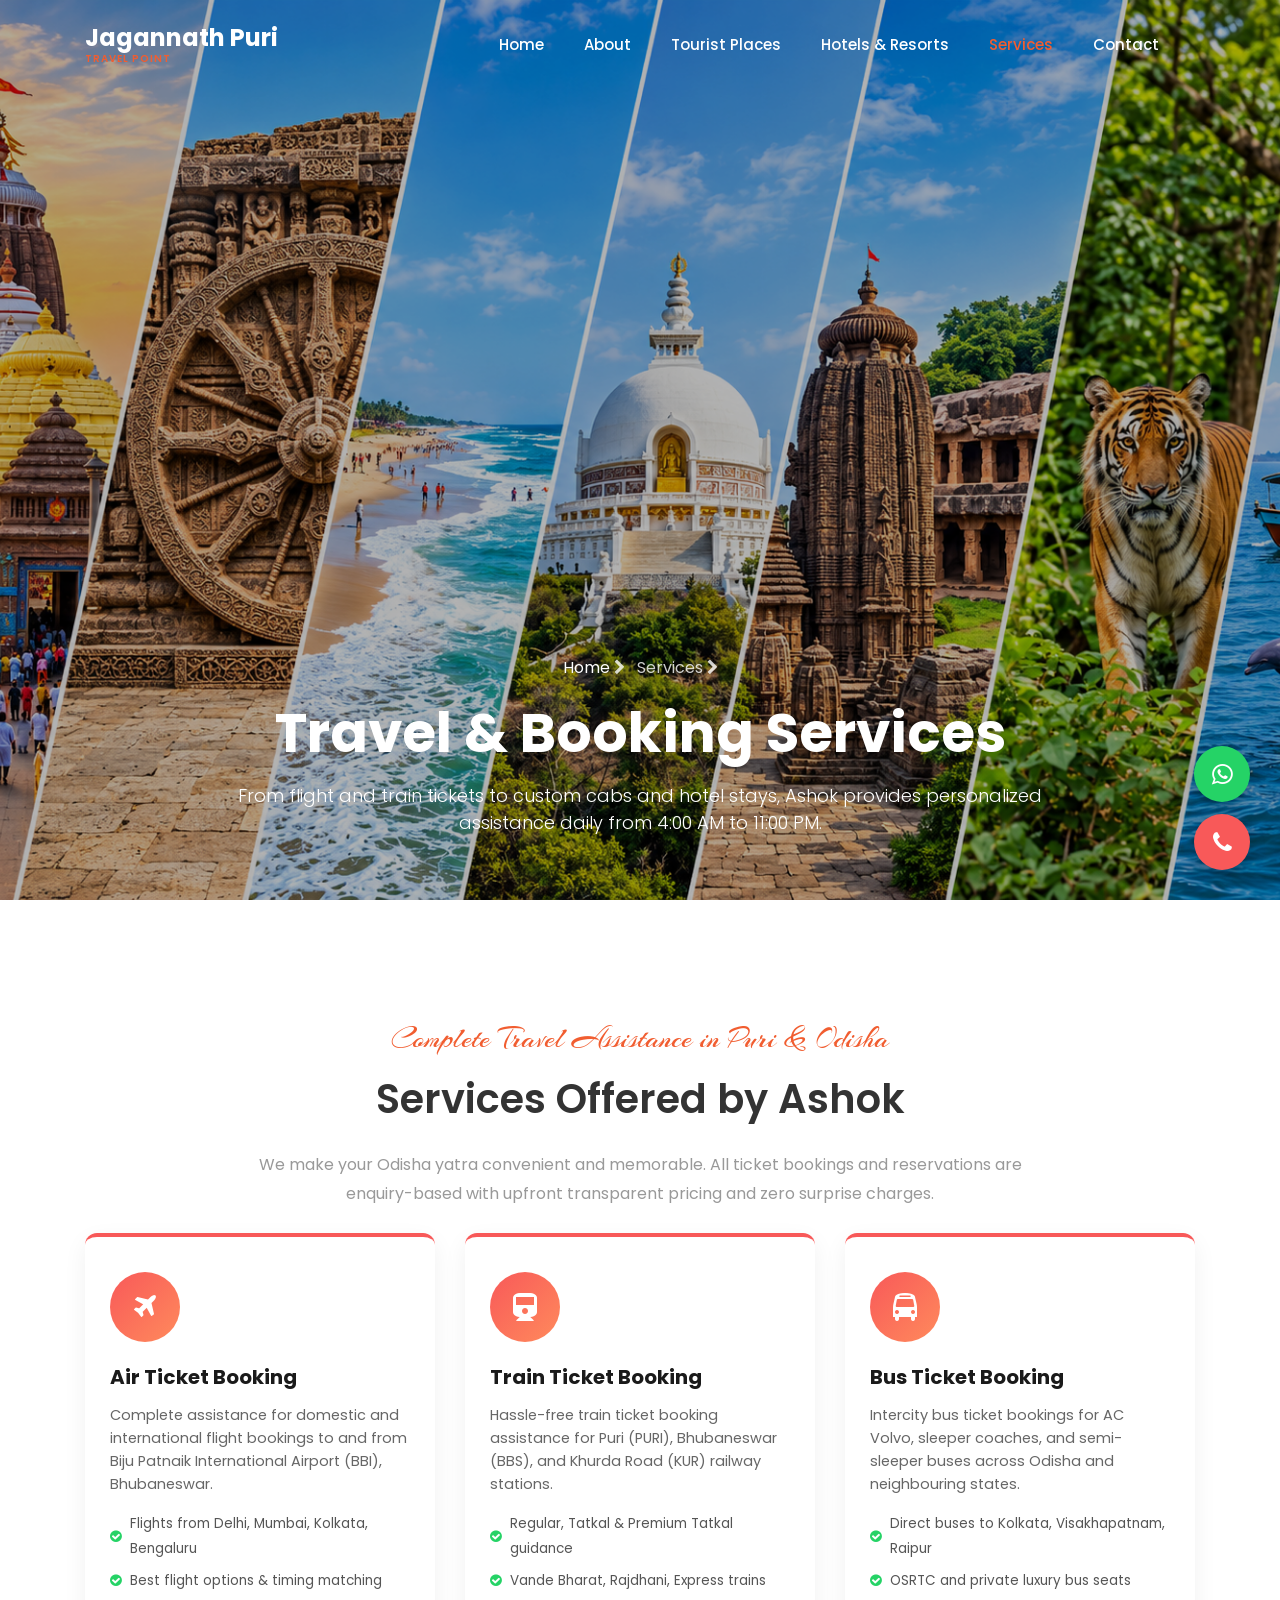
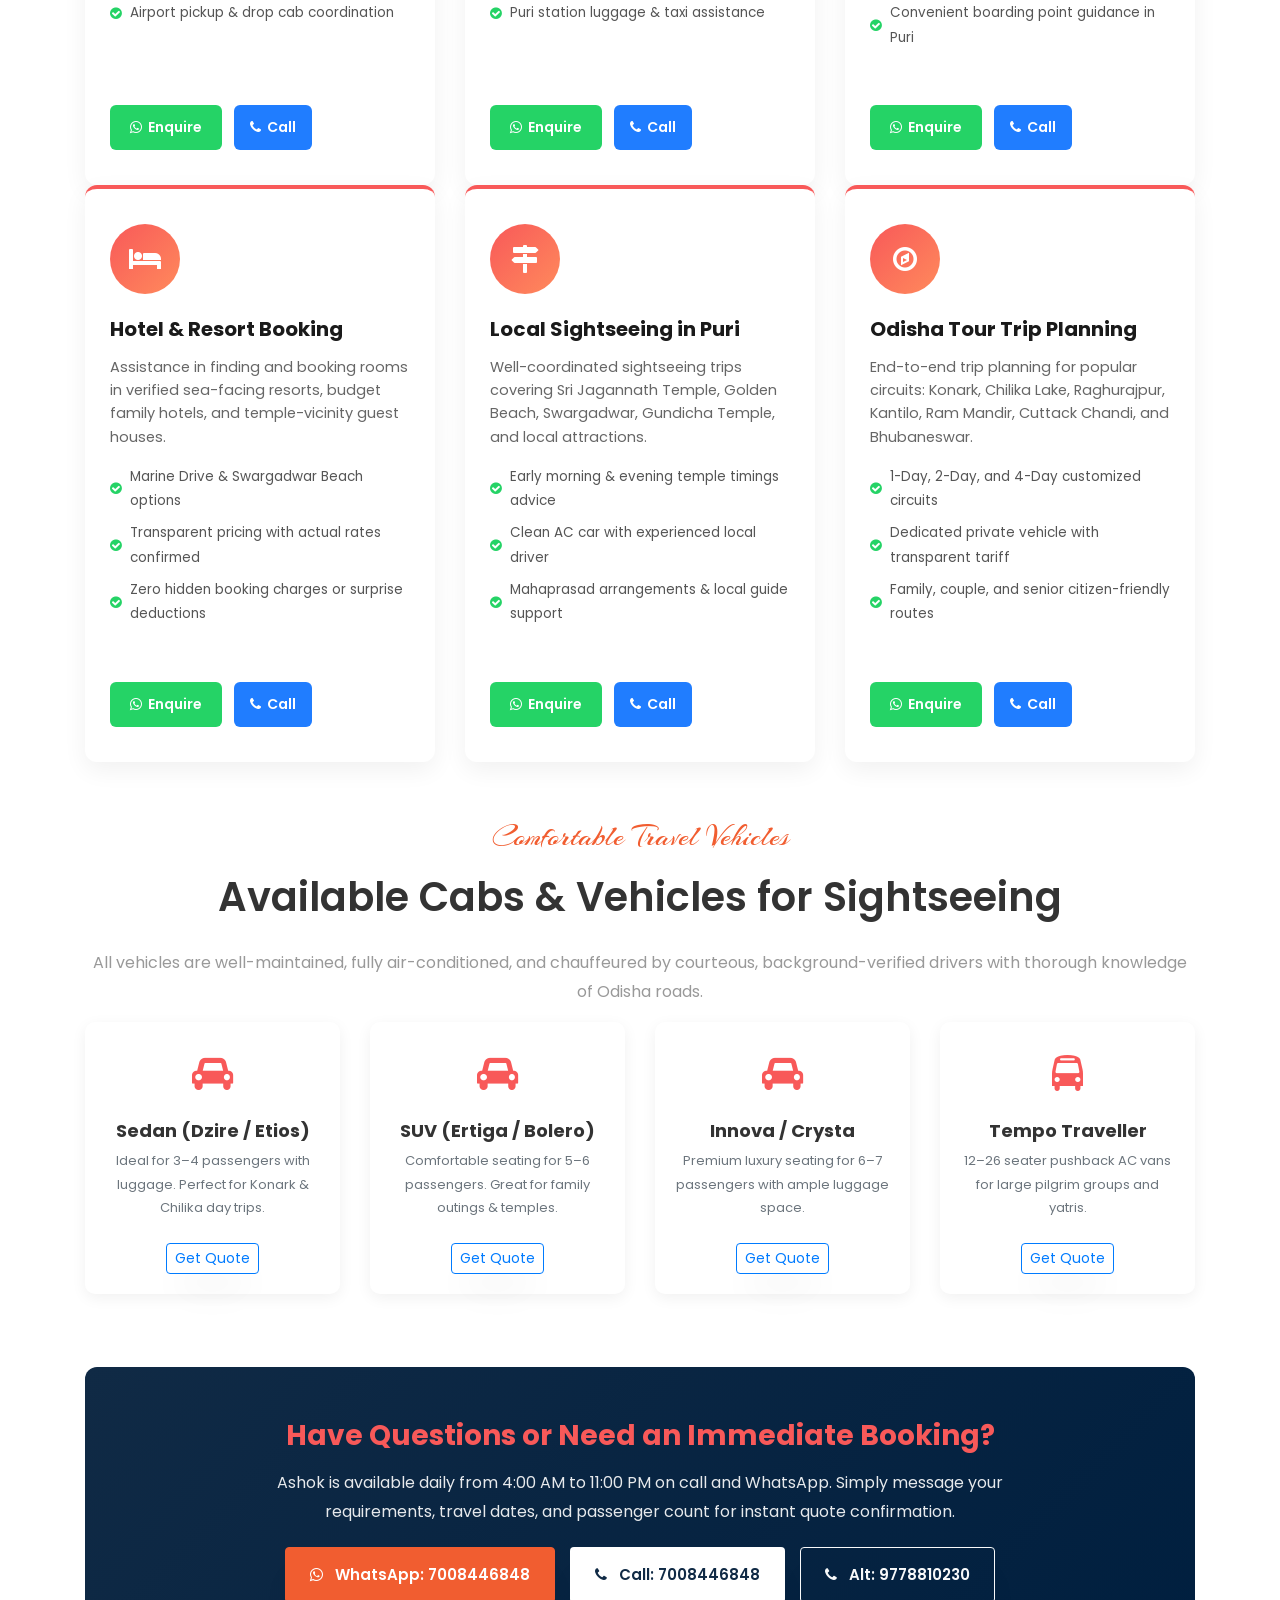
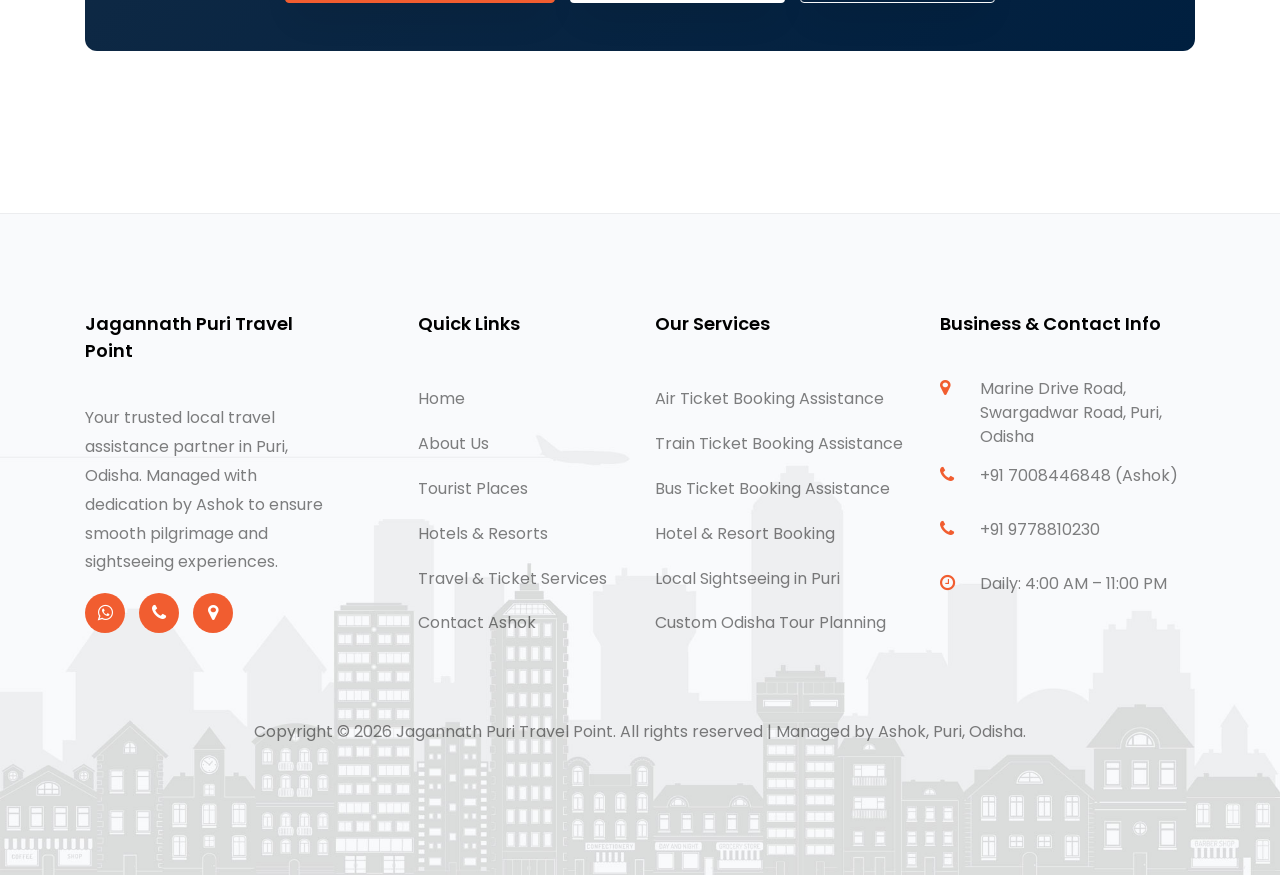
<file: services.html>
<!DOCTYPE html>
<html lang="en">

<head>
  <title>Travel & Ticket Booking Services | Jagannath Puri Travel Point</title>
  <meta charset="utf-8">
  <meta name="viewport" content="width=device-width, initial-scale=1, shrink-to-fit=no">
  <meta name="description"
    content="Complete travel assistance services in Puri: Air ticket booking, Train ticket booking, Bus ticket booking, Cab rentals, Hotel bookings, and local sightseeing packages. Contact Ashok: 7008446848.">

  <link href="https://fonts.googleapis.com/css?family=Poppins:300,400,500,600,700,800,900" rel="stylesheet">
  <link href="https://fonts.googleapis.com/css2?family=Arizonia&display=swap" rel="stylesheet">
  <link rel="stylesheet" href="https://stackpath.bootstrapcdn.com/font-awesome/4.7.0/css/font-awesome.min.css">
  <link rel="stylesheet" href="css/animate.css">
  <link rel="stylesheet" href="css/owl.carousel.min.css">
  <link rel="stylesheet" href="css/owl.theme.default.min.css">
  <link rel="stylesheet" href="css/magnific-popup.css">
  <link rel="stylesheet" href="css/bootstrap-datepicker.css">
  <link rel="stylesheet" href="css/jquery.timepicker.css">
  <link rel="stylesheet" href="css/flaticon.css">
  <link rel="stylesheet" href="css/style.css">

  <style>
    /* Floating Contact Buttons */
    .floating-btns {
      position: fixed;
      bottom: 30px;
      right: 30px;
      z-index: 9999;
      display: flex;
      flex-direction: column;
      gap: 12px;
    }

    .floating-btns a {
      display: flex;
      align-items: center;
      justify-content: center;
      width: 56px;
      height: 56px;
      border-radius: 50%;
      color: #fff;
      font-size: 24px;
      text-decoration: none;
      box-shadow: 0 4px 15px rgba(0, 0, 0, 0.3);
      transition: transform 0.3s ease, box-shadow 0.3s ease;
    }

    .floating-btns a:hover {
      transform: scale(1.15);
      box-shadow: 0 6px 20px rgba(0, 0, 0, 0.4);
    }

    .btn-whatsapp {
      background: #25D366;
    }

    .btn-call-float {
      background: #f85959;
    }

    /* Service Cards */
    .service-box-card {
      background: #fff;
      border-radius: 12px;
      padding: 35px 25px;
      margin-bottom: 30px;
      box-shadow: 0 8px 24px rgba(0, 0, 0, 0.06);
      transition: all 0.3s ease;
      height: 100%;
      display: flex;
      flex-direction: column;
      justify-content: space-between;
      border-top: 4px solid #f85959;
    }

    .service-box-card:hover {
      transform: translateY(-8px);
      box-shadow: 0 15px 35px rgba(0, 0, 0, 0.12);
    }

    .service-box-card .service-icon {
      width: 70px;
      height: 70px;
      border-radius: 50%;
      background: linear-gradient(135deg, #f85959, #ff8a5c);
      display: flex;
      align-items: center;
      justify-content: center;
      font-size: 28px;
      color: #fff;
      margin-bottom: 20px;
    }

    .service-box-card h3 {
      font-size: 20px;
      font-weight: 700;
      color: #1a1a1a;
      margin-bottom: 12px;
    }

    .service-box-card p {
      font-size: 14.5px;
      color: #666;
      line-height: 1.6;
    }

    .service-box-card .features-list {
      list-style: none;
      padding-left: 0;
      margin: 15px 0 25px;
    }

    .service-box-card .features-list li {
      font-size: 13.5px;
      color: #555;
      margin-bottom: 8px;
      display: flex;
      align-items: center;
    }

    .service-box-card .features-list li i {
      color: #25D366;
      margin-right: 8px;
    }

    .service-box-card .btn-service-action {
      display: inline-flex;
      align-items: center;
      justify-content: center;
      gap: 6px;
      background: #25D366;
      color: #fff;
      padding: 10px 20px;
      border-radius: 6px;
      font-weight: 600;
      font-size: 14px;
      text-decoration: none;
      transition: background 0.3s;
    }

    .service-box-card .btn-service-action:hover {
      background: #1da851;
      color: #fff;
    }

    .service-box-card .btn-call-action {
      display: inline-flex;
      align-items: center;
      justify-content: center;
      gap: 6px;
      background: #207dff;
      color: #fff;
      padding: 10px 16px;
      border-radius: 6px;
      font-weight: 600;
      font-size: 14px;
      text-decoration: none;
      transition: background 0.3s;
      margin-left: 8px;
    }

    .service-box-card .btn-call-action:hover {
      background: #1062d4;
      color: #fff;
    }

    .fleet-item {
      background: #fff;
      border-radius: 10px;
      padding: 20px;
      box-shadow: 0 4px 15px rgba(0, 0, 0, 0.06);
      text-align: center;
      margin-bottom: 25px;
    }

    .fleet-item h4 {
      font-size: 18px;
      font-weight: 700;
      margin-top: 10px;
      margin-bottom: 5px;
    }
  </style>
</head>

<body>

  <nav class="navbar navbar-expand-lg navbar-dark ftco_navbar bg-dark ftco-navbar-light" id="ftco-navbar">
    <div class="container">
      <a class="navbar-brand" href="index.html">Jagannath Puri<span>Travel Point</span></a>
      <button class="navbar-toggler" type="button" data-toggle="collapse" data-target="#ftco-nav"
        aria-controls="ftco-nav" aria-expanded="false" aria-label="Toggle navigation">
        <span class="oi oi-menu"></span> Menu
      </button>

      <div class="collapse navbar-collapse" id="ftco-nav">
        <ul class="navbar-nav ml-auto">
          <li class="nav-item"><a href="index.html" class="nav-link">Home</a></li>
          <li class="nav-item"><a href="about.html" class="nav-link">About</a></li>
          <li class="nav-item"><a href="destination.html" class="nav-link">Tourist Places</a></li>
          <li class="nav-item"><a href="hotel.html" class="nav-link">Hotels & Resorts</a></li>
          <li class="nav-item active"><a href="services.html" class="nav-link">Services</a></li>
          <li class="nav-item"><a href="contact.html" class="nav-link">Contact</a></li>
        </ul>
      </div>
    </div>
  </nav>
  <!-- END nav -->

  <section class="hero-wrap hero-wrap-2 js-fullheight"
    style="background-image: url('images/website-images/services.png');">
    <div class="overlay"></div>
    <div class="container">
      <div class="row no-gutters slider-text js-fullheight align-items-end justify-content-center">
        <div class="col-md-9 ftco-animate pb-5 text-center">
          <p class="breadcrumbs"><span class="mr-2"><a href="index.html">Home <i
                  class="fa fa-chevron-right"></i></a></span> <span>Services <i class="fa fa-chevron-right"></i></span>
          </p>
          <h1 class="mb-0 bread">Travel & Booking Services</h1>
          <p class="text-white mt-3" style="font-size: 18px;">From flight and train tickets to custom cabs and hotel
            stays, Ashok provides personalized assistance daily from 4:00 AM to 11:00 PM.</p>
        </div>
      </div>
    </div>
  </section>

  <section class="ftco-section">
    <div class="container">
      <div class="row justify-content-center pb-4">
        <div class="col-md-12 heading-section text-center ftco-animate">
          <span class="subheading">Complete Travel Assistance in Puri & Odisha</span>
          <h2 class="mb-4">Services Offered by Ashok</h2>
          <p style="max-width: 780px; margin: 0 auto;">We make your Odisha yatra convenient and memorable. All ticket
            bookings and reservations are enquiry-based with upfront transparent pricing and zero surprise charges.</p>
        </div>
      </div>

      <div class="row">
        <!-- 1. Air Ticket Booking Assistance -->
        <div class="col-md-6 col-lg-4 d-flex ftco-animate">
          <div class="service-box-card w-100">
            <div>
              <div class="service-icon"><span class="fa fa-plane"></span></div>
              <h3>Air Ticket Booking</h3>
              <p>Complete assistance for domestic and international flight bookings to and from Biju Patnaik
                International Airport (BBI), Bhubaneswar.</p>
              <ul class="features-list">
                <li><i class="fa fa-check-circle"></i> Flights from Delhi, Mumbai, Kolkata, Bengaluru</li>
                <li><i class="fa fa-check-circle"></i> Best flight options & timing matching</li>
                <li><i class="fa fa-check-circle"></i> Airport pickup & drop cab coordination</li>
              </ul>
            </div>
            <div>
              <a href="https://wa.me/917008446848?text=Hello%20Ashok%2C%20I%20need%20assistance%20with%20Air%20Ticket%20booking."
                target="_blank" class="btn-service-action"><i class="fa fa-whatsapp"></i> Enquire</a>
              <a href="tel:7008446848" class="btn-call-action"><i class="fa fa-phone"></i> Call</a>
            </div>
          </div>
        </div>

        <!-- 2. Train Ticket Booking Assistance -->
        <div class="col-md-6 col-lg-4 d-flex ftco-animate">
          <div class="service-box-card w-100">
            <div>
              <div class="service-icon"><span class="fa fa-train"></span></div>
              <h3>Train Ticket Booking</h3>
              <p>Hassle-free train ticket booking assistance for Puri (PURI), Bhubaneswar (BBS), and Khurda Road (KUR)
                railway stations.</p>
              <ul class="features-list">
                <li><i class="fa fa-check-circle"></i> Regular, Tatkal & Premium Tatkal guidance</li>
                <li><i class="fa fa-check-circle"></i> Vande Bharat, Rajdhani, Express trains</li>
                <li><i class="fa fa-check-circle"></i> Puri station luggage & taxi assistance</li>
              </ul>
            </div>
            <div>
              <a href="https://wa.me/917008446848?text=Hello%20Ashok%2C%20I%20need%20assistance%20with%20Train%20Ticket%20booking."
                target="_blank" class="btn-service-action"><i class="fa fa-whatsapp"></i> Enquire</a>
              <a href="tel:7008446848" class="btn-call-action"><i class="fa fa-phone"></i> Call</a>
            </div>
          </div>
        </div>

        <!-- 3. Bus Ticket Booking Assistance -->
        <div class="col-md-6 col-lg-4 d-flex ftco-animate">
          <div class="service-box-card w-100">
            <div>
              <div class="service-icon"><span class="fa fa-bus"></span></div>
              <h3>Bus Ticket Booking</h3>
              <p>Intercity bus ticket bookings for AC Volvo, sleeper coaches, and semi-sleeper buses across Odisha and
                neighbouring states.</p>
              <ul class="features-list">
                <li><i class="fa fa-check-circle"></i> Direct buses to Kolkata, Visakhapatnam, Raipur</li>
                <li><i class="fa fa-check-circle"></i> OSRTC and private luxury bus seats</li>
                <li><i class="fa fa-check-circle"></i> Convenient boarding point guidance in Puri</li>
              </ul>
            </div>
            <div>
              <a href="https://wa.me/917008446848?text=Hello%20Ashok%2C%20I%20need%20assistance%20with%20Bus%20Ticket%20booking."
                target="_blank" class="btn-service-action"><i class="fa fa-whatsapp"></i> Enquire</a>
              <a href="tel:7008446848" class="btn-call-action"><i class="fa fa-phone"></i> Call</a>
            </div>
          </div>
        </div>

        <!-- 4. Hotel & Resort Room Booking -->
        <div class="col-md-6 col-lg-4 d-flex ftco-animate">
          <div class="service-box-card w-100">
            <div>
              <div class="service-icon"><span class="fa fa-bed"></span></div>
              <h3>Hotel & Resort Booking</h3>
              <p>Assistance in finding and booking rooms in verified sea-facing resorts, budget family hotels, and
                temple-vicinity guest houses.</p>
              <ul class="features-list">
                <li><i class="fa fa-check-circle"></i> Marine Drive & Swargadwar Beach options</li>
                <li><i class="fa fa-check-circle"></i> Transparent pricing with actual rates confirmed</li>
                <li><i class="fa fa-check-circle"></i> Zero hidden booking charges or surprise deductions</li>
              </ul>
            </div>
            <div>
              <a href="https://wa.me/917008446848?text=Hello%20Ashok%2C%20I%20need%20assistance%20with%20Hotel%20or%20Resort%20booking%20in%20Puri."
                target="_blank" class="btn-service-action"><i class="fa fa-whatsapp"></i> Enquire</a>
              <a href="tel:7008446848" class="btn-call-action"><i class="fa fa-phone"></i> Call</a>
            </div>
          </div>
        </div>

        <!-- 5. Local Sightseeing in Puri -->
        <div class="col-md-6 col-lg-4 d-flex ftco-animate">
          <div class="service-box-card w-100">
            <div>
              <div class="service-icon"><span class="fa fa-map-signs"></span></div>
              <h3>Local Sightseeing in Puri</h3>
              <p>Well-coordinated sightseeing trips covering Sri Jagannath Temple, Golden Beach, Swargadwar, Gundicha
                Temple, and local attractions.</p>
              <ul class="features-list">
                <li><i class="fa fa-check-circle"></i> Early morning & evening temple timings advice</li>
                <li><i class="fa fa-check-circle"></i> Clean AC car with experienced local driver</li>
                <li><i class="fa fa-check-circle"></i> Mahaprasad arrangements & local guide support</li>
              </ul>
            </div>
            <div>
              <a href="https://wa.me/917008446848?text=Hello%20Ashok%2C%20I%20want%20to%20book%20a%20Local%20Puri%20Sightseeing%20tour."
                target="_blank" class="btn-service-action"><i class="fa fa-whatsapp"></i> Enquire</a>
              <a href="tel:7008446848" class="btn-call-action"><i class="fa fa-phone"></i> Call</a>
            </div>
          </div>
        </div>

        <!-- 6. Odisha Tour & Sightseeing Planning -->
        <div class="col-md-6 col-lg-4 d-flex ftco-animate">
          <div class="service-box-card w-100">
            <div>
              <div class="service-icon"><span class="fa fa-compass"></span></div>
              <h3>Odisha Tour Trip Planning</h3>
              <p>End-to-end trip planning for popular circuits: Konark, Chilika Lake, Raghurajpur, Kantilo, Ram Mandir,
                Cuttack Chandi, and Bhubaneswar.</p>
              <ul class="features-list">
                <li><i class="fa fa-check-circle"></i> 1-Day, 2-Day, and 4-Day customized circuits</li>
                <li><i class="fa fa-check-circle"></i> Dedicated private vehicle with transparent tariff</li>
                <li><i class="fa fa-check-circle"></i> Family, couple, and senior citizen-friendly routes</li>
              </ul>
            </div>
            <div>
              <a href="https://wa.me/917008446848?text=Hello%20Ashok%2C%20I%20want%20to%20plan%20a%20Custom%20Odisha%20Tour."
                target="_blank" class="btn-service-action"><i class="fa fa-whatsapp"></i> Enquire</a>
              <a href="tel:7008446848" class="btn-call-action"><i class="fa fa-phone"></i> Call</a>
            </div>
          </div>
        </div>
      </div>

      <!-- Fleet / Cab Options -->
      <div class="row mt-5">
        <div class="col-md-12 heading-section text-center ftco-animate">
          <span class="subheading">Comfortable Travel Vehicles</span>
          <h2 class="mb-4">Available Cabs & Vehicles for Sightseeing</h2>
          <p>All vehicles are well-maintained, fully air-conditioned, and chauffeured by courteous, background-verified
            drivers with thorough knowledge of Odisha roads.</p>
        </div>
      </div>

      <div class="row">
        <div class="col-md-3 col-6 ftco-animate">
          <div class="fleet-item">
            <div style="font-size: 36px; color: #f85959; margin-bottom: 10px;"><i class="fa fa-car"></i></div>
            <h4>Sedan (Dzire / Etios)</h4>
            <p class="text-muted" style="font-size: 13px;">Ideal for 3–4 passengers with luggage. Perfect for Konark &
              Chilika day trips.</p>
            <a href="https://wa.me/917008446848?text=Hello%20Ashok%2C%20I%20need%20a%20Sedan%20cab%20in%20Puri."
              target="_blank" class="btn btn-outline-primary btn-sm mt-2">Get Quote</a>
          </div>
        </div>
        <div class="col-md-3 col-6 ftco-animate">
          <div class="fleet-item">
            <div style="font-size: 36px; color: #f85959; margin-bottom: 10px;"><i class="fa fa-car"></i></div>
            <h4>SUV (Ertiga / Bolero)</h4>
            <p class="text-muted" style="font-size: 13px;">Comfortable seating for 5–6 passengers. Great for family
              outings & temples.</p>
            <a href="https://wa.me/917008446848?text=Hello%20Ashok%2C%20I%20need%20an%20Ertiga%20SUV%20cab%20in%20Puri."
              target="_blank" class="btn btn-outline-primary btn-sm mt-2">Get Quote</a>
          </div>
        </div>
        <div class="col-md-3 col-6 ftco-animate">
          <div class="fleet-item">
            <div style="font-size: 36px; color: #f85959; margin-bottom: 10px;"><i class="fa fa-car"></i></div>
            <h4>Innova / Crysta</h4>
            <p class="text-muted" style="font-size: 13px;">Premium luxury seating for 6–7 passengers with ample luggage
              space.</p>
            <a href="https://wa.me/917008446848?text=Hello%20Ashok%2C%20I%20need%20an%20Innova%20Crysta%20cab%20in%20Puri."
              target="_blank" class="btn btn-outline-primary btn-sm mt-2">Get Quote</a>
          </div>
        </div>
        <div class="col-md-3 col-6 ftco-animate">
          <div class="fleet-item">
            <div style="font-size: 36px; color: #f85959; margin-bottom: 10px;"><i class="fa fa-bus"></i></div>
            <h4>Tempo Traveller</h4>
            <p class="text-muted" style="font-size: 13px;">12–26 seater pushback AC vans for large pilgrim groups and
              yatris.</p>
            <a href="https://wa.me/917008446848?text=Hello%20Ashok%2C%20I%20need%20a%20Tempo%20Traveller%20in%20Puri."
              target="_blank" class="btn btn-outline-primary btn-sm mt-2">Get Quote</a>
          </div>
        </div>
      </div>

      <!-- Booking Policy Notice -->
      <div class="row mt-5">
        <div class="col-md-12">
          <div class="p-4 p-md-5 text-center"
            style="background: linear-gradient(135deg, #102a45, #001f3f); border-radius: 12px; color: #fff;">
            <h3 style="color: #f85959; font-weight: 700; margin-bottom: 12px;">Have Questions or Need an Immediate
              Booking?</h3>
            <p style="max-width: 750px; margin: 0 auto 20px; font-size: 16px; opacity: 0.9;">Ashok is available daily
              from 4:00 AM to 11:00 PM on call and WhatsApp. Simply message your requirements, travel dates, and
              passenger count for instant quote confirmation.</p>
            <div class="d-flex justify-content-center flex-wrap" style="gap: 15px;">
              <a href="https://wa.me/917008446848?text=Hello%20Ashok%2C%20I%20would%20like%20to%20enquire%20about%20travel%20services%20in%20Puri."
                target="_blank" class="btn btn-primary px-4 py-3" style="font-weight: 600; font-size: 15px;"><i
                  class="fa fa-whatsapp mr-2"></i> WhatsApp: 7008446848</a>
              <a href="tel:7008446848" class="btn btn-white px-4 py-3"
                style="font-weight: 600; font-size: 15px; background: #fff; color: #102a45;"><i
                  class="fa fa-phone mr-2"></i> Call: 7008446848</a>
              <a href="tel:9778810230" class="btn btn-outline-light px-4 py-3"
                style="font-weight: 600; font-size: 15px;"><i class="fa fa-phone mr-2"></i> Alt: 9778810230</a>
            </div>
          </div>
        </div>
      </div>

    </div>
  </section>

  <!-- Footer -->
  <footer class="ftco-footer bg-bottom ftco-no-pt" style="background-image: url(images/bg_3.jpg); margin-top: 50px;">
    <div class="container">
      <div class="row mb-5">
        <div class="col-md pt-5">
          <div class="ftco-footer-widget pt-md-5 mb-4">
            <h2 class="ftco-heading-2">Jagannath Puri Travel Point</h2>
            <p>Your trusted local travel assistance partner in Puri, Odisha. Managed with dedication by Ashok to ensure
              smooth pilgrimage and sightseeing experiences.</p>
            <ul class="ftco-footer-social list-unstyled float-md-left float-lft">
              <li class="ftco-animate"><a href="https://wa.me/917008446848" target="_blank"><span
                    class="fa fa-whatsapp"></span></a></li>
              <li class="ftco-animate"><a href="tel:7008446848"><span class="fa fa-phone"></span></a></li>
              <li class="ftco-animate"><a href="contact.html"><span class="fa fa-map-marker"></span></a></li>
            </ul>
          </div>
        </div>
        <div class="col-md pt-5">
          <div class="ftco-footer-widget pt-md-5 mb-4 ml-md-5">
            <h2 class="ftco-heading-2">Quick Links</h2>
            <ul class="list-unstyled">
              <li><a href="index.html" class="py-2 d-block">Home</a></li>
              <li><a href="about.html" class="py-2 d-block">About Us</a></li>
              <li><a href="destination.html" class="py-2 d-block">Tourist Places</a></li>
              <li><a href="hotel.html" class="py-2 d-block">Hotels & Resorts</a></li>
              <li><a href="services.html" class="py-2 d-block">Travel & Ticket Services</a></li>
              <li><a href="contact.html" class="py-2 d-block">Contact Ashok</a></li>
            </ul>
          </div>
        </div>
        <div class="col-md pt-5">
          <div class="ftco-footer-widget pt-md-5 mb-4">
            <h2 class="ftco-heading-2">Our Services</h2>
            <ul class="list-unstyled">
              <li><a href="services.html" class="py-2 d-block">Air Ticket Booking Assistance</a></li>
              <li><a href="services.html" class="py-2 d-block">Train Ticket Booking Assistance</a></li>
              <li><a href="services.html" class="py-2 d-block">Bus Ticket Booking Assistance</a></li>
              <li><a href="services.html" class="py-2 d-block">Hotel & Resort Booking</a></li>
              <li><a href="services.html" class="py-2 d-block">Local Sightseeing in Puri</a></li>
              <li><a href="services.html" class="py-2 d-block">Custom Odisha Tour Planning</a></li>
            </ul>
          </div>
        </div>
        <div class="col-md pt-5">
          <div class="ftco-footer-widget pt-md-5 mb-4">
            <h2 class="ftco-heading-2">Business & Contact Info</h2>
            <div class="block-23 mb-3">
              <ul>
                <li><span class="icon fa fa-map-marker"></span><span class="text">Marine Drive Road, Swargadwar Road,
                    Puri, Odisha</span></li>
                <li><a href="tel:7008446848"><span class="icon fa fa-phone"></span><span class="text">+91 7008446848
                      (Ashok)</span></a></li>
                <li><a href="tel:9778810230"><span class="icon fa fa-phone"></span><span class="text">+91
                      9778810230</span></a></li>
                <li><span class="icon fa fa-clock-o"></span><span class="text">Daily: 4:00 AM – 11:00 PM</span></li>
              </ul>
            </div>
          </div>
        </div>
      </div>
      <div class="row">
        <div class="col-md-12 text-center">
          <p>Copyright &copy;
            <script>document.write(new Date().getFullYear());</script> Jagannath Puri Travel Point. All rights reserved
            | Managed by Ashok, Puri, Odisha.
          </p>
        </div>
      </div>
    </div>
  </footer>

  <!-- Floating WhatsApp & Call Buttons -->
  <div class="floating-btns">
    <a href="https://wa.me/917008446848?text=Hello%20Ashok%2C%20I%20would%20like%20to%20enquire%20about%20travel%20services%20in%20Puri."
      target="_blank" class="btn-whatsapp" title="Chat on WhatsApp">
      <i class="fa fa-whatsapp"></i>
    </a>
    <a href="tel:7008446848" class="btn-call-float" title="Call Ashok Now">
      <i class="fa fa-phone"></i>
    </a>
  </div>

  <!-- loader -->
  <div id="ftco-loader" class="show fullscreen"><svg class="circular" width="48px" height="48px">
      <circle class="path-bg" cx="24" cy="24" r="22" fill="none" stroke-width="4" stroke="#eeeeee" />
      <circle class="path" cx="24" cy="24" r="22" fill="none" stroke-width="4" stroke-miterlimit="10"
        stroke="#F96D41" />
    </svg></div>

  <script src="js/jquery.min.js"></script>
  <script src="js/jquery-migrate-3.0.1.min.js"></script>
  <script src="js/popper.min.js"></script>
  <script src="js/bootstrap.min.js"></script>
  <script src="js/jquery.easing.1.3.js"></script>
  <script src="js/jquery.waypoints.min.js"></script>
  <script src="js/jquery.stellar.min.js"></script>
  <script src="js/owl.carousel.min.js"></script>
  <script src="js/jquery.magnific-popup.min.js"></script>
  <script src="js/jquery.animateNumber.min.js"></script>
  <script src="js/bootstrap-datepicker.js"></script>
  <script src="js/scrollax.min.js"></script>
  <script src="js/main.js"></script>

</body>

</html>
</file>
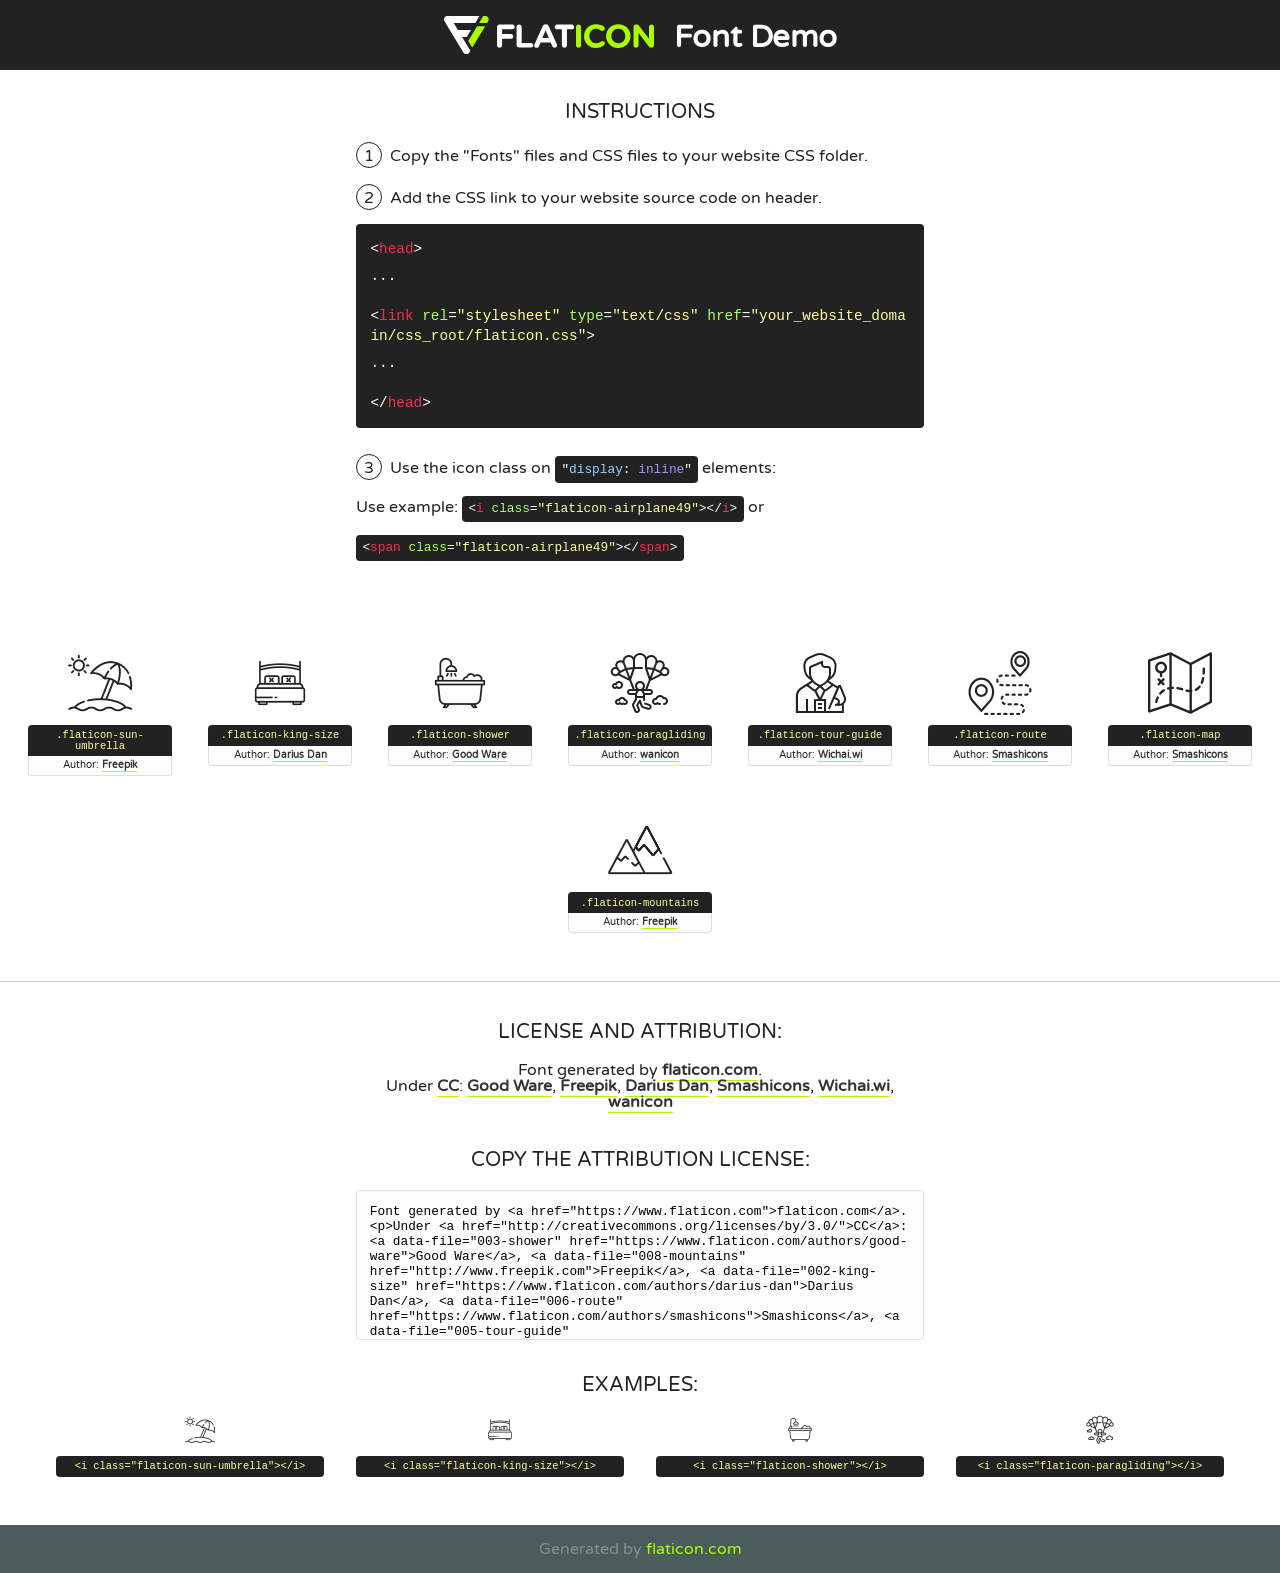
<file: fonts/flaticon/font/flaticon.html>
<!DOCTYPE html>
<!--
  Flaticon icon font: Flaticon
  Creation date: 22/08/2019 02:16
-->
<html>
<!DOCTYPE html>
<html>

<head>
    <title>Flaticon WebFont</title>
    <link href="http://fonts.googleapis.com/css?family=Varela+Round" rel="stylesheet" type="text/css" />
    <link rel="stylesheet" type="text/css" href="flaticon.css">
    <meta charset="UTF-8">
    <style>
    html, body, div, span, applet, object, iframe,
    h1, h2, h3, h4, h5, h6, p, blockquote, pre,
    a, abbr, acronym, address, big, cite, code,
    del, dfn, em, img, ins, kbd, q, s, samp,
    small, strike, strong, sub, sup, tt, var,
    b, u, i, center,
    dl, dt, dd, ol, ul, li,
    fieldset, form, label, legend,
    table, caption, tbody, tfoot, thead, tr, th, td,
    article, aside, canvas, details, embed, 
    figure, figcaption, footer, header, hgroup, 
    menu, nav, output, ruby, section, summary,
    time, mark, audio, video {
        margin: 0;
        padding: 0;
        border: 0;
        font-size: 100%;
        font: inherit;
        vertical-align: baseline;
    }
    /* HTML5 display-role reset for older browsers */
    article, aside, details, figcaption, figure, 
    footer, header, hgroup, menu, nav, section {
        display: block;
    }
    body {
        line-height: 1;
    }
    ol, ul {
        list-style: none;
    }
    blockquote, q {
        quotes: none;
    }
    blockquote:before, blockquote:after,
    q:before, q:after {
        content: '';
        content: none;
    }
    table {
        border-collapse: collapse;
        border-spacing: 0;
    }
    body {
        font-family: 'Varela Round', Helvetica, Arial, sans-serif;
        font-size: 16px;
        color: #222;
    }
    a {
        color: #333;
        border-bottom: 1px solid #a9fd00;
        font-weight: bold;
        text-decoration: none;
    }
    * {
        -moz-box-sizing: border-box;
        -webkit-box-sizing: border-box;
        box-sizing: border-box;
        margin: 0;
        padding: 0;
    }
    [class^="flaticon-"]:before, [class*=" flaticon-"]:before, [class^="flaticon-"]:after, [class*=" flaticon-"]:after {
        font-family: Flaticon;
        font-size: 30px;
        font-style: normal;
        margin-left: 20px;
        color: #333;
    }
    .wrapper {
        max-width: 600px;
        margin: auto;
        padding: 0 1em;
    }
    .title {
        font-size: 1.25em;
        text-align: center;
        margin-bottom: 1em;
        text-transform: uppercase;
    }
    header {
        text-align: center;
        background-color: #222;
        color: #fff;
        padding: 1em;
    }
    header .logo {
        width: 210px;
        height: 38px;
        display: inline-block;
        vertical-align: middle;
        margin-right: 1em;
        border: none;
    }
    header strong {
        font-size: 1.95em;
        font-weight: bold;
        vertical-align: middle;
        margin-top: 5px;
        display: inline-block;
    }
    .demo {
        margin: 2em auto;
        line-height: 1.25em;
    }
    .demo ul li {
        margin-bottom: 1em;
    }
    .demo ul li .num {
        color: #222;
        border-radius: 20px;
        display: inline-block;
        width: 26px;
        padding: 3px;
        height: 26px;
        text-align: center;
        margin-right: 0.5em;
        border: 1px solid #222;
    }
    .demo ul li code {
        background-color: #222;
        border-radius: 4px;
        padding: 0.25em 0.5em;
        display: inline-block;
        color: #fff;
        font-family: Consolas,Monaco,Lucida Console,Liberation Mono,DejaVu Sans Mono,Bitstream Vera Sans Mono,Courier New, monospace;
        font-weight: lighter;
        margin-top: 1em;
        font-size: 0.8em;
        word-break: break-all;
    }
    .demo ul li code.big {
        padding: 1em;
        font-size: 0.9em;
    }
    .demo ul li code .red {
        color: #EF3159;
    }
    .demo ul li code .green {
        color: #ACFF65;
    }
    .demo ul li code .yellow {
        color: #FFFF99;
    }
    .demo ul li code .blue {
        color: #99D3FF;
    }
    .demo ul li code .purple {
        color: #A295FF;
    }
    .demo ul li code .dots {
        margin-top: 0.5em;
        display: block;
    }
    #glyphs {
        border-bottom: 1px solid #ccc;
        padding: 2em 0;
        text-align: center;
    }
    .glyph {
        display: inline-block;
        width: 9em;
        margin: 1em;
        text-align: center;
        vertical-align: top;
        background: #FFF;
    }
    .glyph .glyph-icon {
        padding: 10px;
        display: block;
        font-family:"Flaticon";
        font-size: 64px;
        line-height: 1;
    }
    .glyph .glyph-icon:before {
        font-size: 64px;
        color: #222;
        margin-left: 0;
    }
    .class-name {
        font-size: 0.65em;
        background-color: #222;
        color: #fff;
        border-radius: 4px 4px 0 0;
        padding: 0.5em;
        color: #FFFF99;
        font-family: Consolas,Monaco,Lucida Console,Liberation Mono,DejaVu Sans Mono,Bitstream Vera Sans Mono,Courier New, monospace;
    }
    .author-name {
        font-size: 0.6em;
        background-color: #fcfcfd;
        border: 1px solid #DEDEE4;
        border-top: 0;
        border-radius: 0 0 4px 4px;
        padding: 0.5em;
    }
    .class-name:last-child {
        font-size: 10px;
        color:#888;
    }
    .class-name:last-child a {
        font-size: 10px;
        color:#555;
    }
    .class-name:last-child a:hover {
        color:#a9fd00;
    }
    .glyph > input {
        display: block;
        width: 100px;
        margin: 5px auto;
        text-align: center;
        font-size: 12px;
        cursor: text;
    }
    .glyph > input.icon-input {
        font-family:"Flaticon";
        font-size: 16px;
        margin-bottom: 10px;
    }
    .attribution .title {
        margin-top: 2em;
    }
    .attribution textarea {
        background-color: #fcfcfd;
        padding: 1em;
        border: none;
        box-shadow: none;
        border: 1px solid #DEDEE4;
        border-radius: 4px;
        resize: none;
        width: 100%;
        height: 150px;
        font-size: 0.8em;
        font-family: Consolas,Monaco,Lucida Console,Liberation Mono,DejaVu Sans Mono,Bitstream Vera Sans Mono,Courier New, monospace;
        -webkit-appearance: none;
    }
    .iconsuse {
        margin: 2em auto;
        text-align: center;
        max-width: 1200px;
    }
    .iconsuse:after {
        content: '';
        display: table;
        clear: both;
    }
    .iconsuse .image {
        float: left;
        width: 25%;
        padding: 0 1em;
    }
    .iconsuse .image p {
        margin-bottom: 1em;
    }
    .iconsuse .image span {
        display: block;
        font-size: 0.65em;
        background-color: #222;
        color: #fff;
        border-radius: 4px;
        padding: 0.5em;
        color: #FFFF99;
        margin-top: 1em;
        font-family: Consolas,Monaco,Lucida Console,Liberation Mono,DejaVu Sans Mono,Bitstream Vera Sans Mono,Courier New, monospace;
    }
    #footer {
        text-align: center;
        background-color: #4C5B5C;
        color: #7c9192;
        padding: 1em;
    }
    #footer a {
        border: none;
        color: #a9fd00;
        font-weight: normal;
    }
    @media (max-width: 960px) {
        .iconsuse .image {
            width: 50%;
        }
    }
    @media (max-width: 560px) {
        .iconsuse .image {
            width: 100%;
        }
    }
    </style>
</head>

<body class="characters-off">

    <header>
        <a href="https://www.flaticon.com" target="_blank" class="logo">
            <svg version="1.1" xmlns="http://www.w3.org/2000/svg" xmlns:xlink="http://www.w3.org/1999/xlink" xmlns:a="http://ns.adobe.com/AdobeSVGViewerExtensions/3.0/" viewBox="0 0 560.875 102.036" enable-background="new 0 0 560.875 102.036" xml:space="preserve">
                <defs>
                </defs>
                <g>
                    <g class="letters">
                        <path fill="#ffffff" d="M141.596,29.675c0-3.777,2.985-6.767,6.764-6.767h34.438c3.426,0,6.15,2.728,6.15,6.15
                        c0,3.43-2.724,6.149-6.15,6.149h-27.674v13.091h23.719c3.429,0,6.151,2.724,6.151,6.15c0,3.43-2.723,6.149-6.151,6.149h-23.719
                        v17.574c0,3.773-2.986,6.761-6.764,6.761c-3.779,0-6.764-2.989-6.764-6.761V29.675z"></path>
                        <path fill="#ffffff" d="M193.844,29.149c0-3.781,2.985-6.767,6.764-6.767c3.776,0,6.763,2.985,6.763,6.767v42.957h25.039
                        c3.426,0,6.149,2.726,6.149,6.153c0,3.425-2.723,6.15-6.149,6.15h-31.802c-3.779,0-6.764-2.986-6.764-6.768V29.149z"></path>
                        <path fill="#ffffff" d="M241.891,75.71l21.438-48.407c1.492-3.341,4.215-5.357,7.906-5.357h0.792
                        c3.686,0,6.323,2.017,7.815,5.357l21.439,48.407c0.436,0.967,0.701,1.845,0.701,2.723c0,3.602-2.809,6.501-6.414,6.501
                        c-3.161,0-5.269-1.845-6.499-4.655l-4.132-9.661h-27.059l-4.301,10.102c-1.144,2.631-3.426,4.214-6.237,4.214
                        c-3.517,0-6.24-2.81-6.24-6.325C241.1,77.64,241.451,76.677,241.891,75.71z M279.932,58.666l-8.521-20.297l-8.526,20.297H279.932
                        z"></path>
                        <path fill="#ffffff" d="M314.864,35.387H301.86c-3.429,0-6.239-2.813-6.239-6.238c0-3.429,2.811-6.24,6.239-6.24h39.533
                        c3.426,0,6.237,2.811,6.237,6.24c0,3.425-2.811,6.238-6.237,6.238h-13.001v42.785c0,3.773-2.99,6.761-6.764,6.761
                        c-3.779,0-6.764-2.989-6.764-6.761V35.387z"></path>
                        <path fill="#A9FD00" d="M352.615,29.149c0-3.781,2.985-6.767,6.767-6.767c3.774,0,6.761,2.985,6.761,6.767v49.024
                        c0,3.773-2.987,6.761-6.761,6.761c-3.781,0-6.767-2.989-6.767-6.761V29.149z"></path>
                        <path fill="#A9FD00" d="M374.132,53.836v-0.179c0-17.481,13.178-31.801,32.065-31.801c9.22,0,15.459,2.458,20.557,6.238
                        c1.402,1.054,2.637,2.985,2.637,5.357c0,3.692-2.985,6.59-6.681,6.59c-1.845,0-3.071-0.702-4.044-1.319
                        c-3.776-2.813-7.729-4.393-12.562-4.393c-10.364,0-17.831,8.611-17.831,19.154v0.173c0,10.542,7.291,19.329,17.831,19.329
                        c5.715,0,9.492-1.756,13.359-4.834c1.049-0.874,2.458-1.491,4.039-1.491c3.429,0,6.325,2.813,6.325,6.236
                        c0,2.106-1.056,3.78-2.282,4.834c-5.539,4.834-12.036,7.733-21.878,7.733C387.572,85.464,374.132,71.493,374.132,53.836z"></path>
                        <path fill="#A9FD00" d="M433.009,53.836v-0.179c0-17.481,13.79-31.801,32.766-31.801c18.981,0,32.592,14.143,32.592,31.628v0.173
                        c0,17.483-13.785,31.807-32.769,31.807C446.625,85.464,433.009,71.32,433.009,53.836z M484.224,53.836v-0.179
                        c0-10.539-7.725-19.326-18.626-19.326c-10.893,0-18.449,8.611-18.449,19.154v0.173c0,10.542,7.73,19.329,18.626,19.329
                        C476.676,72.986,484.224,64.378,484.224,53.836z"></path>
                        <path fill="#A9FD00" d="M506.233,29.321c0-3.774,2.99-6.763,6.767-6.763h1.401c3.252,0,5.183,1.583,7.029,3.953l26.093,34.265
                        V29.059c0-3.692,2.99-6.677,6.681-6.677c3.683,0,6.671,2.985,6.671,6.677v48.934c0,3.78-2.987,6.765-6.764,6.765h-0.436
                        c-3.257,0-5.188-1.581-7.034-3.953l-27.056-35.492v32.944c0,3.687-2.985,6.676-6.678,6.676c-3.683,0-6.673-2.989-6.673-6.676
                        V29.321z"></path>
                    </g>
                    <g class="insignia">
                        <path fill="#ffffff" d="M48.372,56.137h12.517l11.156-18.537H37.186L25.688,18.539h57.825L94.668,0H9.271
                        C5.925,0,2.842,1.801,1.198,4.716c-1.644,2.907-1.593,6.482,0.134,9.343l50.38,83.501c1.678,2.781,4.689,4.476,7.938,4.476
                        c3.246,0,6.257-1.695,7.935-4.476l2.898-4.804L48.372,56.137z"></path>
                        <g class="i">
                            <path fill="#A9FD00" d="M93.575,18.539h0.031v0.004l21.652,0.004l2.705-4.488c1.727-2.861,1.778-6.436,0.133-9.343
                            C116.454,1.801,113.371,0,110.026,0h-5.294L93.575,18.539z"></path>
                            <polygon fill="#A9FD00" points="88.291,27.356 64.725,66.486 75.519,84.404 109.942,27.356"></polygon>
                        </g>
                    </g>
                </g>
            </svg>
        </a>
        <strong>Font Demo</strong>
    </header>


    <section class="demo wrapper">

        <p class="title">Instructions</p>

        <ul>
            <li>
                <span class="num">1</span>Copy the "Fonts" files and CSS files to your website CSS folder.
            </li>
            <li>
                <span class="num">2</span>Add the CSS link to your website source code on header.
                <code class="big">
                    &lt;<span class="red">head</span>&gt;
                    <br/><span class="dots">...</span>
                    <br/>&lt;<span class="red">link</span> <span class="green">rel</span>=<span class="yellow">"stylesheet"</span> <span class="green">type</span>=<span class="yellow">"text/css"</span> <span class="green">href</span>=<span class="yellow">"your_website_domain/css_root/flaticon.css"</span>&gt;
                    <br/><span class="dots">...</span>
                    <br/>&lt;/<span class="red">head</span>&gt;
                </code>
            </li>

            <li>
                <p>
                    <span class="num">3</span>Use the icon class on <code>"<span class="blue">display</span>:<span class="purple"> inline</span>"</code> elements:
                    <br />
                    Use example: <code>&lt;<span class="red">i</span> <span class="green">class</span>=<span class="yellow">&quot;flaticon-airplane49&quot;</span>&gt;&lt;/<span class="red">i</span>&gt;</code> or <code>&lt;<span class="red">span</span> <span class="green">class</span>=<span class="yellow">&quot;flaticon-airplane49&quot;</span>&gt;&lt;/<span class="red">span</span>&gt;</code>
            </li>
        </ul>

    </section>




   <section id="glyphs">          
    
      
        <div class="glyph"><div class="glyph-icon flaticon-sun-umbrella"></div>
            <div class="class-name">.flaticon-sun-umbrella</div>
            <div class="author-name">Author: <a data-file="001-sun-umbrella" href="http://www.freepik.com">Freepik</a> </div> 
        </div>        
        
        <div class="glyph"><div class="glyph-icon flaticon-king-size"></div>
            <div class="class-name">.flaticon-king-size</div>
            <div class="author-name">Author: <a data-file="002-king-size" href="https://www.flaticon.com/authors/darius-dan">Darius Dan</a> </div> 
        </div>        
        
        <div class="glyph"><div class="glyph-icon flaticon-shower"></div>
            <div class="class-name">.flaticon-shower</div>
            <div class="author-name">Author: <a data-file="003-shower" href="https://www.flaticon.com/authors/good-ware">Good Ware</a> </div> 
        </div>        
        
        <div class="glyph"><div class="glyph-icon flaticon-paragliding"></div>
            <div class="class-name">.flaticon-paragliding</div>
            <div class="author-name">Author: <a data-file="004-paragliding" href="https://www.flaticon.com/authors/wanicon">wanicon</a> </div> 
        </div>        
        
        <div class="glyph"><div class="glyph-icon flaticon-tour-guide"></div>
            <div class="class-name">.flaticon-tour-guide</div>
            <div class="author-name">Author: <a data-file="005-tour-guide" href="https://www.flaticon.com/authors/wichaiwi">Wichai.wi</a> </div> 
        </div>        
        
        <div class="glyph"><div class="glyph-icon flaticon-route"></div>
            <div class="class-name">.flaticon-route</div>
            <div class="author-name">Author: <a data-file="006-route" href="https://www.flaticon.com/authors/smashicons">Smashicons</a> </div> 
        </div>        
        
        <div class="glyph"><div class="glyph-icon flaticon-map"></div>
            <div class="class-name">.flaticon-map</div>
            <div class="author-name">Author: <a data-file="007-map" href="https://www.flaticon.com/authors/smashicons">Smashicons</a> </div> 
        </div>        
        
        <div class="glyph"><div class="glyph-icon flaticon-mountains"></div>
            <div class="class-name">.flaticon-mountains</div>
            <div class="author-name">Author: <a data-file="008-mountains" href="http://www.freepik.com">Freepik</a> </div> 
        </div>        
        

    </section>



    <section class="attribution wrapper"   style="text-align:center;">

      <div class="title">License and attribution:</div><div class="attrDiv">Font generated by <a href="https://www.flaticon.com">flaticon.com</a>. <div><p>Under <a href="http://creativecommons.org/licenses/by/3.0/">CC</a>: <a data-file="003-shower" href="https://www.flaticon.com/authors/good-ware">Good Ware</a>, <a data-file="008-mountains" href="http://www.freepik.com">Freepik</a>, <a data-file="002-king-size" href="https://www.flaticon.com/authors/darius-dan">Darius Dan</a>, <a data-file="006-route" href="https://www.flaticon.com/authors/smashicons">Smashicons</a>, <a data-file="005-tour-guide" href="https://www.flaticon.com/authors/wichaiwi">Wichai.wi</a>, <a data-file="004-paragliding" href="https://www.flaticon.com/authors/wanicon">wanicon</a></p>  </div>
      </div>
      <div class="title">Copy the Attribution License:</div>

    <textarea onclick="this.focus();this.select();">Font generated by &lt;a href=&quot;https://www.flaticon.com&quot;&gt;flaticon.com&lt;/a&gt;. <p>Under <a href="http://creativecommons.org/licenses/by/3.0/">CC</a>: <a data-file="003-shower" href="https://www.flaticon.com/authors/good-ware">Good Ware</a>, <a data-file="008-mountains" href="http://www.freepik.com">Freepik</a>, <a data-file="002-king-size" href="https://www.flaticon.com/authors/darius-dan">Darius Dan</a>, <a data-file="006-route" href="https://www.flaticon.com/authors/smashicons">Smashicons</a>, <a data-file="005-tour-guide" href="https://www.flaticon.com/authors/wichaiwi">Wichai.wi</a>, <a data-file="004-paragliding" href="https://www.flaticon.com/authors/wanicon">wanicon</a></p>  
     </textarea>

    </section>

    <section class="iconsuse">

          <div class="title">Examples:</div>            
             
            <div class="image">
                <p>
                    <i class="glyph-icon flaticon-sun-umbrella"></i> 
                    <span>&lt;i class=&quot;flaticon-sun-umbrella&quot;&gt;&lt;/i&gt;</span>
                </p>
            </div>
            
            <div class="image">
                <p>
                    <i class="glyph-icon flaticon-king-size"></i> 
                    <span>&lt;i class=&quot;flaticon-king-size&quot;&gt;&lt;/i&gt;</span>
                </p>
            </div>
            
            <div class="image">
                <p>
                    <i class="glyph-icon flaticon-shower"></i> 
                    <span>&lt;i class=&quot;flaticon-shower&quot;&gt;&lt;/i&gt;</span>
                </p>
            </div>
            
            <div class="image">
                <p>
                    <i class="glyph-icon flaticon-paragliding"></i> 
                    <span>&lt;i class=&quot;flaticon-paragliding&quot;&gt;&lt;/i&gt;</span>
                </p>
            </div>
                       
        </div>
                            
    </section>

<div id="footer">
    <div>Generated by <a href="https://www.flaticon.com">flaticon.com</a>
    </div>
</div>



</body>
</html>
</file>
<file: css/flaticon.css>
/*
  	Flaticon icon font: Flaticon
  	Creation date: 04/01/2019 13:45
  	*/


@font-face {
  font-family: "Flaticon";
  src: url("../fonts/flaticon/font/Flaticon.eot");
  src: url("../fonts/flaticon/font/Flaticon.eot?#iefix") format("embedded-opentype"),
       url("../fonts/flaticon/font/Flaticon.woff") format("woff"),
       url("../fonts/flaticon/font/Flaticon.ttf") format("truetype"),
       url("../fonts/flaticon/font/Flaticon.svg#Flaticon") format("svg");
  font-weight: normal;
  font-style: normal;
}

@media screen and (-webkit-min-device-pixel-ratio:0) {
  @font-face {
    font-family: "Flaticon";
    src: url("../fonts/flaticon/font/Flaticon.svg#Flaticon") format("svg");
  }
}

[class^="flaticon-"]:before, [class*=" flaticon-"]:before,
[class^="flaticon-"]:after, [class*=" flaticon-"]:after {   
  font-family: Flaticon;
  font-style: normal;
  font-weight: normal;
  font-variant: normal;
  text-transform: none;
  line-height: 1;

  /* Better Font Rendering =========== */
  -webkit-font-smoothing: antialiased;
  -moz-osx-font-smoothing: grayscale;
}

.flaticon-sun-umbrella:before { content: "\f100"; }
.flaticon-king-size:before { content: "\f101"; }
.flaticon-shower:before { content: "\f102"; }
.flaticon-paragliding:before { content: "\f103"; }
.flaticon-tour-guide:before { content: "\f104"; }
.flaticon-route:before { content: "\f105"; }
.flaticon-map:before { content: "\f106"; }
.flaticon-mountains:before { content: "\f107"; }
</file>
<file: fonts/flaticon/font/flaticon.css>
/*
  	Flaticon icon font: Flaticon
  	Creation date: 22/08/2019 02:16
  	*/

@font-face {
  font-family: "Flaticon";
  src: url("./Flaticon.eot");
  src: url("./Flaticon.eot?#iefix") format("embedded-opentype"),
       url("./Flaticon.woff2") format("woff2"),
       url("./Flaticon.woff") format("woff"),
       url("./Flaticon.ttf") format("truetype"),
       url("./Flaticon.svg#Flaticon") format("svg");
  font-weight: normal;
  font-style: normal;
}

@media screen and (-webkit-min-device-pixel-ratio:0) {
  @font-face {
    font-family: "Flaticon";
    src: url("./Flaticon.svg#Flaticon") format("svg");
  }
}

[class^="flaticon-"]:before, [class*=" flaticon-"]:before,
[class^="flaticon-"]:after, [class*=" flaticon-"]:after {   
  font-family: Flaticon;
        font-size: 20px;
font-style: normal;
margin-left: 20px;
}

.flaticon-sun-umbrella:before { content: "\f100"; }
.flaticon-king-size:before { content: "\f101"; }
.flaticon-shower:before { content: "\f102"; }
.flaticon-paragliding:before { content: "\f103"; }
.flaticon-tour-guide:before { content: "\f104"; }
.flaticon-route:before { content: "\f105"; }
.flaticon-map:before { content: "\f106"; }
.flaticon-mountains:before { content: "\f107"; }
</file>
